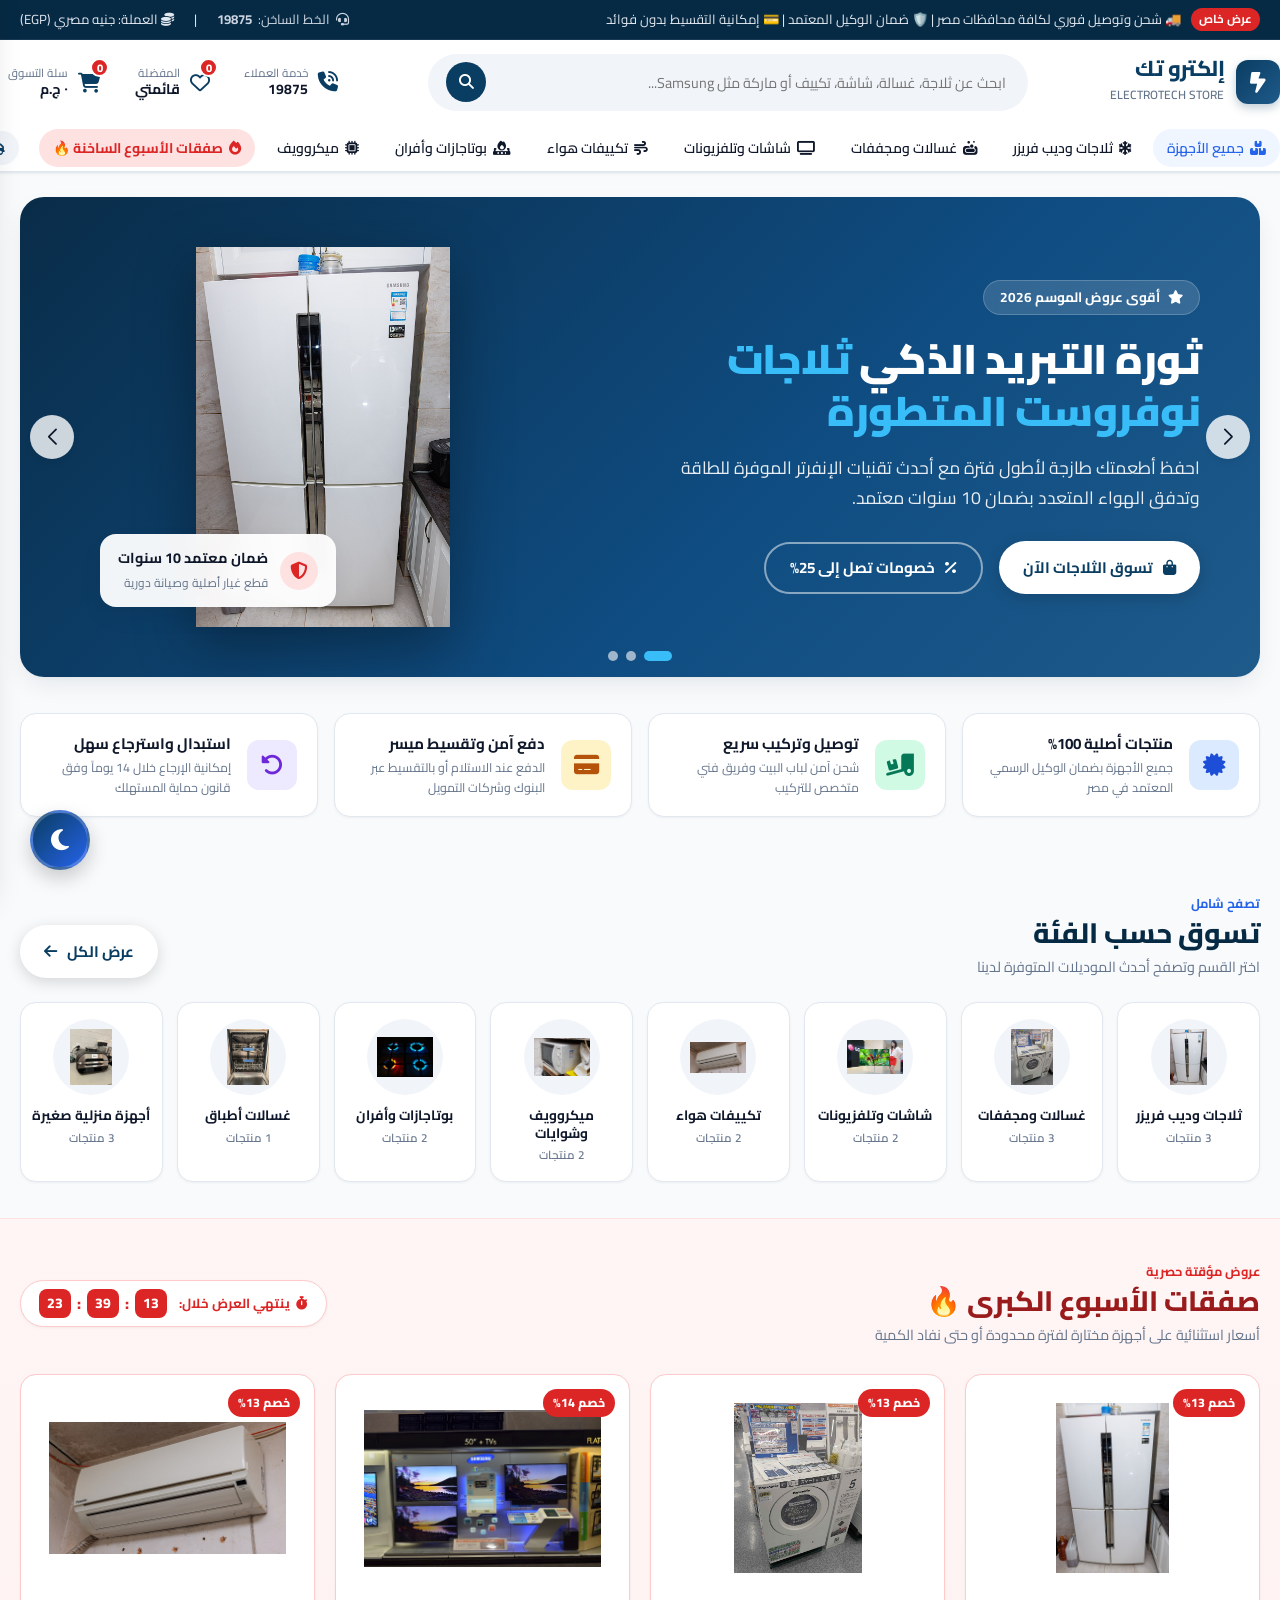
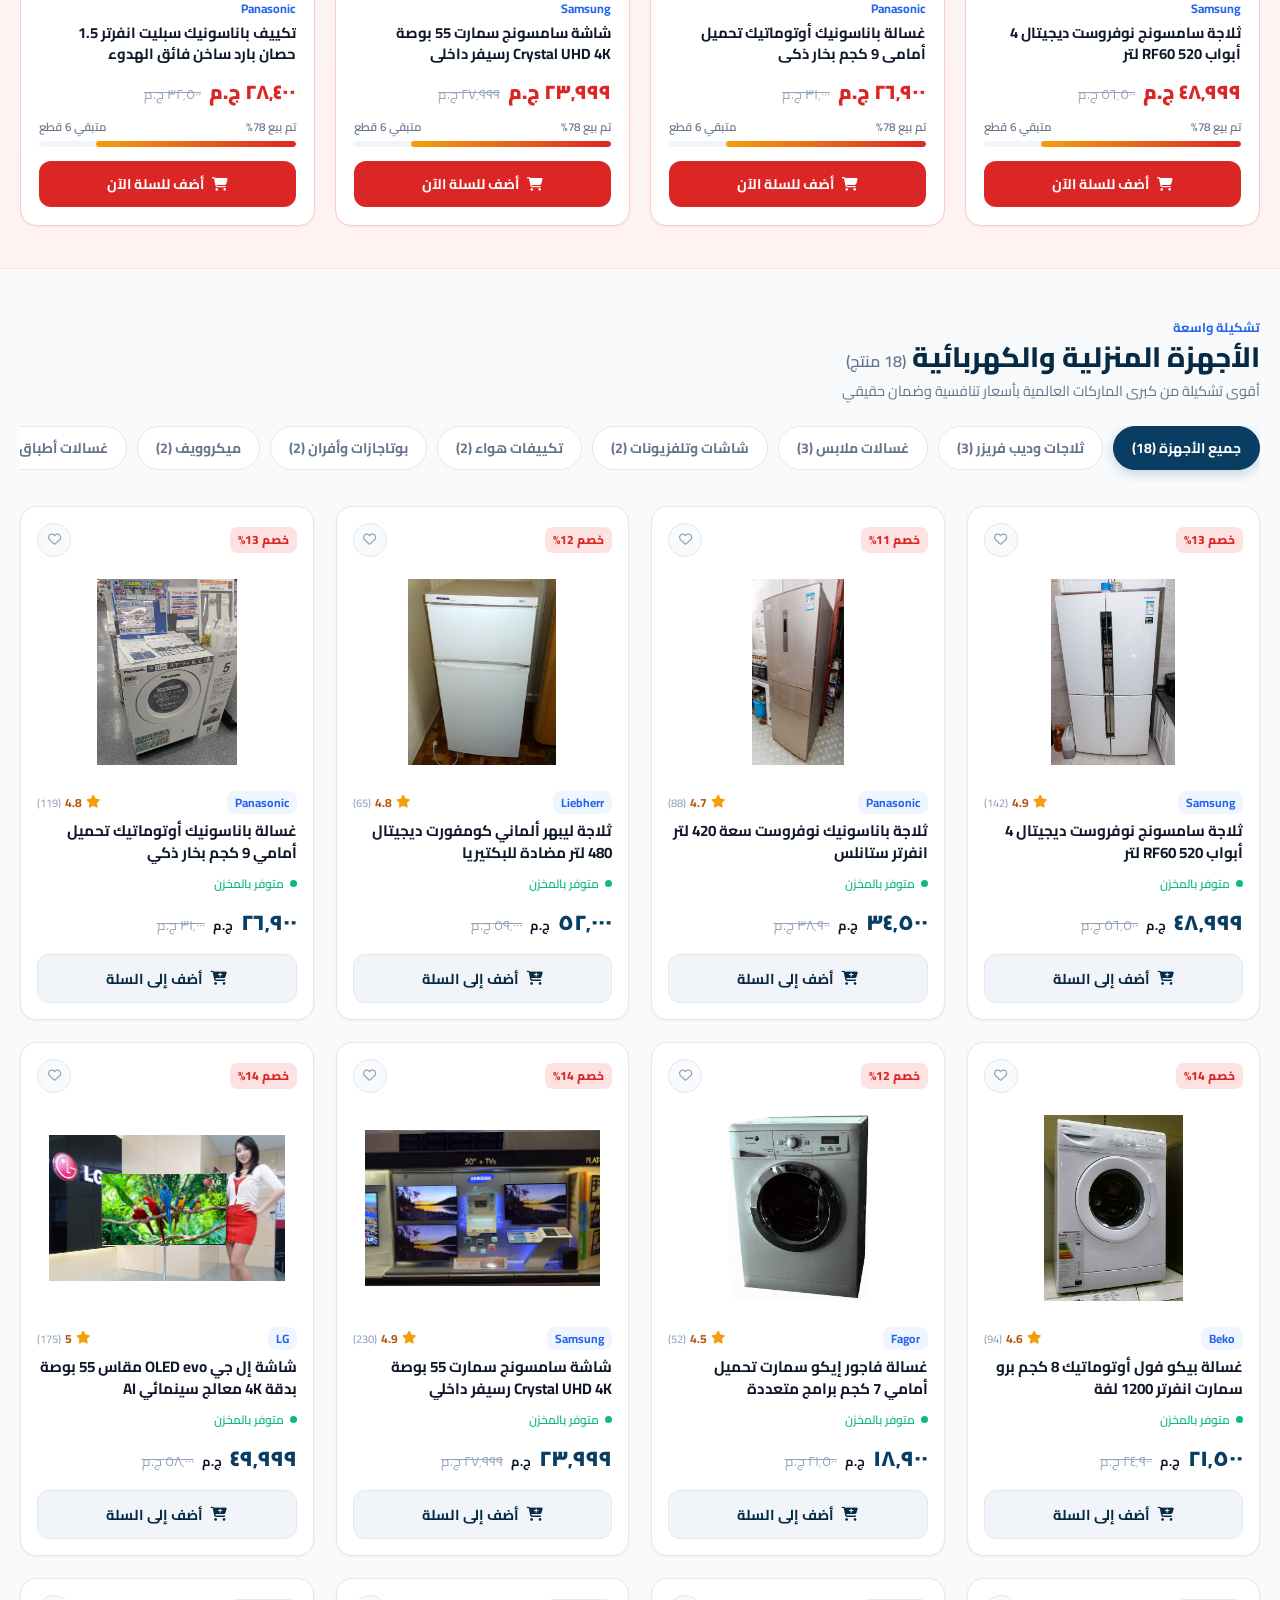
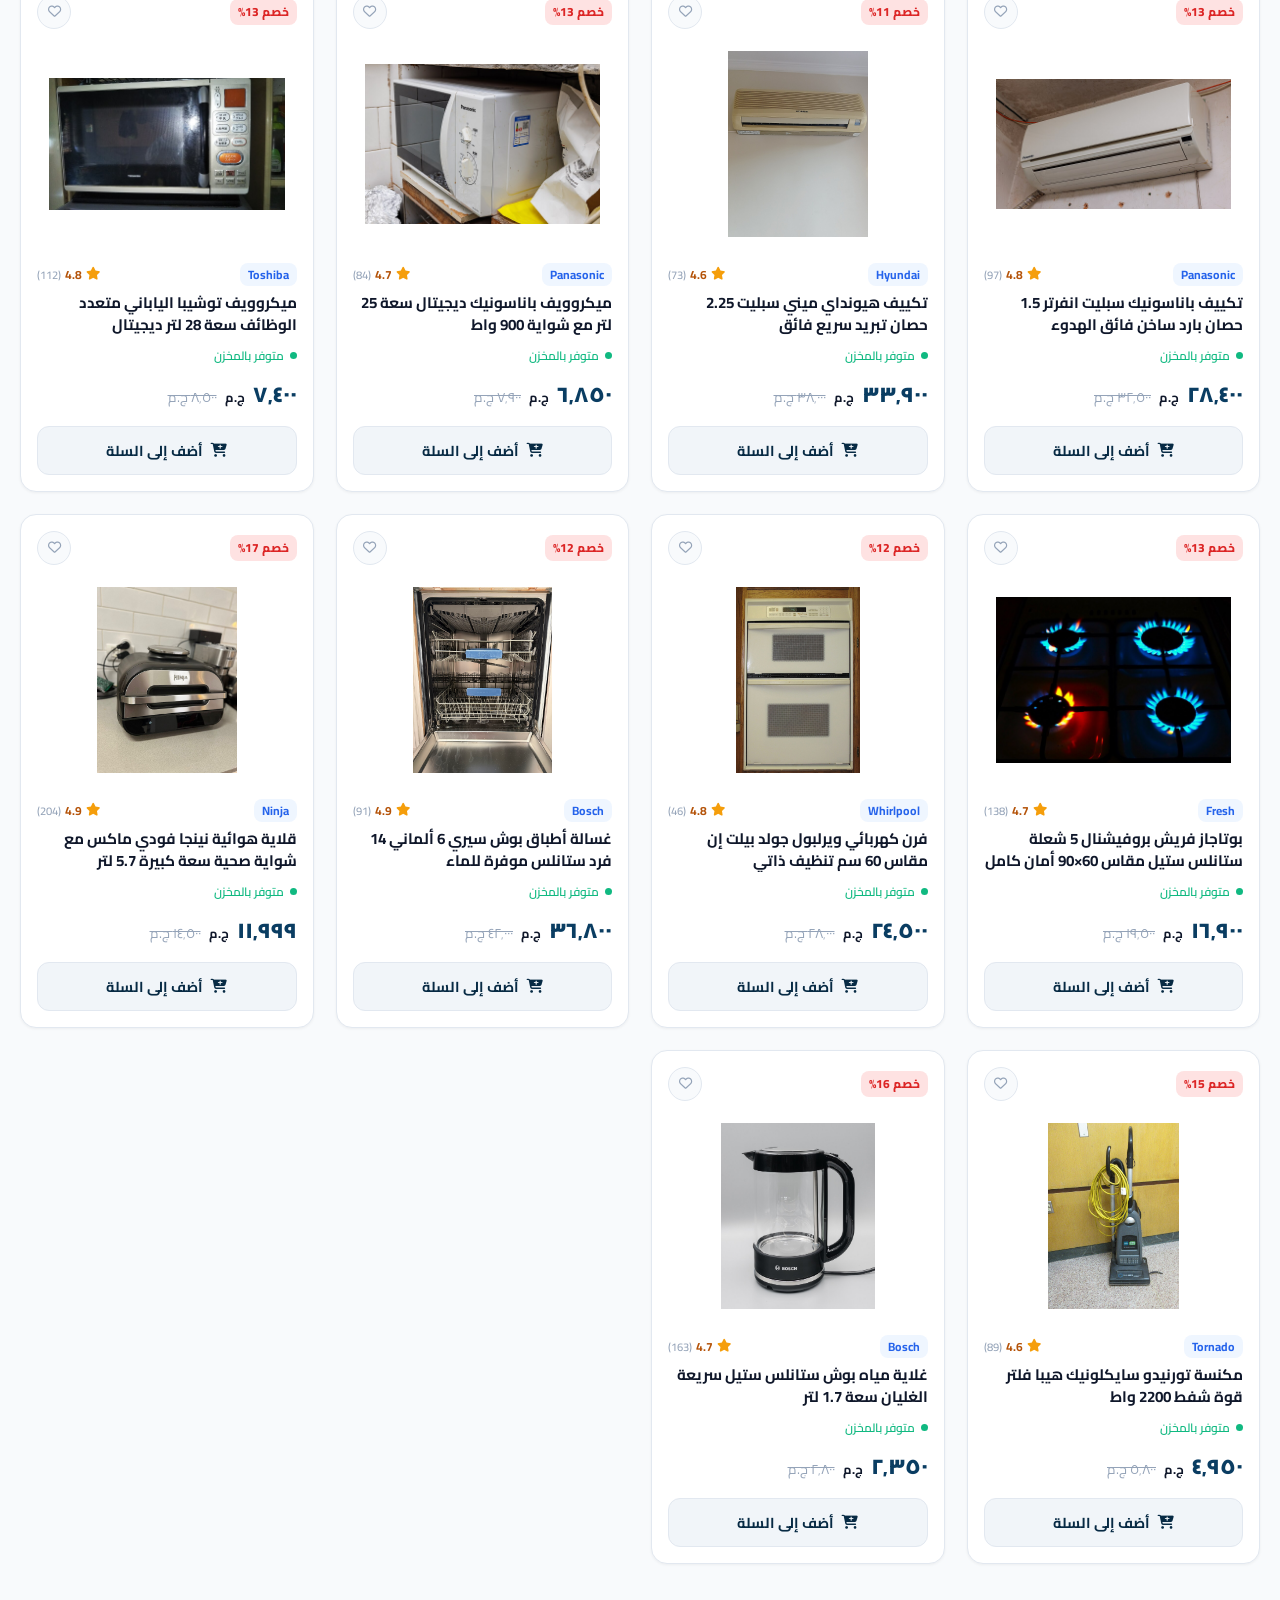
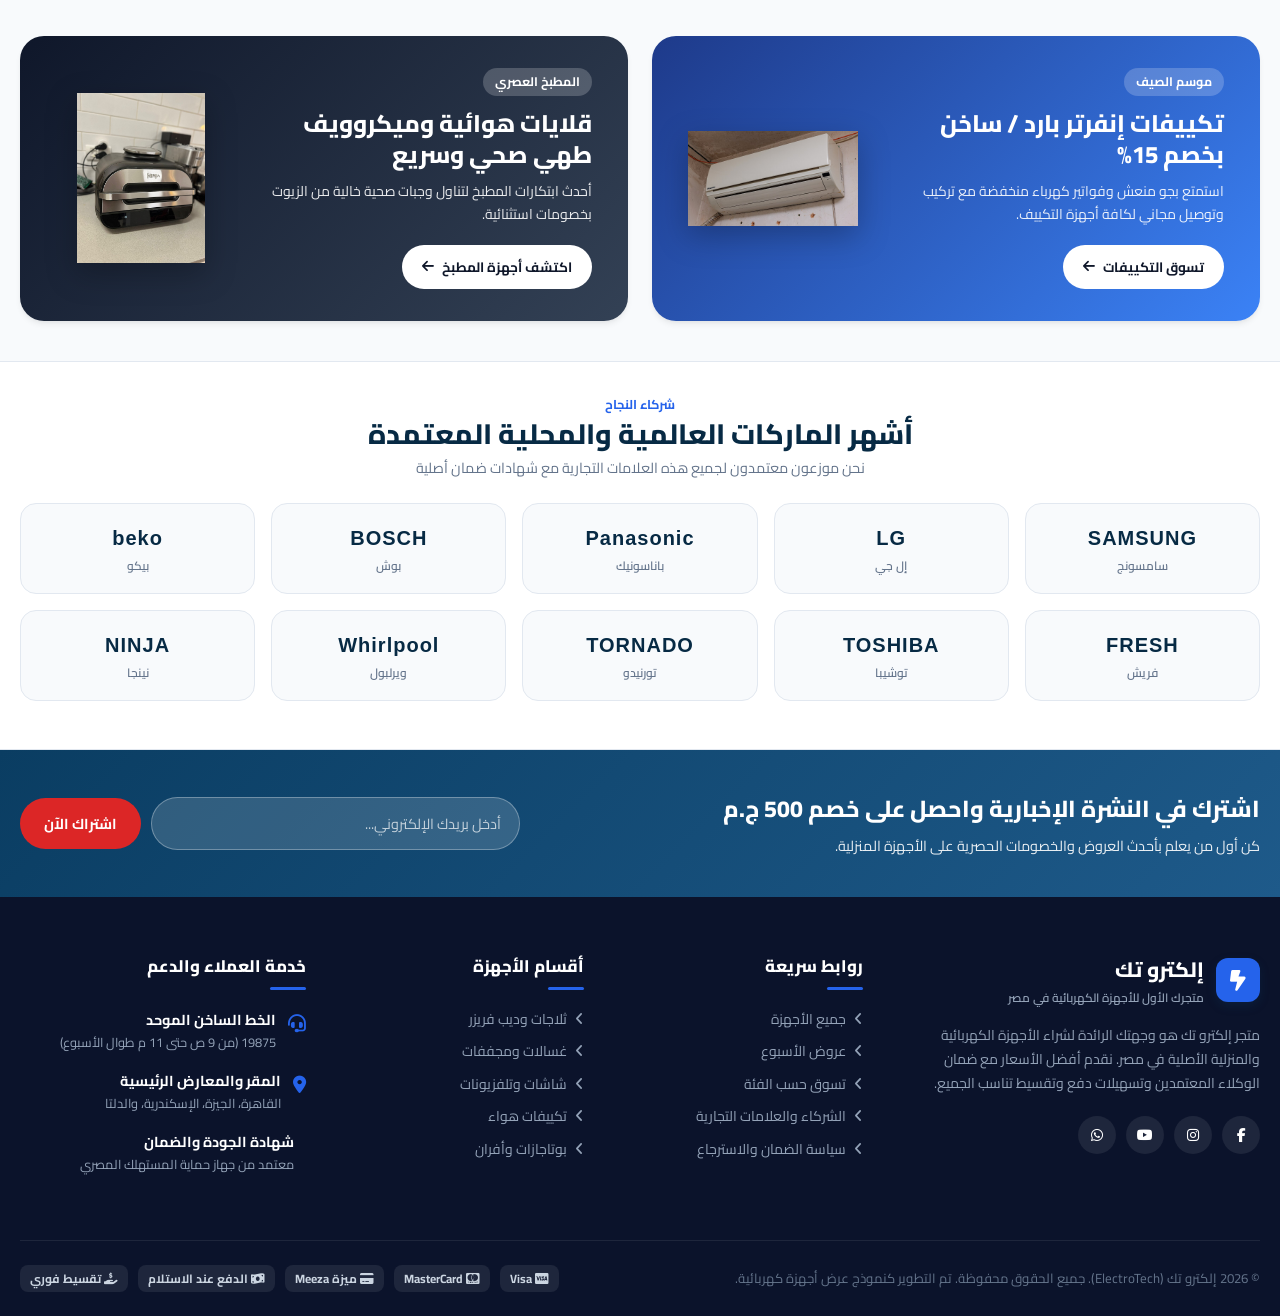
<file: index.html>
<!DOCTYPE html>
<html lang="ar" dir="rtl">
<head>
  <meta charset="UTF-8" />
  <meta name="viewport" content="width=device-width, initial-scale=1.0" />
  <title>إلكترو تك | ElectroTech — أكبر متجر للأجهزة الكهربائية والمنزلية في مصر</title>
  <meta name="description" content="تسوق أفضل الأجهزة الكهربائية والمنزلية في مصر: ثلاجات، غسالات، شاشات، تكييفات، وبوتاجازات بأفضل الأسعار وأقوى العروض مع ضمان الوكيل المعتمد." />

  <!-- Google Fonts: Cairo -->
  <link rel="preconnect" href="https://fonts.googleapis.com">
  <link rel="preconnect" href="https://fonts.gstatic.com" crossorigin>
  <link href="https://fonts.googleapis.com/css2?family=Cairo:wght@300;400;500;600;700;800;900&display=swap" rel="stylesheet">

  <!-- Font Awesome Icons -->
  <link rel="stylesheet" href="https://cdnjs.cloudflare.com/ajax/libs/font-awesome/6.5.1/css/all.min.css" integrity="sha512-DTOQO9RWCH3ppGqcWaEA1BIZOC6xxalwEsw9c2QQeAIftl+Vegovlnee1c9QX4TctnWMn13TZye+giMm8e2LwA==" crossorigin="anonymous" referrerpolicy="no-referrer" />

  <!-- Swiper.js Slider CSS -->
  <link rel="stylesheet" href="https://cdn.jsdelivr.net/npm/swiper@11/swiper-bundle.min.css" />

  <!-- Store Custom Stylesheet -->
  <link rel="stylesheet" href="css/style.css" />
  
  <!-- Dark Mode CSS -->
  <style>
    /* Dark mode toggle button styles */
    .dark-mode-toggle {
      position: fixed;
      bottom: 30px;
      left: 30px;
      z-index: 999;
      width: 60px;
      height: 60px;
      border-radius: 50%;
      background: linear-gradient(135deg, #0a3d62 0%, #2563eb 100%);
      color: white;
      border: 3px solid rgba(255, 255, 255, 0.2);
      display: flex;
      align-items: center;
      justify-content: center;
      font-size: 1.5rem;
      cursor: pointer;
      box-shadow: 0 8px 20px rgba(0, 0, 0, 0.2);
      transition: all 0.4s cubic-bezier(0.4, 0, 0.2, 1);
    }
    
    .dark-mode-toggle:hover {
      transform: scale(1.15) rotate(15deg);
      box-shadow: 0 12px 30px rgba(37, 99, 235, 0.4);
      border-color: rgba(255, 255, 255, 0.4);
    }
    
    .dark-mode-toggle:active {
      transform: scale(0.95);
    }
    
    .dark-mode .dark-mode-toggle {
      background: linear-gradient(135deg, #334155 0%, #1e293b 100%);
      border-color: rgba(255, 255, 255, 0.1);
    }
    
    .dark-mode .dark-mode-toggle:hover {
      background: linear-gradient(135deg, #475569 0%, #334155 100%);
      box-shadow: 0 12px 30px rgba(255, 193, 7, 0.3);
    }
    
    /* Icon animation */
    .dark-mode-toggle i {
      transition: all 0.5s ease;
    }
    
    .dark-mode-toggle:hover i {
      transform: rotate(360deg);
    }
  </style>
</head>
<body>

  <!-- ============================================================
       TOP ANNOUNCEMENT BAR
       ============================================================ -->
  <div class="top-bar">
    <div class="container top-bar-inner">
      <div class="top-bar-notice">
        <span class="tag">عرض خاص</span>
        <span>🚚 شحن وتوصيل فوري لكافة محافظات مصر | 🛡️ ضمان الوكيل المعتمد | 💳 إمكانية التقسيط بدون فوائد</span>
      </div>
      <div class="top-bar-links">
        <a href="tel:19875"><i class="fa-solid fa-headset"></i> الخط الساخن: <strong>19875</strong></a>
        <span>|</span>
        <span><i class="fa-solid fa-coins"></i> العملة: جنيه مصري (EGP)</span>
      </div>
    </div>
  </div>

  <!-- ============================================================
       MAIN STORE HEADER
       ============================================================ -->
  <header class="main-header">
    <div class="container header-inner">
      
      <!-- Store Brand Logo -->
      <a href="index.html" class="brand-logo" aria-label="الصفحة الرئيسية إلكترو تك">
        <div class="logo-icon">
          <i class="fa-solid fa-bolt-lightning"></i>
        </div>
        <div class="logo-text">
          <h1>إلكترو تك</h1>
          <span>ELECTROTECH STORE</span>
        </div>
      </a>

      <!-- Prominent Search Bar with Live Suggestions -->
      <div class="header-search">
        <form class="search-form" id="search-form" action="#" onsubmit="return false;">
          <input 
            type="text" 
            id="main-search-input" 
            class="search-input" 
            placeholder="ابحث عن ثلاجة، غسالة، شاشة، تكييف أو ماركة مثل Samsung..." 
            autocomplete="off"
          />
          <button type="submit" class="search-btn" aria-label="بحث">
            <i class="fa-solid fa-magnifying-glass"></i>
          </button>
        </form>

        <!-- Live Search Dropdown -->
        <div class="search-results-dropdown" id="search-dropdown"></div>
      </div>

      <!-- Header Quick Actions -->
      <div class="header-actions">
        <!-- Hotline Support -->
        <a href="tel:19875" class="header-action-btn" title="خدمة العملاء">
          <div class="action-icon-wrap">
            <i class="fa-solid fa-phone-volume"></i>
          </div>
          <div class="action-text">
            <span class="action-label">خدمة العملاء</span>
            <span class="action-value">19875</span>
          </div>
        </a>

        <!-- Wishlist Button -->
        <button class="header-action-btn" onclick="filterByCategory('all')" title="قائمة المفضلة">
          <div class="action-icon-wrap">
            <i class="fa-regular fa-heart"></i>
            <span class="badge-count" id="wishlist-badge">0</span>
          </div>
          <div class="action-text">
            <span class="action-label">المفضلة</span>
            <span class="action-value">قائمتي</span>
          </div>
        </button>

        <!-- Cart Button -->
        <button class="header-action-btn" id="open-cart-btn" onclick="openCartDrawer()" title="سلة المشتريات">
          <div class="action-icon-wrap">
            <i class="fa-solid fa-cart-shopping"></i>
            <span class="badge-count" id="cart-badge">0</span>
          </div>
          <div class="action-text">
            <span class="action-label">سلة التسوق</span>
            <span class="action-value" id="cart-total-display">0 ج.م</span>
          </div>
        </button>
      </div>

    </div>

    <!-- Category Quick Navigation Bar -->
    <nav class="category-nav-bar" aria-label="أقسام المتجر">
      <div class="container cat-nav-inner">
        <div class="cat-nav-links">
          <a href="#featured-products-section" class="cat-nav-link active" onclick="filterByCategory('all')">
            <i class="fa-solid fa-boxes-stacked"></i> جميع الأجهزة
          </a>
          <a href="#featured-products-section" class="cat-nav-link" onclick="filterByCategory('refrigerators')">
            <i class="fa-solid fa-snowflake"></i> ثلاجات وديب فريزر
          </a>
          <a href="#featured-products-section" class="cat-nav-link" onclick="filterByCategory('washing-machines')">
            <i class="fa-solid fa-soap"></i> غسالات ومجففات
          </a>
          <a href="#featured-products-section" class="cat-nav-link" onclick="filterByCategory('tvs')">
            <i class="fa-solid fa-tv"></i> شاشات وتلفزيونات
          </a>
          <a href="#featured-products-section" class="cat-nav-link" onclick="filterByCategory('air-conditioners')">
            <i class="fa-solid fa-wind"></i> تكييفات هواء
          </a>
          <a href="#featured-products-section" class="cat-nav-link" onclick="filterByCategory('cookers')">
            <i class="fa-solid fa-fire-burner"></i> بوتاجازات وأفران
          </a>
          <a href="#featured-products-section" class="cat-nav-link" onclick="filterByCategory('microwaves')">
            <i class="fa-solid fa-microchip"></i> ميكروويف
          </a>
          <a href="#deals-section" class="cat-nav-link hot-deal">
            <i class="fa-solid fa-fire"></i> صفقات الأسبوع الساخنة 🔥
          </a>
        </div>
        <div class="hotline-badge">
          <i class="fa-solid fa-truck-fast"></i> توصيل سريع لباب البيت
        </div>
      </div>
    </nav>
  </header>

  <!-- ============================================================
       HERO SLIDER SECTION (Swiper.js)
       ============================================================ -->
  <section class="hero-section" aria-label="العروض الرئيسية">
    <div class="container">
      <div class="swiper hero-swiper hero-slider">
        <div class="swiper-wrapper">
          
          <!-- Slide 1: Refrigerators -->
          <div class="swiper-slide hero-slide slide-blue">
            <div class="hero-grid">
              <div class="hero-content">
                <div class="hero-badge-tag">
                  <i class="fa-solid fa-star"></i> أقوى عروض الموسم 2026
                </div>
                <h2 class="hero-title">ثورة التبريد الذكي <span>ثلاجات نوفروست المتطورة</span></h2>
                <p class="hero-subtitle">احفظ أطعمتك طازجة لأطول فترة مع أحدث تقنيات الإنفرتر الموفرة للطاقة وتدفق الهواء المتعدد بضمان 10 سنوات معتمد.</p>
                <div class="hero-cta-group">
                  <button class="btn btn-primary" onclick="filterByCategory('refrigerators')">
                    <i class="fa-solid fa-bag-shopping"></i> تسوق الثلاجات الآن
                  </button>
                  <a href="#deals-section" class="btn btn-outline-white">
                    <i class="fa-solid fa-percent"></i> خصومات تصل إلى 25%
                  </a>
                </div>
              </div>
              <div class="hero-visual">
                <div class="hero-img-wrap">
                  <img src="assets/images/products/fridge-01.jpg" alt="ثلاجة سامسونج نوفروست 4 أبواب" />
                </div>
                <div class="hero-floating-badge">
                  <div class="floating-badge-icon">
                    <i class="fa-solid fa-shield-halved"></i>
                  </div>
                  <div class="floating-badge-text">
                    <strong>ضمان معتمد 10 سنوات</strong>
                    <small>قطع غيار أصلية وصيانة دورية</small>
                  </div>
                </div>
              </div>
            </div>
          </div>

          <!-- Slide 2: Smart TVs -->
          <div class="swiper-slide hero-slide slide-dark">
            <div class="hero-grid">
              <div class="hero-content">
                <div class="hero-badge-tag">
                  <i class="fa-solid fa-film"></i> ترفيه منزلي سينمائي
                </div>
                <h2 class="hero-title">عالم السينما في منزلك <span>شاشات 4K و OLED الذكية</span></h2>
                <p class="hero-subtitle">ألوان طبيعية تنبض بالحياة، معالجات الذكاء الاصطناعي الفائقة، وصوت محيطي دولبي أتموس. استمتع بأقوى تجربة مشاهدة مع كبرى الماركات العالمية.</p>
                <div class="hero-cta-group">
                  <button class="btn btn-primary" onclick="filterByCategory('tvs')">
                    <i class="fa-solid fa-tv"></i> استكشف الشاشات
                  </button>
                  <a href="#deals-section" class="btn btn-outline-white">
                    <i class="fa-solid fa-credit-card"></i> تقسيط حتى 24 شهر بدون فوائد
                  </a>
                </div>
              </div>
              <div class="hero-visual">
                <div class="hero-img-wrap">
                  <img src="assets/images/products/tv-02.jpg" alt="شاشة إل جي OLED evo 4K" />
                </div>
                <div class="hero-floating-badge">
                  <div class="floating-badge-icon">
                    <i class="fa-solid fa-tags"></i>
                  </div>
                  <div class="floating-badge-text">
                    <strong>وفر حتى 8,000 ج.م</strong>
                    <small>عروض حصرية لفترة محدودة</small>
                  </div>
                </div>
              </div>
            </div>
          </div>

          <!-- Slide 3: Washing Machines -->
          <div class="swiper-slide hero-slide slide-burgundy">
            <div class="hero-grid">
              <div class="hero-content">
                <div class="hero-badge-tag">
                  <i class="fa-solid fa-wand-magic-sparkles"></i> عناية متكاملة بالملابس
                </div>
                <h2 class="hero-title">غسيل ذكي بالبخار <span>نظافة عميقة وتعقيم فائق</span></h2>
                <p class="hero-subtitle">أحدث غسالات التحميل الأمامي بمحركات الدفع المباشر وتقنية البخار الصحي للقضاء على 99.9% من البكتيريا وحماية أنسجة الأقمشة.</p>
                <div class="hero-cta-group">
                  <button class="btn btn-primary" onclick="filterByCategory('washing-machines')">
                    <i class="fa-solid fa-soap"></i> تسوق الغسالات
                  </button>
                  <a href="#deals-section" class="btn btn-outline-white">
                    <i class="fa-solid fa-truck"></i> توصيل وتركيب مجاني
                  </a>
                </div>
              </div>
              <div class="hero-visual">
                <div class="hero-img-wrap">
                  <img src="assets/images/products/washer-01.jpg" alt="غسالة باناسونيك بالبخار الذكي" />
                </div>
                <div class="hero-floating-badge">
                  <div class="floating-badge-icon">
                    <i class="fa-solid fa-bolt"></i>
                  </div>
                  <div class="floating-badge-text">
                    <strong>توفير 40% في استهلاك الطاقة</strong>
                    <small>مستوى كفاءة طاقة A+++</small>
                  </div>
                </div>
              </div>
            </div>
          </div>

        </div>

        <!-- Slider Controls -->
        <div class="swiper-pagination"></div>
        <div class="swiper-button-next"></div>
        <div class="swiper-button-prev"></div>
      </div>
    </div>
  </section>

  <!-- ============================================================
       TRUST & BENEFITS SECTION
       ============================================================ -->
  <section class="trust-section" aria-label="مزايا التسوق">
    <div class="container">
      <div class="trust-grid">
        
        <div class="trust-card">
          <div class="trust-icon blue">
            <i class="fa-solid fa-certificate"></i>
          </div>
          <div class="trust-info">
            <h3>منتجات أصلية 100%</h3>
            <p>جميع الأجهزة بضمان الوكيل الرسمي المعتمد في مصر</p>
          </div>
        </div>

        <div class="trust-card">
          <div class="trust-icon green">
            <i class="fa-solid fa-truck-ramp-box"></i>
          </div>
          <div class="trust-info">
            <h3>توصيل وتركيب سريع</h3>
            <p>شحن آمن لباب البيت وفريق فني متخصص للتركيب</p>
          </div>
        </div>

        <div class="trust-card">
          <div class="trust-icon amber">
            <i class="fa-solid fa-credit-card"></i>
          </div>
          <div class="trust-info">
            <h3>دفع آمن وتقسيط ميسر</h3>
            <p>الدفع عند الاستلام أو بالتقسيط عبر البنوك وشركات التمويل</p>
          </div>
        </div>

        <div class="trust-card">
          <div class="trust-icon purple">
            <i class="fa-solid fa-rotate-left"></i>
          </div>
          <div class="trust-info">
            <h3>استبدال واسترجاع سهل</h3>
            <p>إمكانية الإرجاع خلال 14 يوماً وفق قانون حماية المستهلك</p>
          </div>
        </div>

      </div>
    </div>
  </section>

  <!-- ============================================================
       SHOP BY CATEGORY SECTION
       ============================================================ -->
  <section class="section" id="categories-section" aria-label="أقسام المنتجات">
    <div class="container">
      <div class="section-header">
        <div class="section-title-wrap">
          <span class="section-badge">تصفح شامل</span>
          <h2 class="section-title">تسوق حسب الفئة</h2>
          <p class="section-subtitle">اختر القسم وتصفح أحدث الموديلات المتوفرة لدينا</p>
        </div>
        <button class="btn btn-primary" onclick="resetFilters()">
          <span>عرض الكل</span>
          <i class="fa-solid fa-arrow-left"></i>
        </button>
      </div>

      <!-- Categories Container rendered dynamically -->
      <div class="categories-container" id="categories-container"></div>
    </div>
  </section>

  <!-- ============================================================
       FLASH DEALS / OFFERS OF THE WEEK
       ============================================================ -->
  <section class="deals-section" id="deals-section" aria-label="عروض الأسبوع">
    <div class="container">
      
      <div class="deals-header">
        <div class="section-title-wrap">
          <span class="section-badge" style="color: var(--sale);">عروض مؤقتة حصرية</span>
          <h2 class="section-title" style="color: #991b1b;">صفقات الأسبوع الكبرى 🔥</h2>
          <p class="section-subtitle">أسعار استثنائية على أجهزة مختارة لفترة محدودة أو حتى نفاد الكمية</p>
        </div>

        <!-- Live Countdown Timer -->
        <div class="deals-countdown-box">
          <div class="countdown-label">
            <i class="fa-solid fa-stopwatch"></i> ينتهي العرض خلال:
          </div>
          <div class="countdown-timer">
            <span class="time-unit" id="timer-hours">23</span>
            <span class="time-sep">:</span>
            <span class="time-unit" id="timer-mins">45</span>
            <span class="time-sep">:</span>
            <span class="time-unit" id="timer-secs">18</span>
          </div>
        </div>
      </div>

      <!-- Deals Cards Container rendered dynamically -->
      <div class="deals-grid" id="deals-container"></div>

    </div>
  </section>

  <!-- ============================================================
       FEATURED PRODUCTS SECTION
       ============================================================ -->
  <section class="products-section" id="featured-products-section" aria-label="منتجات المتجر">
    <div class="container">
      
      <div class="section-header">
        <div class="section-title-wrap">
          <span class="section-badge">تشكيلة واسعة</span>
          <h2 class="section-title">الأجهزة المنزلية والكهربائية <span id="products-count" style="font-size: 1rem; color: var(--text-muted); font-weight: 600;"></span></h2>
          <p class="section-subtitle">أقوى تشكيلة من كبرى الماركات العالمية بأسعار تنافسية وضمان حقيقي</p>
        </div>
      </div>

      <!-- Category Filter Tabs -->
      <div class="filter-tabs-wrapper">
        <button class="filter-tab-btn active" data-category="all" onclick="filterByCategory('all')">جميع الأجهزة (18)</button>
        <button class="filter-tab-btn" data-category="refrigerators" onclick="filterByCategory('refrigerators')">ثلاجات وديب فريزر (3)</button>
        <button class="filter-tab-btn" data-category="washing-machines" onclick="filterByCategory('washing-machines')">غسالات ملابس (3)</button>
        <button class="filter-tab-btn" data-category="tvs" onclick="filterByCategory('tvs')">شاشات وتلفزيونات (2)</button>
        <button class="filter-tab-btn" data-category="air-conditioners" onclick="filterByCategory('air-conditioners')">تكييفات هواء (2)</button>
        <button class="filter-tab-btn" data-category="cookers" onclick="filterByCategory('cookers')">بوتاجازات وأفران (2)</button>
        <button class="filter-tab-btn" data-category="microwaves" onclick="filterByCategory('microwaves')">ميكروويف (2)</button>
        <button class="filter-tab-btn" data-category="dishwashers" onclick="filterByCategory('dishwashers')">غسالات أطباق (1)</button>
        <button class="filter-tab-btn" data-category="small-appliances" onclick="filterByCategory('small-appliances')">أجهزة صغيرة (3)</button>
      </div>

      <!-- Main Products Grid (18 real cards) -->
      <div class="products-grid" id="products-grid"></div>

    </div>
  </section>

  <!-- ============================================================
       PROMOTIONAL DUAL BANNERS
       ============================================================ -->
  <section class="promo-banners-section" aria-label="لافتات ترويجية">
    <div class="container">
      <div class="promo-grid">
        
        <!-- Banner 1: ACs -->
        <div class="promo-banner blue">
          <div class="promo-content">
            <span class="promo-tag">موسم الصيف</span>
            <h3 class="promo-title">تكييفات إنفرتر بارد / ساخن بخصم 15%</h3>
            <p class="promo-desc">استمتع بجو منعش وفواتير كهرباء منخفضة مع تركيب وتوصيل مجاني لكافة أجهزة التكييف.</p>
            <button class="promo-btn" onclick="filterByCategory('air-conditioners')">
              <span>تسوق التكييفات</span>
              <i class="fa-solid fa-arrow-left"></i>
            </button>
          </div>
          <div class="promo-img-wrap">
            <img src="assets/images/products/ac-01.jpg" alt="تكييف انفرتر سبليت" />
          </div>
        </div>

        <!-- Banner 2: Kitchen Appliances -->
        <div class="promo-banner dark">
          <div class="promo-content">
            <span class="promo-tag">المطبخ العصري</span>
            <h3 class="promo-title">قلايات هوائية وميكروويف طهي صحي وسريع</h3>
            <p class="promo-desc">أحدث ابتكارات المطبخ لتناول وجبات صحية خالية من الزيوت بخصومات استثنائية.</p>
            <button class="promo-btn" onclick="filterByCategory('small-appliances')">
              <span>اكتشف أجهزة المطبخ</span>
              <i class="fa-solid fa-arrow-left"></i>
            </button>
          </div>
          <div class="promo-img-wrap">
            <img src="assets/images/products/small-01.jpg" alt="قلاية هوائية نينجا" />
          </div>
        </div>

      </div>
    </div>
  </section>

  <!-- ============================================================
       TRUSTED BRANDS STRIP
       ============================================================ -->
  <section class="brands-section" aria-label="العلامات التجارية المعتمدة">
    <div class="container">
      <div class="section-header" style="justify-content: center; text-align: center; margin-bottom: 24px;">
        <div class="section-title-wrap">
          <span class="section-badge">شركاء النجاح</span>
          <h2 class="section-title">أشهر الماركات العالمية والمحلية المعتمدة</h2>
          <p class="section-subtitle">نحن موزعون معتمدون لجميع هذه العلامات التجارية مع شهادات ضمان أصلية</p>
        </div>
      </div>
      
      <!-- Brands Grid rendered dynamically -->
      <div class="brands-grid" id="brands-container"></div>
    </div>
  </section>

  <!-- ============================================================
       NEWSLETTER STRIP
       ============================================================ -->
  <section class="newsletter-strip" aria-label="النشرة البريدية">
    <div class="container">
      <div class="newsletter-inner">
        <div class="newsletter-text">
          <h3>اشترك في النشرة الإخبارية واحصل على خصم 500 ج.م</h3>
          <p>كن أول من يعلم بأحدث العروض والخصومات الحصرية على الأجهزة المنزلية.</p>
        </div>
        <form class="newsletter-form" onsubmit="event.preventDefault(); showToast('تم الاشتراك بنجاح', 'شكراً لاشتراكك في نشرة العروض الحصرية'); this.reset();">
          <input type="email" class="newsletter-input" placeholder="أدخل بريدك الإلكتروني..." required />
          <button type="submit" class="newsletter-btn">اشتراك الآن</button>
        </form>
      </div>
    </div>
  </section>

  <!-- ============================================================
       STORE FOOTER
       ============================================================ -->
  <footer class="site-footer">
    <div class="container">
      <div class="footer-grid">
        
        <!-- About ElectroTech -->
        <div class="footer-col footer-about">
          <div class="brand-logo" style="margin-bottom: 16px;">
            <div class="logo-icon" style="background: var(--accent);">
              <i class="fa-solid fa-bolt-lightning"></i>
            </div>
            <div class="logo-text">
              <h3 style="color:#fff; font-size:1.3rem; font-weight:800;">إلكترو تك</h3>
              <span style="color:#94a3b8;">متجرك الأول للأجهزة الكهربائية في مصر</span>
            </div>
          </div>
          <p>متجر إلكترو تك هو وجهتك الرائدة لشراء الأجهزة الكهربائية والمنزلية الأصلية في مصر. نقدم أفضل الأسعار مع ضمان الوكلاء المعتمدين وتسهيلات دفع وتقسيط تناسب الجميع.</p>
          <div class="footer-socials">
            <a href="#" class="social-link" aria-label="Facebook"><i class="fa-brands fa-facebook-f"></i></a>
            <a href="#" class="social-link" aria-label="Instagram"><i class="fa-brands fa-instagram"></i></a>
            <a href="#" class="social-link" aria-label="YouTube"><i class="fa-brands fa-youtube"></i></a>
            <a href="#" class="social-link" aria-label="WhatsApp"><i class="fa-brands fa-whatsapp"></i></a>
          </div>
        </div>

        <!-- Quick Links -->
        <div class="footer-col">
          <h4>روابط سريعة</h4>
          <ul class="footer-links">
            <li><a href="#featured-products-section" onclick="filterByCategory('all')"><i class="fa-solid fa-angle-left"></i> جميع الأجهزة</a></li>
            <li><a href="#deals-section"><i class="fa-solid fa-angle-left"></i> عروض الأسبوع</a></li>
            <li><a href="#categories-section"><i class="fa-solid fa-angle-left"></i> تسوق حسب الفئة</a></li>
            <li><a href="#categories-section"><i class="fa-solid fa-angle-left"></i> الشركاء والعلامات التجارية</a></li>
            <li><a href="#"><i class="fa-solid fa-angle-left"></i> سياسة الضمان والاسترجاع</a></li>
          </ul>
        </div>

        <!-- Appliance Categories -->
        <div class="footer-col">
          <h4>أقسام الأجهزة</h4>
          <ul class="footer-links">
            <li><a href="#featured-products-section" onclick="filterByCategory('refrigerators')"><i class="fa-solid fa-angle-left"></i> ثلاجات وديب فريزر</a></li>
            <li><a href="#featured-products-section" onclick="filterByCategory('washing-machines')"><i class="fa-solid fa-angle-left"></i> غسالات ومجففات</a></li>
            <li><a href="#featured-products-section" onclick="filterByCategory('tvs')"><i class="fa-solid fa-angle-left"></i> شاشات وتلفزيونات</a></li>
            <li><a href="#featured-products-section" onclick="filterByCategory('air-conditioners')"><i class="fa-solid fa-angle-left"></i> تكييفات هواء</a></li>
            <li><a href="#featured-products-section" onclick="filterByCategory('cookers')"><i class="fa-solid fa-angle-left"></i> بوتاجازات وأفران</a></li>
          </ul>
        </div>

        <!-- Customer Service & Contact -->
        <div class="footer-col">
          <h4>خدمة العملاء والدعم</h4>
          
          <div class="footer-contact-item">
            <div class="footer-contact-icon">
              <i class="fa-solid fa-headset"></i>
            </div>
            <div>
              <strong>الخط الساخن الموحد</strong>
              <span>19875 (من 9 ص حتى 11 م طوال الأسبوع)</span>
            </div>
          </div>

          <div class="footer-contact-item">
            <div class="footer-contact-icon">
              <i class="fa-solid fa-location-dot"></i>
            </div>
            <div>
              <strong>المقر والمعارض الرئيسية</strong>
              <span>القاهرة، الجيزة، الإسكندرية، والدلتا</span>
            </div>
          </div>

          <div class="footer-contact-item">
            <div class="footer-contact-icon">
              <i class="fa-solid fa-shield-check"></i>
            </div>
            <div>
              <strong>شهادة الجودة والضمان</strong>
              <span>معتمد من جهاز حماية المستهلك المصري</span>
            </div>
          </div>

        </div>

      </div>

      <!-- Bottom Bar with Payment Icons -->
      <div class="footer-bottom">
        <div class="footer-copyright">
          © 2026 إلكترو تك (ElectroTech). جميع الحقوق محفوظة. تم التطوير كنموذج عرض أجهزة كهربائية.
        </div>
        <div class="footer-payments">
          <span class="payment-badge"><i class="fa-brands fa-cc-visa"></i> Visa</span>
          <span class="payment-badge"><i class="fa-brands fa-cc-mastercard"></i> MasterCard</span>
          <span class="payment-badge"><i class="fa-solid fa-credit-card"></i> ميزة Meeza</span>
          <span class="payment-badge"><i class="fa-solid fa-money-bill-wave"></i> الدفع عند الاستلام</span>
          <span class="payment-badge"><i class="fa-solid fa-hand-holding-dollar"></i> تقسيط فوري</span>
        </div>
      </div>
    </div>
  </footer>

  <!-- ============================================================
       OFFCANVAS CART DRAWER COMPONENT
       ============================================================ -->
  <div class="cart-drawer-overlay" id="cart-drawer-overlay" onclick="closeCartDrawer()"></div>
  <aside class="cart-drawer" id="cart-drawer" aria-label="سلة التسوق">
    <div class="cart-drawer-header">
      <h3>
        <i class="fa-solid fa-cart-shopping" style="color: var(--accent);"></i>
        <span>سلة المشتريات</span>
        <span id="drawer-cart-count" style="font-size: 0.85rem; color: var(--text-muted); font-weight: 600;">(0 قطع)</span>
      </h3>
      <button class="cart-close-btn" onclick="closeCartDrawer()" aria-label="إغلاق السلة">
        <i class="fa-solid fa-xmark"></i>
      </button>
    </div>

    <!-- Scrollable Drawer Items List -->
    <div class="cart-drawer-body" id="cart-drawer-body"></div>

    <!-- Drawer Footer with Subtotal & Checkout -->
    <div class="cart-drawer-footer" id="cart-drawer-footer"></div>
  </aside>

  <!-- ============================================================
       QUICK CHECKOUT MODAL
       ============================================================ -->
  <div class="checkout-modal-overlay" id="checkout-modal-overlay">
    <div class="checkout-modal-card">
      <div id="checkout-modal-content">
        <div style="display: flex; align-items: center; justify-content: space-between; margin-bottom: 20px;">
          <h3 style="margin: 0; font-size: 1.3rem;">
            <i class="fa-solid fa-truck-fast" style="color: var(--primary);"></i> إتمام الشراء والتوصيل
          </h3>
          <button class="cart-close-btn" onclick="closeCheckoutModal()" aria-label="إغلاق">
            <i class="fa-solid fa-xmark"></i>
          </button>
        </div>

        <p style="text-align: right; margin-bottom: 18px; font-size: 0.875rem;">
          أدخل بيانات التوصيل وسيتم تأكيد طلبك وشحنه فوراً مع الدفع عند الاستلام.
        </p>

        <form onsubmit="handleCheckoutSubmit(event)" style="text-align: right;">
          <div style="margin-bottom: 14px;">
            <label style="display: block; font-weight: 700; font-size: 0.85rem; margin-bottom: 6px;">الاسم بالكامل *</label>
            <input type="text" id="customer-name" class="newsletter-input" style="width: 100%; color: var(--text-main); background: var(--bg-subtle); border-color: var(--border-color);" placeholder="مثال: أحمد عبد الرحمن" required />
          </div>

          <div style="margin-bottom: 14px;">
            <label style="display: block; font-weight: 700; font-size: 0.85rem; margin-bottom: 6px;">رقم الهاتف / الموبايل *</label>
            <input type="tel" id="customer-phone" class="newsletter-input" style="width: 100%; color: var(--text-main); background: var(--bg-subtle); border-color: var(--border-color); direction: ltr; text-align: right;" placeholder="01XXXXXXXXX" pattern="01[0-9]{9}" required />
          </div>

          <div style="margin-bottom: 14px;">
            <label style="display: block; font-weight: 700; font-size: 0.85rem; margin-bottom: 6px;">المحافظة والمدينة *</label>
            <select id="customer-city" class="newsletter-input" style="width: 100%; color: var(--text-main); background: var(--bg-subtle); border-color: var(--border-color);" required>
              <option value="القاهرة">القاهرة</option>
              <option value="الجيزة">الجيزة</option>
              <option value="الإسكندرية">الإسكندرية</option>
              <option value="القليوبية">القليوبية</option>
              <option value="الشرقية">الشرقية</option>
              <option value="الدقهلية">الدقهلية</option>
              <option value="الغربية">الغربية</option>
              <option value="باقي المحافظات">باقي المحافظات</option>
            </select>
          </div>

          <div style="margin-bottom: 18px;">
            <label style="display: block; font-weight: 700; font-size: 0.85rem; margin-bottom: 6px;">العنوان بالتفصيل *</label>
            <input type="text" id="customer-address" class="newsletter-input" style="width: 100%; color: var(--text-main); background: var(--bg-subtle); border-color: var(--border-color);" placeholder="اسم الشارع، رقم العقار، رقم الشقة" required />
          </div>

          <div class="order-details-box" style="margin-bottom: 20px;">
            <div class="order-detail-row">
              <span>عدد الأجهزة:</span>
              <strong id="checkout-items-count">0 أجهزة</strong>
            </div>
            <div class="order-detail-row">
              <span>مصاريف الشحن والتركيب:</span>
              <span style="color: var(--success); font-weight: 700;">مجاني</span>
            </div>
            <div class="order-detail-row">
              <span>المبلغ الإجمالي للدفع:</span>
              <span id="checkout-total-price" style="color: var(--sale); font-size: 1.2rem; font-weight: 900;">0 ج.م</span>
            </div>
          </div>

          <button type="submit" class="cart-checkout-btn">
            <i class="fa-solid fa-check"></i>
            <span>تأكيد الطلب وشحن الأجهزة</span>
          </button>
        </form>
      </div>
    </div>
  </div>

  <!-- Toast Notification Container -->
  <div class="toast-container" id="toast-container"></div>

  <!-- Swiper.js Bundle Script -->
  <script src="https://cdn.jsdelivr.net/npm/swiper@11/swiper-bundle.min.js"></script>

  <!-- Store Data & App Scripts -->
  <script src="js/data.js"></script>
  <script src="js/app.js"></script>
  
  <!-- Dark Mode Toggle Button -->
  <button class="dark-mode-toggle" id="darkModeToggle" title="تفعيل/إلغاء وضع الظلام" aria-label="تبديل الوضع المظلم">
    <i class="fa-solid fa-moon" id="darkModeIcon"></i>
  </button>
  
  <!-- Dark Mode JavaScript -->
  <script>
    // Dark mode functionality for index.html only
    document.addEventListener('DOMContentLoaded', function() {
      const darkModeToggle = document.getElementById('darkModeToggle');
      const darkModeIcon = document.getElementById('darkModeIcon');
      const htmlElement = document.documentElement;
      
      // Add smooth transition when toggling
      htmlElement.style.transition = 'background-color 0.3s ease, color 0.3s ease';
      
      // Check for saved dark mode preference or prefer-color-scheme
      const prefersDark = window.matchMedia('(prefers-color-scheme: dark)').matches;
      const savedMode = localStorage.getItem('darkMode');
      
      // Initialize dark mode if previously saved or system prefers dark
      if (savedMode === 'enabled' || (!savedMode && prefersDark)) {
        enableDarkMode();
      }
      
      // Toggle dark mode on button click
      darkModeToggle.addEventListener('click', function() {
        // Add click animation
        this.style.transform = 'scale(0.9) rotate(180deg)';
        setTimeout(() => {
          this.style.transform = '';
        }, 200);
        
        if (htmlElement.classList.contains('dark-mode')) {
          disableDarkMode();
        } else {
          enableDarkMode();
        }
      });
      
      function enableDarkMode() {
        htmlElement.classList.add('dark-mode');
        darkModeIcon.className = 'fa-solid fa-sun';
        darkModeToggle.title = 'إلغاء الوضع المظلم';
        localStorage.setItem('darkMode', 'enabled');
        
        // Show toast notification
        showToast('تم تفعيل الوضع المظلم', '🌙 تم التبديل إلى الوضع المظلم بنجاح');
      }
      
      function disableDarkMode() {
        htmlElement.classList.remove('dark-mode');
        darkModeIcon.className = 'fa-solid fa-moon';
        darkModeToggle.title = 'تفعيل الوضع المظلم';
        localStorage.setItem('darkMode', 'disabled');
        
        // Show toast notification
        showToast('تم إلغاء الوضع المظلم', '☀️ تم التبديل إلى الوضع العادي بنجاح');
      }
      
      // Listen for system color scheme changes
      window.matchMedia('(prefers-color-scheme: dark)').addEventListener('change', e => {
        if (!localStorage.getItem('darkMode')) {
          if (e.matches) {
            enableDarkMode();
          } else {
            disableDarkMode();
          }
        }
      });
      
      // Add keyboard shortcut (Ctrl/Cmd + D)
      document.addEventListener('keydown', function(e) {
        if ((e.ctrlKey || e.metaKey) && e.key === 'd') {
          e.preventDefault();
          darkModeToggle.click();
        }
      });
    });
  </script>
</body>
</html>
</file>
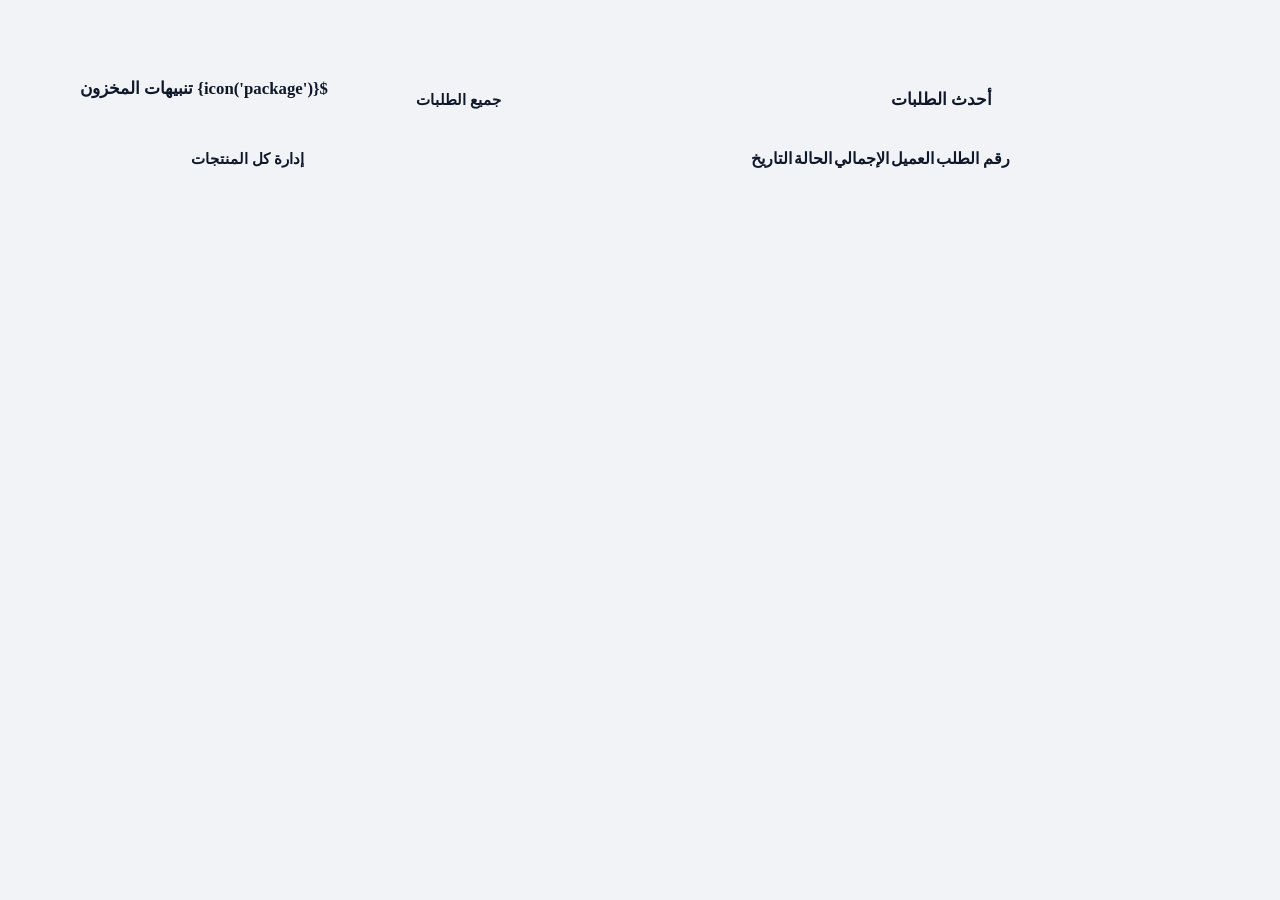
<file: admin/index.html>
<!DOCTYPE html>
<html lang="ar" dir="rtl">
<head>
  <meta charset="UTF-8" />
  <meta name="viewport" content="width=device-width, initial-scale=1.0" />
  <title>لوحة التحكم — إدارة VoltStore</title>
  <link rel="stylesheet" href="../css/style.css" />
  <link rel="stylesheet" href="../css/admin.css" />
  <link rel="stylesheet" href="../css/responsive.css" />
</head>
<body class="admin-body">

  <div id="admin-sidebar-root"></div>

  <div class="admin-main">
    <div id="admin-header-root"></div>

    <main class="admin-content" style="padding: 28px;">
      <!-- KPI Stats Grid -->
      <div style="display:grid; grid-template-columns:repeat(auto-fit, minmax(220px, 1fr)); gap:20px; margin-bottom:28px;" id="admin-stats-grid">
        <!-- Rendered by JS -->
      </div>

      <div style="display:grid; grid-template-columns: 2fr 1fr; gap:24px; align-items:start;">
        <!-- Recent Orders -->
        <div class="card" style="padding:0; overflow:hidden;">
          <div style="padding:20px; display:flex; justify-content:space-between; align-items:center; border-bottom:1px solid var(--border);">
            <h3 style="margin:0; font-size:1.05rem;">أحدث الطلبات</h3>
            <a href="orders.html" class="btn btn-outline btn-sm">جميع الطلبات</a>
          </div>

          <div style="overflow-x:auto;">
            <table class="orders-table" aria-label="أحدث الطلبات">
              <thead>
                <tr>
                  <th>رقم الطلب</th>
                  <th>العميل</th>
                  <th>الإجمالي</th>
                  <th>الحالة</th>
                  <th>التاريخ</th>
                </tr>
              </thead>
              <tbody id="recent-orders-tbody">
                <!-- Rendered by JS -->
              </tbody>
            </table>
          </div>
        </div>

        <!-- Low Stock Alerts -->
        <div class="card" style="padding:20px;">
          <h3 style="margin-bottom:16px; font-size:1.05rem; display:flex; align-items:center; gap:8px;">
            ${icon('package')} تنبيهات المخزون
          </h3>
          <div id="low-stock-list" style="display:flex; flex-direction:column; gap:12px;">
            <!-- Rendered by JS -->
          </div>
          <a href="products.html" class="btn btn-outline btn-full btn-sm" style="margin-top:16px;">إدارة كل المنتجات</a>
        </div>
      </div>
    </main>
  </div>

  <script src="../js/data.js"></script>
  <script src="../js/app.js"></script>
  <script src="../js/admin.js"></script>
  <script>
    document.addEventListener('DOMContentLoaded', () => {
      initAdminPage('dashboard', 'لوحة التحكم والتقارير');
      renderDashboardData();
    });

    function renderDashboardData() {
      const products = getStoredProducts();
      const orders = getStoredOrders();
      const customers = DEMO_CUSTOMERS;

      const totalSales = orders.reduce((sum, o) => sum + (o.status !== 'cancelled' ? o.total : 0), 0);

      // Render stats
      const statsGrid = document.getElementById('admin-stats-grid');
      if (statsGrid) {
        statsGrid.innerHTML = `
          <div class="card" style="padding:20px; display:flex; align-items:center; gap:16px;">
            <div style="width:48px; height:48px; border-radius:var(--radius-md); background:var(--info-bg); color:var(--secondary); display:flex; align-items:center; justify-content:center;">
              ${icon('tag')}
            </div>
            <div>
              <div style="font-size:0.82rem; color:var(--text-muted);">إجمالي المبيعات</div>
              <strong style="font-size:1.4rem; color:var(--primary);">${formatPrice(totalSales)}</strong>
            </div>
          </div>

          <div class="card" style="padding:20px; display:flex; align-items:center; gap:16px;">
            <div style="width:48px; height:48px; border-radius:var(--radius-md); background:#e0f2fe; color:#0284c7; display:flex; align-items:center; justify-content:center;">
              ${icon('orders')}
            </div>
            <div>
              <div style="font-size:0.82rem; color:var(--text-muted);">عدد الطلبات</div>
              <strong style="font-size:1.4rem;">${orders.length}</strong>
            </div>
          </div>

          <div class="card" style="padding:20px; display:flex; align-items:center; gap:16px;">
            <div style="width:48px; height:48px; border-radius:var(--radius-md); background:#dcfce7; color:var(--success); display:flex; align-items:center; justify-content:center;">
              ${icon('package')}
            </div>
            <div>
              <div style="font-size:0.82rem; color:var(--text-muted);">المنتجات في المتجر</div>
              <strong style="font-size:1.4rem;">${products.length}</strong>
            </div>
          </div>

          <div class="card" style="padding:20px; display:flex; align-items:center; gap:16px;">
            <div style="width:48px; height:48px; border-radius:var(--radius-md); background:#fef3c7; color:#d97706; display:flex; align-items:center; justify-content:center;">
              ${icon('users')}
            </div>
            <div>
              <div style="font-size:0.82rem; color:var(--text-muted);">إجمالي العملاء</div>
              <strong style="font-size:1.4rem;">${customers.length}</strong>
            </div>
          </div>
        `;
      }

      // Recent orders
      const recentTbody = document.getElementById('recent-orders-tbody');
      if (recentTbody) {
        recentTbody.innerHTML = orders.slice(0, 5).map(o => `
          <tr>
            <td><strong>${o.id}</strong></td>
            <td>${o.customer}</td>
            <td><strong>${formatPrice(o.total)}</strong></td>
            <td>${getAdminStatusBadge(o.status)}</td>
            <td>${o.date}</td>
          </tr>
        `).join('');
      }

      // Low stock products
      const lowStockList = document.getElementById('low-stock-list');
      if (lowStockList) {
        const lowStock = products.filter(p => !p.inStock || p.stockQty <= 10).slice(0, 4);
        if (lowStock.length === 0) {
          lowStockList.innerHTML = '<p style="color:var(--text-muted); font-size:0.85rem;">المخزون متوفر لجميع المنتجات.</p>';
        } else {
          lowStockList.innerHTML = lowStock.map(p => `
            <div style="display:flex; justify-content:space-between; align-items:center; padding:10px 0; border-bottom:1px solid var(--border);">
              <div style="display:flex; align-items:center; gap:10px;">
                <img src="${p.image}" alt="${p.name}" style="width:36px; height:36px; object-fit:cover; border-radius:var(--radius-sm);" />
                <div>
                  <div style="font-weight:600; font-size:0.85rem; max-width:140px; white-space:nowrap; overflow:hidden; text-overflow:ellipsis;">${p.name}</div>
                  <small style="color:var(--text-muted);">${p.brand}</small>
                </div>
              </div>
              <span class="badge ${p.stockQty === 0 ? 'badge-error' : 'badge-warning'}">
                ${p.stockQty === 0 ? 'نفذ المخزون' : `${p.stockQty} متبقي`}
              </span>
            </div>
          `).join('');
        }
      }
    }
  </script>
</body>
</html>
</file>
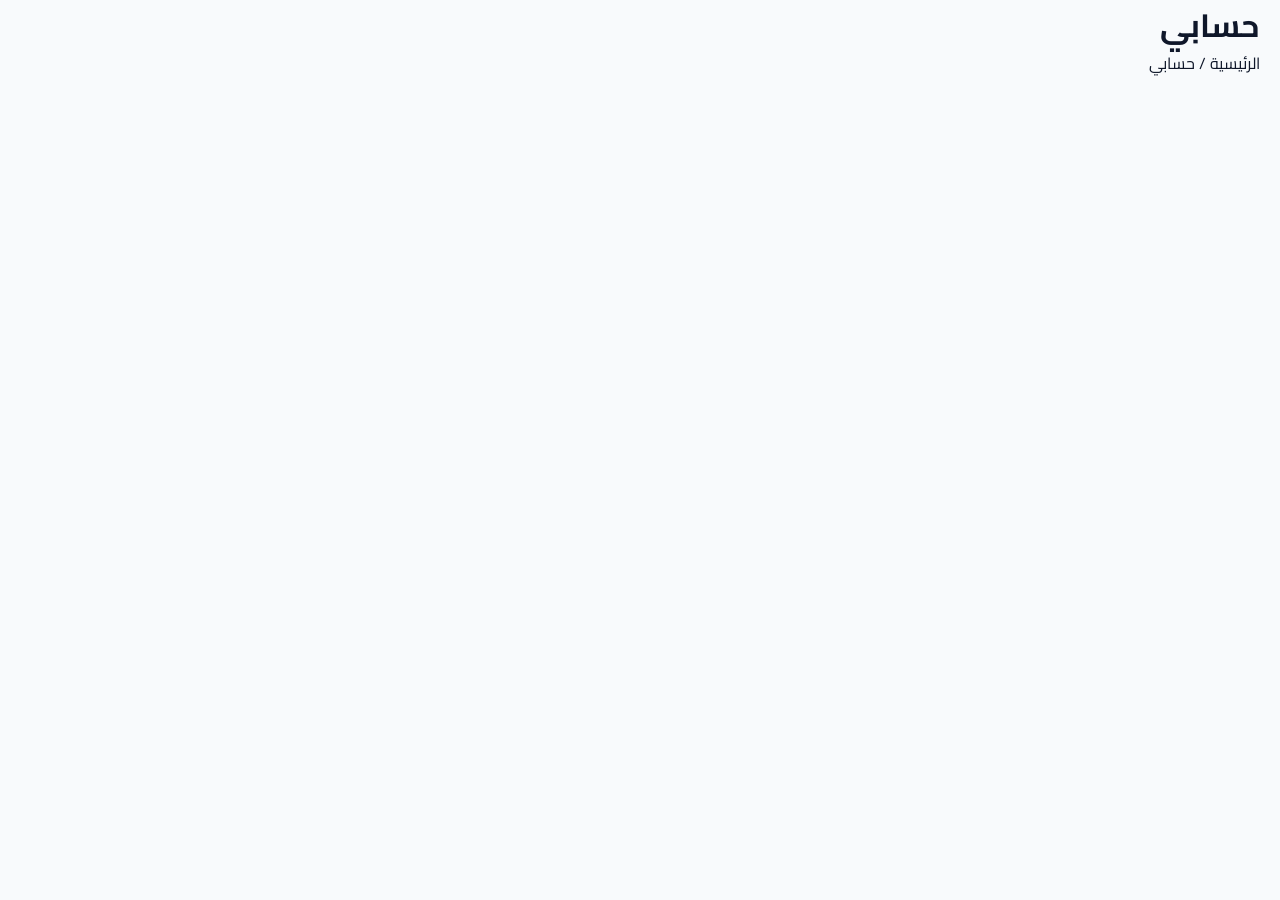
<file: account.html>
<!DOCTYPE html>
<html lang="ar" dir="rtl">
<head>
  <meta charset="UTF-8" />
  <meta name="viewport" content="width=device-width, initial-scale=1.0" />
  <title>حسابي — VoltStore</title>
  <meta name="description" content="إدارة حسابك الشخصي وطلباتك وعناوينك في متجر VoltStore." />
  <link rel="stylesheet" href="css/style.css" />
  <link rel="stylesheet" href="css/responsive.css" />
</head>
<body>

<div id="site-header"></div>

<main id="main-content">

  <div class="page-title-bar">
    <div class="container">
      <h1 data-t="myAccount">حسابي</h1>
      <nav class="breadcrumb" aria-label="مسار التنقل">
        <a href="index.html">الرئيسية</a>
        <span>/</span>
        <span aria-current="page">حسابي</span>
      </nav>
    </div>
  </div>

  <div class="container">
    <div id="account-container">
      <div class="loading-spinner"><div class="spinner" role="status" aria-label="جاري التحميل..."></div></div>
    </div>
  </div>

</main>

<div id="site-footer"></div>

<script src="js/data.js"></script>
<script src="js/app.js"></script>
<script src="js/account.js"></script>
</body>
</html>
</file>
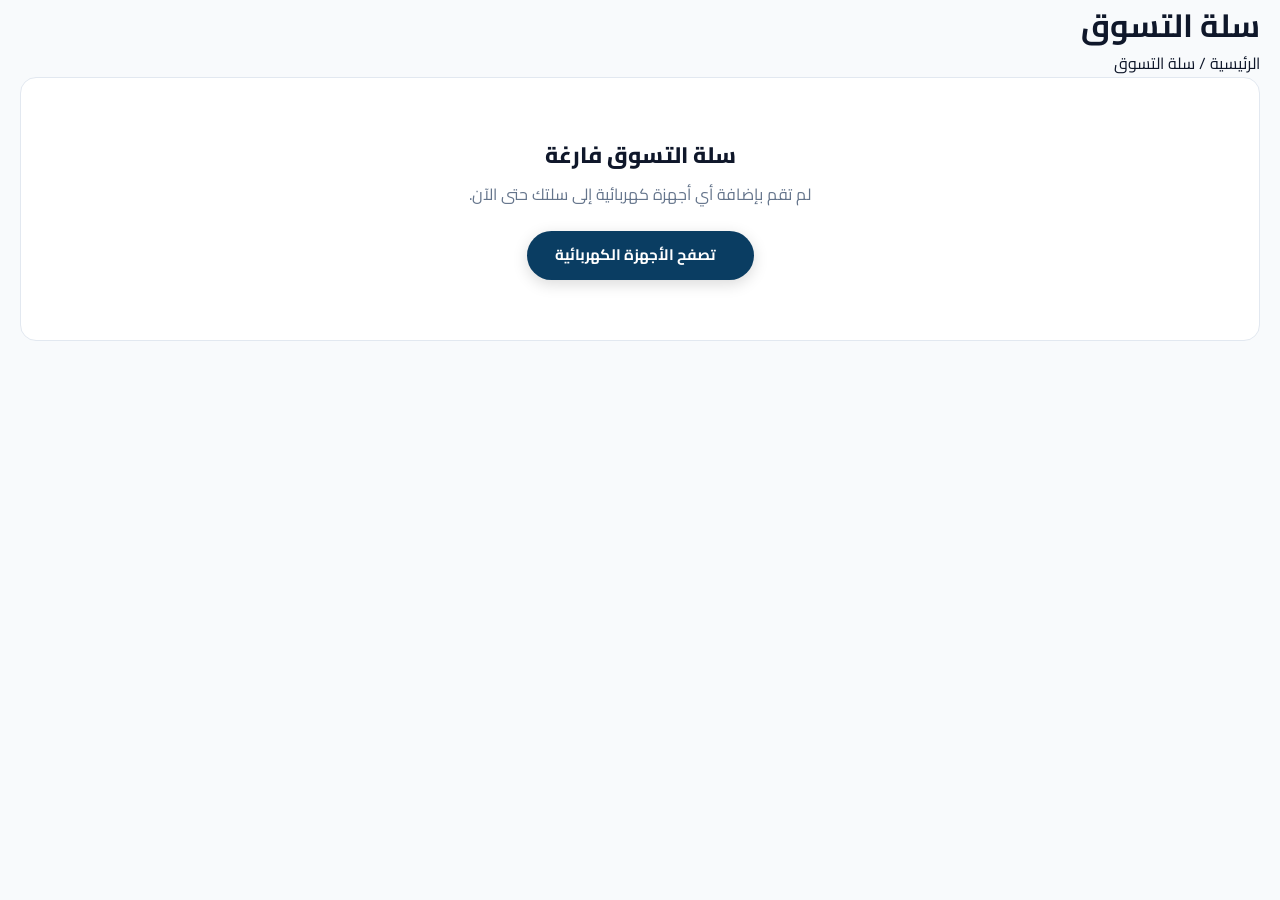
<file: cart.html>
<!DOCTYPE html>
<html lang="ar" dir="rtl">
<head>
  <meta charset="UTF-8" />
  <meta name="viewport" content="width=device-width, initial-scale=1.0" />
  <title>سلة التسوق — VoltStore</title>
  <meta name="description" content="سلة مشترياتك في متجر VoltStore للأجهزة الكهربائية والمنزلية." />
  <link rel="stylesheet" href="css/style.css" />
  <link rel="stylesheet" href="css/responsive.css" />
</head>
<body>

<div id="site-header"></div>

<main id="main-content">

  <div class="page-title-bar">
    <div class="container">
      <h1 data-t="cart">سلة التسوق</h1>
      <nav class="breadcrumb" aria-label="مسار التنقل">
        <a href="index.html">الرئيسية</a>
        <span>/</span>
        <span aria-current="page">سلة التسوق</span>
      </nav>
    </div>
  </div>

  <div class="container">
    <div class="cart-layout" id="cart-layout">
      <div id="cart-content">
        <div class="loading-spinner"><div class="spinner" role="status" aria-label="جاري التحميل..."></div></div>
      </div>
      <aside id="cart-summary-col"></aside>
    </div>
  </div>

</main>

<div id="site-footer"></div>

<script src="js/data.js"></script>
<script src="js/app.js"></script>
<script src="js/cart.js"></script>
</body>
</html>
</file>
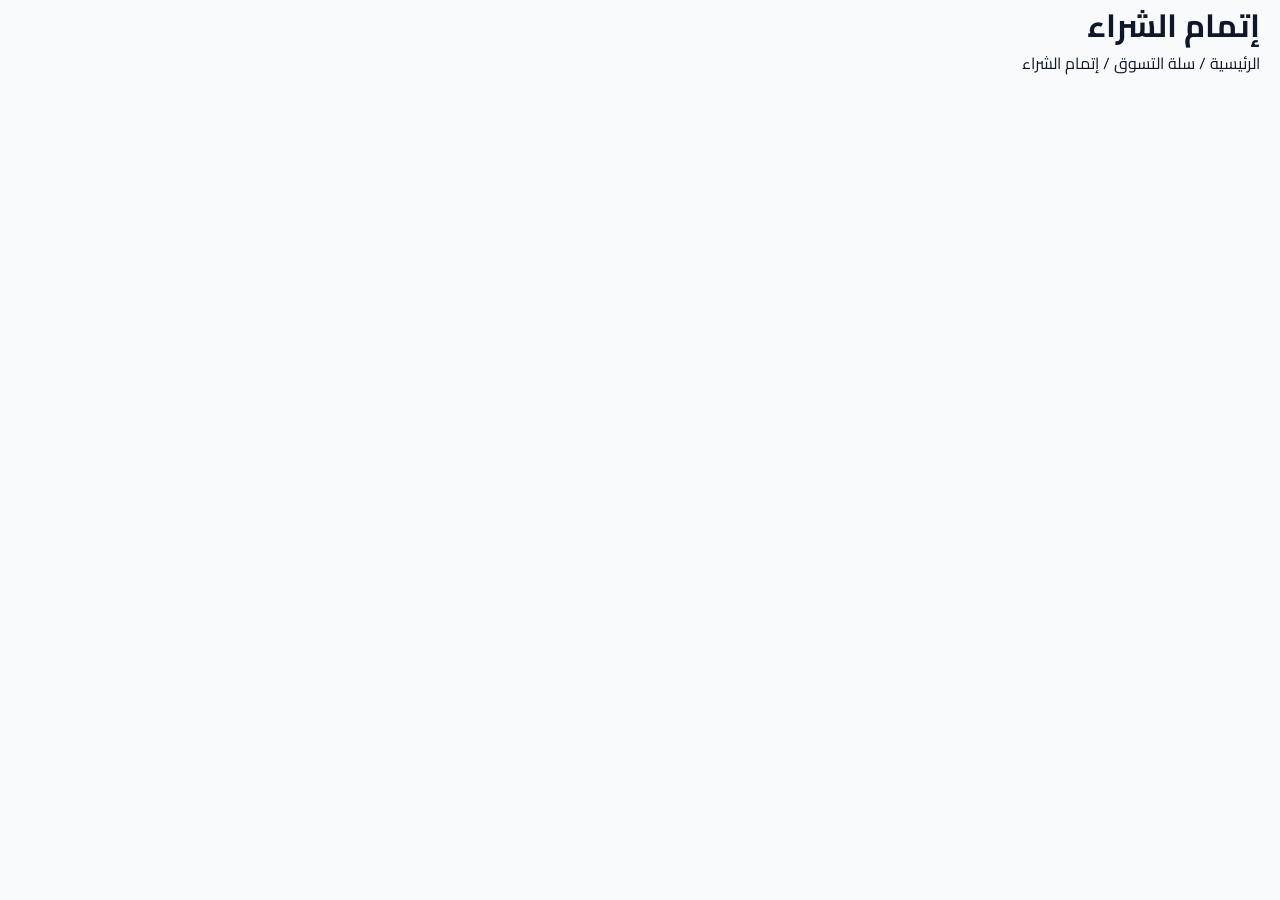
<file: checkout.html>
<!DOCTYPE html>
<html lang="ar" dir="rtl">
<head>
  <meta charset="UTF-8" />
  <meta name="viewport" content="width=device-width, initial-scale=1.0" />
  <title>إتمام الشراء — VoltStore</title>
  <meta name="description" content="إتمام طلب الشراء والدفع بأمان في متجر VoltStore للأجهزة الكهربائية." />
  <link rel="stylesheet" href="css/style.css" />
  <link rel="stylesheet" href="css/responsive.css" />
</head>
<body>

<div id="site-header"></div>

<main id="main-content">

  <div class="page-title-bar">
    <div class="container">
      <h1 data-t="checkout">إتمام الشراء</h1>
      <nav class="breadcrumb" aria-label="مسار التنقل">
        <a href="index.html">الرئيسية</a>
        <span>/</span>
        <a href="cart.html">سلة التسوق</a>
        <span>/</span>
        <span aria-current="page">إتمام الشراء</span>
      </nav>
    </div>
  </div>

  <div class="container">
    <div id="checkout-container">
      <div class="loading-spinner"><div class="spinner" role="status" aria-label="جاري التحميل..."></div></div>
    </div>
  </div>

</main>

<div id="site-footer"></div>

<script src="js/data.js"></script>
<script src="js/app.js"></script>
<script src="js/checkout.js"></script>
</body>
</html>
</file>
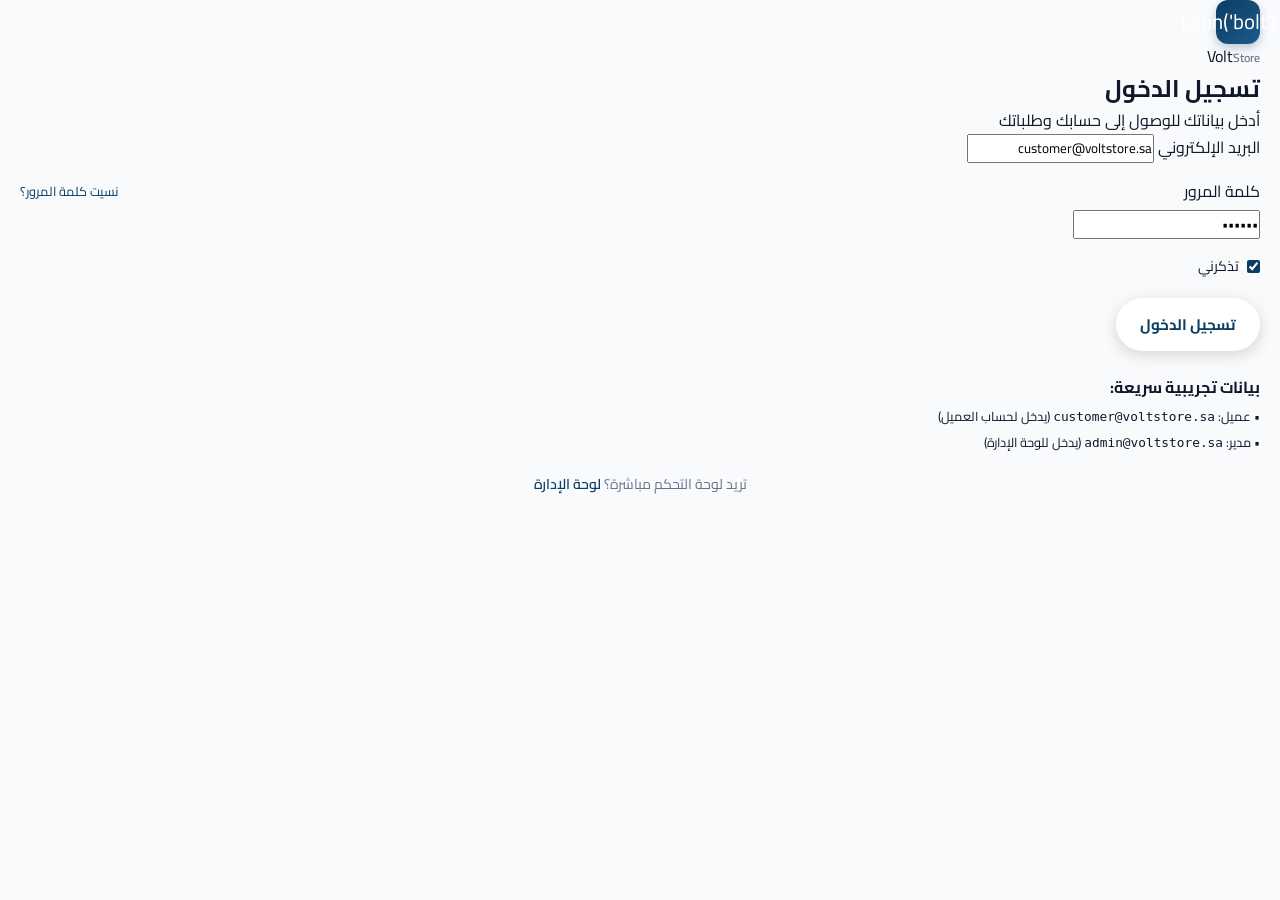
<file: login.html>
<!DOCTYPE html>
<html lang="ar" dir="rtl">
<head>
  <meta charset="UTF-8" />
  <meta name="viewport" content="width=device-width, initial-scale=1.0" />
  <title>تسجيل الدخول — VoltStore</title>
  <meta name="description" content="تسجيل الدخول إلى حسابك في متجر VoltStore للأجهزة الكهربائية." />
  <link rel="stylesheet" href="css/style.css" />
  <link rel="stylesheet" href="css/responsive.css" />
</head>
<body>

<div id="site-header"></div>

<main id="main-content">
  <div class="auth-page">
    <div class="container">
      <div class="auth-card">
        <div class="auth-logo">
          <a class="logo" href="index.html" style="justify-content:center;">
            <div class="logo-icon">${icon('bolt')}</div>
            <span class="logo-text">Volt<span>Store</span></span>
          </a>
        </div>
        <h2 class="auth-title">تسجيل الدخول</h2>
        <p class="auth-sub">أدخل بياناتك للوصول إلى حسابك وطلباتك</p>

        <form id="login-form">
          <div class="form-group" style="margin-bottom:16px;">
            <label for="login-email">البريد الإلكتروني</label>
            <input type="email" id="login-email" class="form-control" placeholder="user@example.com" value="customer@voltstore.sa" required dir="ltr" style="text-align:right;" />
          </div>

          <div class="form-group" style="margin-bottom:16px;">
            <div style="display:flex; justify-content:space-between; align-items:center; margin-bottom:6px;">
              <label for="login-password" style="margin:0;">كلمة المرور</label>
              <a href="#" onclick="alert('في هذه النسخة التجريبية يمكنك تسجيل الدخول مباشرة بأي كلمة مرور'); return false;" style="font-size:0.8rem; color:var(--primary);">نسيت كلمة المرور؟</a>
            </div>
            <input type="password" id="login-password" class="form-control" placeholder="••••••••" value="123456" required dir="ltr" style="text-align:right;" />
          </div>

          <div style="display:flex; align-items:center; justify-content:space-between; margin-bottom:20px;">
            <label style="display:flex; align-items:center; gap:8px; font-size:0.88rem; cursor:pointer;">
              <input type="checkbox" id="remember-me" checked style="accent-color:var(--primary);" />
              <span>تذكرني</span>
            </label>
          </div>

          <button type="submit" class="btn btn-primary btn-full btn-lg" id="login-btn">
            تسجيل الدخول
          </button>
        </form>

        <div class="demo-notice" style="margin-top:24px;">
          <strong>بيانات تجريبية سريعة:</strong>
          <div style="margin-top:6px; font-size:0.8rem; display:flex; flex-direction:column; gap:4px;">
            <div>• عميل: <code>customer@voltstore.sa</code> (يدخل لحساب العميل)</div>
            <div>• مدير: <code>admin@voltstore.sa</code> (يدخل للوحة الإدارة)</div>
          </div>
        </div>

        <div style="text-align:center; margin-top:20px; font-size:0.88rem; color:var(--text-muted);">
          <span>تريد لوحة التحكم مباشرة؟ </span>
          <a href="admin/index.html" style="color:var(--primary); font-weight:600;">لوحة الإدارة</a>
        </div>
      </div>
    </div>
  </div>
</main>

<div id="site-footer"></div>

<script src="js/data.js"></script>
<script src="js/app.js"></script>
<script>
document.addEventListener('DOMContentLoaded', () => {
  initPage('login');

  const form = document.getElementById('login-form');
  if (!form) return;

  form.addEventListener('submit', (e) => {
    e.preventDefault();
    const email = document.getElementById('login-email').value.trim().toLowerCase();
    
    // Check if admin login
    if (email.includes('admin')) {
      localStorage.setItem('auth_user', JSON.stringify({ role: 'admin', name: 'المدير العام', email }));
      showToast('مرحباً بك! جاري التحويل للوحة الإدارة...', 'success');
      setTimeout(() => { window.location.href = 'admin/index.html'; }, 800);
    } else {
      localStorage.setItem('auth_user', JSON.stringify({ role: 'customer', name: 'أحمد محمد', email }));
      showToast('تم تسجيل الدخول بنجاح!', 'success');
      setTimeout(() => { window.location.href = 'account.html'; }, 800);
    }
  });
});
</script>
</body>
</html>
</file>
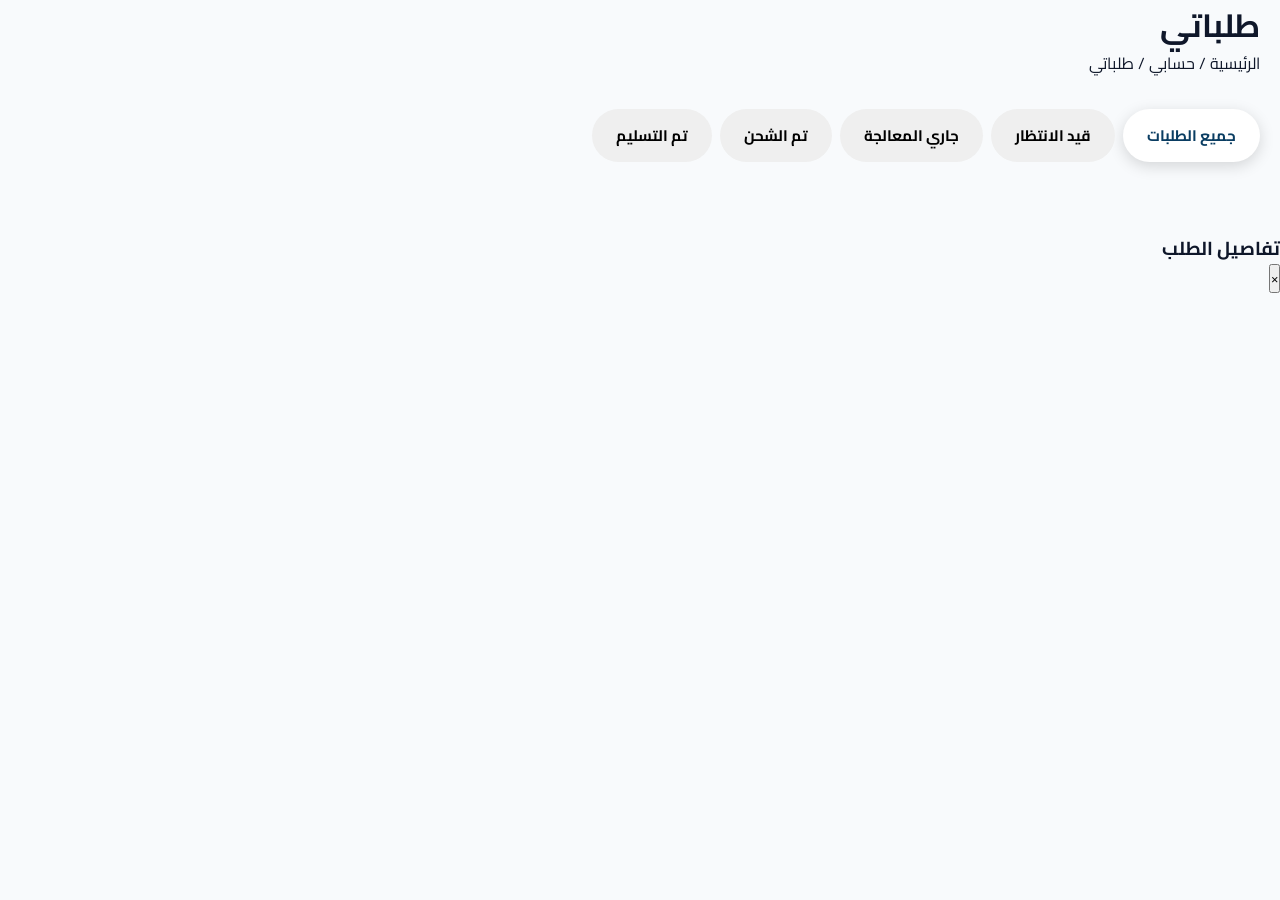
<file: orders.html>
<!DOCTYPE html>
<html lang="ar" dir="rtl">
<head>
  <meta charset="UTF-8" />
  <meta name="viewport" content="width=device-width, initial-scale=1.0" />
  <title>طلباتي — VoltStore</title>
  <meta name="description" content="تتبع طلباتك السابقة والحالية في متجر VoltStore للأجهزة الكهربائية." />
  <link rel="stylesheet" href="css/style.css" />
  <link rel="stylesheet" href="css/responsive.css" />
</head>
<body>

<div id="site-header"></div>

<main id="main-content">

  <div class="page-title-bar">
    <div class="container">
      <h1 data-t="myOrders">طلباتي</h1>
      <nav class="breadcrumb" aria-label="مسار التنقل">
        <a href="index.html">الرئيسية</a>
        <span>/</span>
        <a href="account.html">حسابي</a>
        <span>/</span>
        <span aria-current="page">طلباتي</span>
      </nav>
    </div>
  </div>

  <div class="container" style="padding-top: 32px; padding-bottom: 48px;">
    <!-- Filter status bar -->
    <div style="display:flex; justify-content:space-between; align-items:center; flex-wrap:wrap; gap:16px; margin-bottom:24px;">
      <div style="display:flex; gap:8px; flex-wrap:wrap;" id="order-filters">
        <button class="btn btn-primary btn-sm filter-status-btn active" data-status="all">جميع الطلبات</button>
        <button class="btn btn-outline btn-sm filter-status-btn" data-status="pending">قيد الانتظار</button>
        <button class="btn btn-outline btn-sm filter-status-btn" data-status="processing">جاري المعالجة</button>
        <button class="btn btn-outline btn-sm filter-status-btn" data-status="shipped">تم الشحن</button>
        <button class="btn btn-outline btn-sm filter-status-btn" data-status="delivered">تم التسليم</button>
      </div>

      <div style="font-size:0.88rem; color:var(--text-muted);" id="orders-count-text"></div>
    </div>

    <!-- Orders list container -->
    <div id="orders-container">
      <div class="loading-spinner"><div class="spinner" role="status" aria-label="جاري التحميل..."></div></div>
    </div>
  </div>

  <!-- Order Details Modal -->
  <div id="order-modal-overlay" class="modal-overlay hidden" role="dialog" aria-modal="true" aria-labelledby="modal-order-title">
    <div class="modal">
      <div class="modal-header">
        <h3 id="modal-order-title">تفاصيل الطلب</h3>
        <button class="modal-close" id="modal-close-btn" aria-label="إغلاق">&times;</button>
      </div>
      <div id="modal-order-body"></div>
    </div>
  </div>

</main>

<div id="site-footer"></div>

<script src="js/data.js"></script>
<script src="js/app.js"></script>
<script>
document.addEventListener('DOMContentLoaded', () => {
  initPage('account');
  renderOrdersList('all');

  // Filter buttons click
  document.querySelectorAll('.filter-status-btn').forEach(btn => {
    btn.addEventListener('click', () => {
      document.querySelectorAll('.filter-status-btn').forEach(b => {
        b.classList.remove('btn-primary', 'active');
        b.classList.add('btn-outline');
      });
      btn.classList.add('btn-primary', 'active');
      btn.classList.remove('btn-outline');
      renderOrdersList(btn.dataset.status);
    });
  });

  // Modal close
  const overlay = document.getElementById('order-modal-overlay');
  const closeBtn = document.getElementById('modal-close-btn');
  if (closeBtn) closeBtn.addEventListener('click', () => overlay.classList.add('hidden'));
  if (overlay) overlay.addEventListener('click', (e) => {
    if (e.target === overlay) overlay.classList.add('hidden');
  });

  // Check URL query for order id
  const targetId = getParam('id');
  if (targetId) {
    setTimeout(() => openOrderDetails(targetId), 200);
  }
});

function getStatusBadge(status) {
  const map = {
    delivered: { cls: 'badge-success', label: 'تم التسليم' },
    shipped:   { cls: 'badge-info',    label: 'تم الشحن' },
    processing:{ cls: 'badge-primary', label: 'جاري المعالجة' },
    pending:   { cls: 'badge-warning', label: 'قيد الانتظار' },
    cancelled: { cls: 'badge-error',   label: 'ملغي' },
  };
  const item = map[status] || { cls: 'badge-muted', label: status };
  return `<span class="badge ${item.cls}">${item.label}</span>`;
}

function renderOrdersList(statusFilter = 'all') {
  const allOrders = getStoredOrders();
  const filtered = statusFilter === 'all' 
    ? allOrders 
    : allOrders.filter(o => o.status === statusFilter);

  const countEl = document.getElementById('orders-count-text');
  if (countEl) countEl.textContent = `عرض ${filtered.length} طلب`;

  const container = document.getElementById('orders-container');
  if (!container) return;

  if (filtered.length === 0) {
    container.innerHTML = `
      <div class="card" style="text-align:center; padding:48px 20px;">
        <div class="empty-state">
          <svg viewBox="0 0 24 24" fill="none" stroke="currentColor" stroke-width="1.5" width="80" height="80">
            <path d="M14 2H6a2 2 0 0 0-2 2v16a2 2 0 0 0 2 2h12a2 2 0 0 0 2-2V8z"/>
            <polyline points="14 2 14 8 20 8"/>
          </svg>
          <h3>لا توجد طلبات تطابق هذا التصنيف</h3>
          <p>لم يتم العثور على أي طلبات مسجلة.</p>
          <a href="products.html" class="btn btn-primary" style="margin-top:12px;">تسوق الآن</a>
        </div>
      </div>`;
    return;
  }

  container.innerHTML = `
    <div class="card" style="padding:0; overflow:hidden;">
      <div style="overflow-x:auto;">
        <table class="orders-table" aria-label="قائمة الطلبات">
          <thead>
            <tr>
              <th>رقم الطلب</th>
              <th>التاريخ</th>
              <th>العميل</th>
              <th>المدينة</th>
              <th>عدد العناصر</th>
              <th>الإجمالي</th>
              <th>الحالة</th>
              <th>التفاصيل</th>
            </tr>
          </thead>
          <tbody>
            ${filtered.map(order => `
              <tr>
                <td><strong style="color:var(--secondary);">${order.id}</strong></td>
                <td>${order.date}</td>
                <td>${order.customer}</td>
                <td>${order.city}</td>
                <td>${(order.items || []).reduce((acc, cur) => acc + (cur.qty || 1), 0)} قطعة</td>
                <td><strong>${formatPrice(order.total)}</strong></td>
                <td>${getStatusBadge(order.status)}</td>
                <td>
                  <button class="btn btn-outline btn-sm" onclick="openOrderDetails('${order.id}')">
                    عرض التفاصيل
                  </button>
                </td>
              </tr>
            `).join('')}
          </tbody>
        </table>
      </div>
    </div>`;
}

function openOrderDetails(orderId) {
  const allOrders = getStoredOrders();
  const order = allOrders.find(o => o.id === orderId);
  if (!order) return;

  const modalBody = document.getElementById('modal-order-body');
  const title = document.getElementById('modal-order-title');
  if (title) title.textContent = `تفاصيل الطلب: ${order.id}`;

  const products = getStoredProducts();

  const itemsHTML = (order.items || []).map(i => {
    const prod = products.find(p => p.id === i.productId);
    const name = prod ? prod.name : (i.name || `منتج #${i.productId}`);
    const img = prod ? prod.image : 'https://placehold.co/100x100?text=Product';
    const price = i.price || (prod ? prod.price : 0);
    return `
      <div style="display:flex; align-items:center; gap:12px; padding:10px 0; border-bottom:1px solid var(--border);">
        <img src="${img}" alt="${name}" style="width:50px; height:50px; object-fit:cover; border-radius:var(--radius-sm);" />
        <div style="flex:1;">
          <div style="font-weight:600; font-size:0.9rem;">${name}</div>
          <div style="font-size:0.8rem; color:var(--text-muted);">الكمية: ${i.qty || 1} × ${formatPrice(price)}</div>
        </div>
        <div style="font-weight:700; color:var(--primary);">${formatPrice(price * (i.qty || 1))}</div>
      </div>`;
  }).join('');

  modalBody.innerHTML = `
    <div style="display:flex; justify-content:space-between; align-items:center; margin-bottom:16px; padding-bottom:12px; border-bottom:1px solid var(--border);">
      <div>
        <div style="font-size:0.8rem; color:var(--text-muted);">حالة الطلب</div>
        <div style="margin-top:4px;">${getStatusBadge(order.status)}</div>
      </div>
      <div>
        <div style="font-size:0.8rem; color:var(--text-muted);">تاريخ الطلب</div>
        <strong>${order.date}</strong>
      </div>
      <div>
        <div style="font-size:0.8rem; color:var(--text-muted);">إجمالي الطلب</div>
        <strong style="color:var(--primary); font-size:1.15rem;">${formatPrice(order.total)}</strong>
      </div>
    </div>

    <h4 style="margin-bottom:10px; font-size:0.92rem;">بيانات العميل والتوصيل</h4>
    <div style="background:var(--surface); border-radius:var(--radius-sm); padding:14px; margin-bottom:16px; font-size:0.88rem; display:grid; grid-template-columns:1fr 1fr; gap:10px;">
      <div><strong>العميل:</strong> ${order.customer}</div>
      <div><strong>الجوال:</strong> ${order.phone}</div>
      <div><strong>البريد:</strong> ${order.email || '—'}</div>
      <div><strong>المدينة:</strong> ${order.city}</div>
      <div style="grid-column:1/-1;"><strong>العنوان:</strong> ${order.address || '—'}</div>
      ${order.paymentMethod ? `<div style="grid-column:1/-1;"><strong>طريقة الدفع:</strong> ${order.paymentMethod}</div>` : ''}
    </div>

    <h4 style="margin-bottom:10px; font-size:0.92rem;">العناصر المطلوبة</h4>
    <div style="max-height:220px; overflow-y:auto; margin-bottom:16px;">
      ${itemsHTML}
    </div>

    <div class="modal-footer" style="padding-top:12px; border-top:1px solid var(--border);">
      <button class="btn btn-outline btn-sm" onclick="document.getElementById('order-modal-overlay').classList.add('hidden')">إغلاق</button>
    </div>`;

  document.getElementById('order-modal-overlay').classList.remove('hidden');
}
</script>
</body>
</html>
</file>
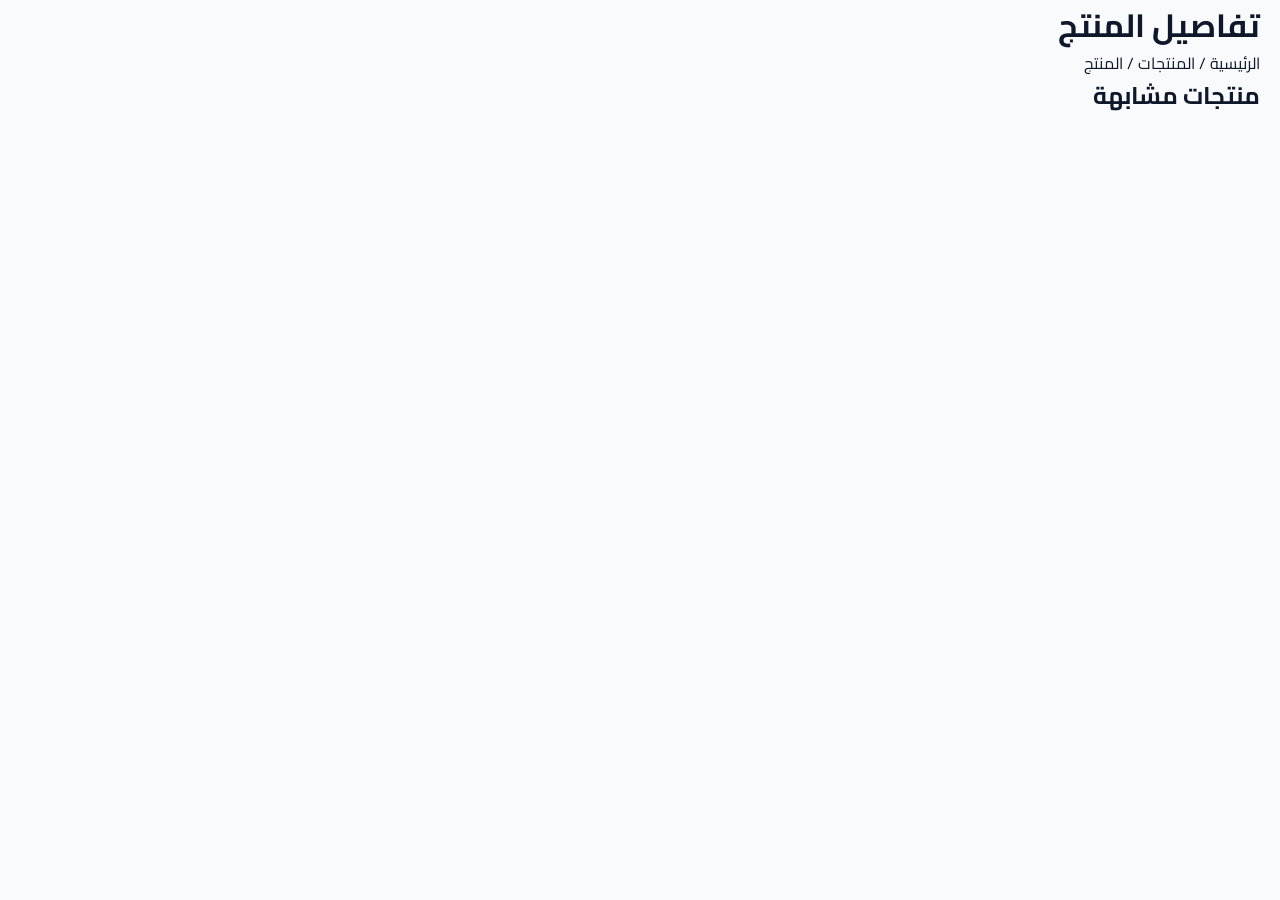
<file: product.html>
<!DOCTYPE html>
<html lang="ar" dir="rtl">
<head>
  <meta charset="UTF-8" />
  <meta name="viewport" content="width=device-width, initial-scale=1.0" />
  <title>تفاصيل المنتج — VoltStore</title>
  <meta name="description" content="تفاصيل ومواصفات المنتج في VoltStore." />
  <link rel="stylesheet" href="css/style.css" />
  <link rel="stylesheet" href="css/responsive.css" />
</head>
<body>

<div id="site-header"></div>

<main id="main-content">

  <div class="page-title-bar">
    <div class="container">
      <h1 id="product-page-title">تفاصيل المنتج</h1>
      <nav class="breadcrumb" id="product-breadcrumb" aria-label="مسار التنقل">
        <a href="index.html">الرئيسية</a>
        <span>/</span>
        <a href="products.html">المنتجات</a>
        <span>/</span>
        <span aria-current="page">المنتج</span>
      </nav>
    </div>
  </div>

  <div class="container">
    <div class="product-detail-layout">
      <div id="product-gallery" class="product-gallery">
        <div class="loading-spinner"><div class="spinner" role="status" aria-label="جاري التحميل..."></div></div>
      </div>
      <div id="product-info" class="product-detail-info"></div>
    </div>

    <!-- Related Products -->
    <section id="related-section" class="section-sm" aria-label="منتجات مشابهة">
      <div class="section-header">
        <h2>منتجات مشابهة</h2>
      </div>
      <div class="products-grid" id="related-products" role="list"></div>
    </section>
  </div>

</main>

<div id="site-footer"></div>

<script src="js/data.js"></script>
<script src="js/app.js"></script>
<script src="js/product.js"></script>
</body>
</html>
</file>
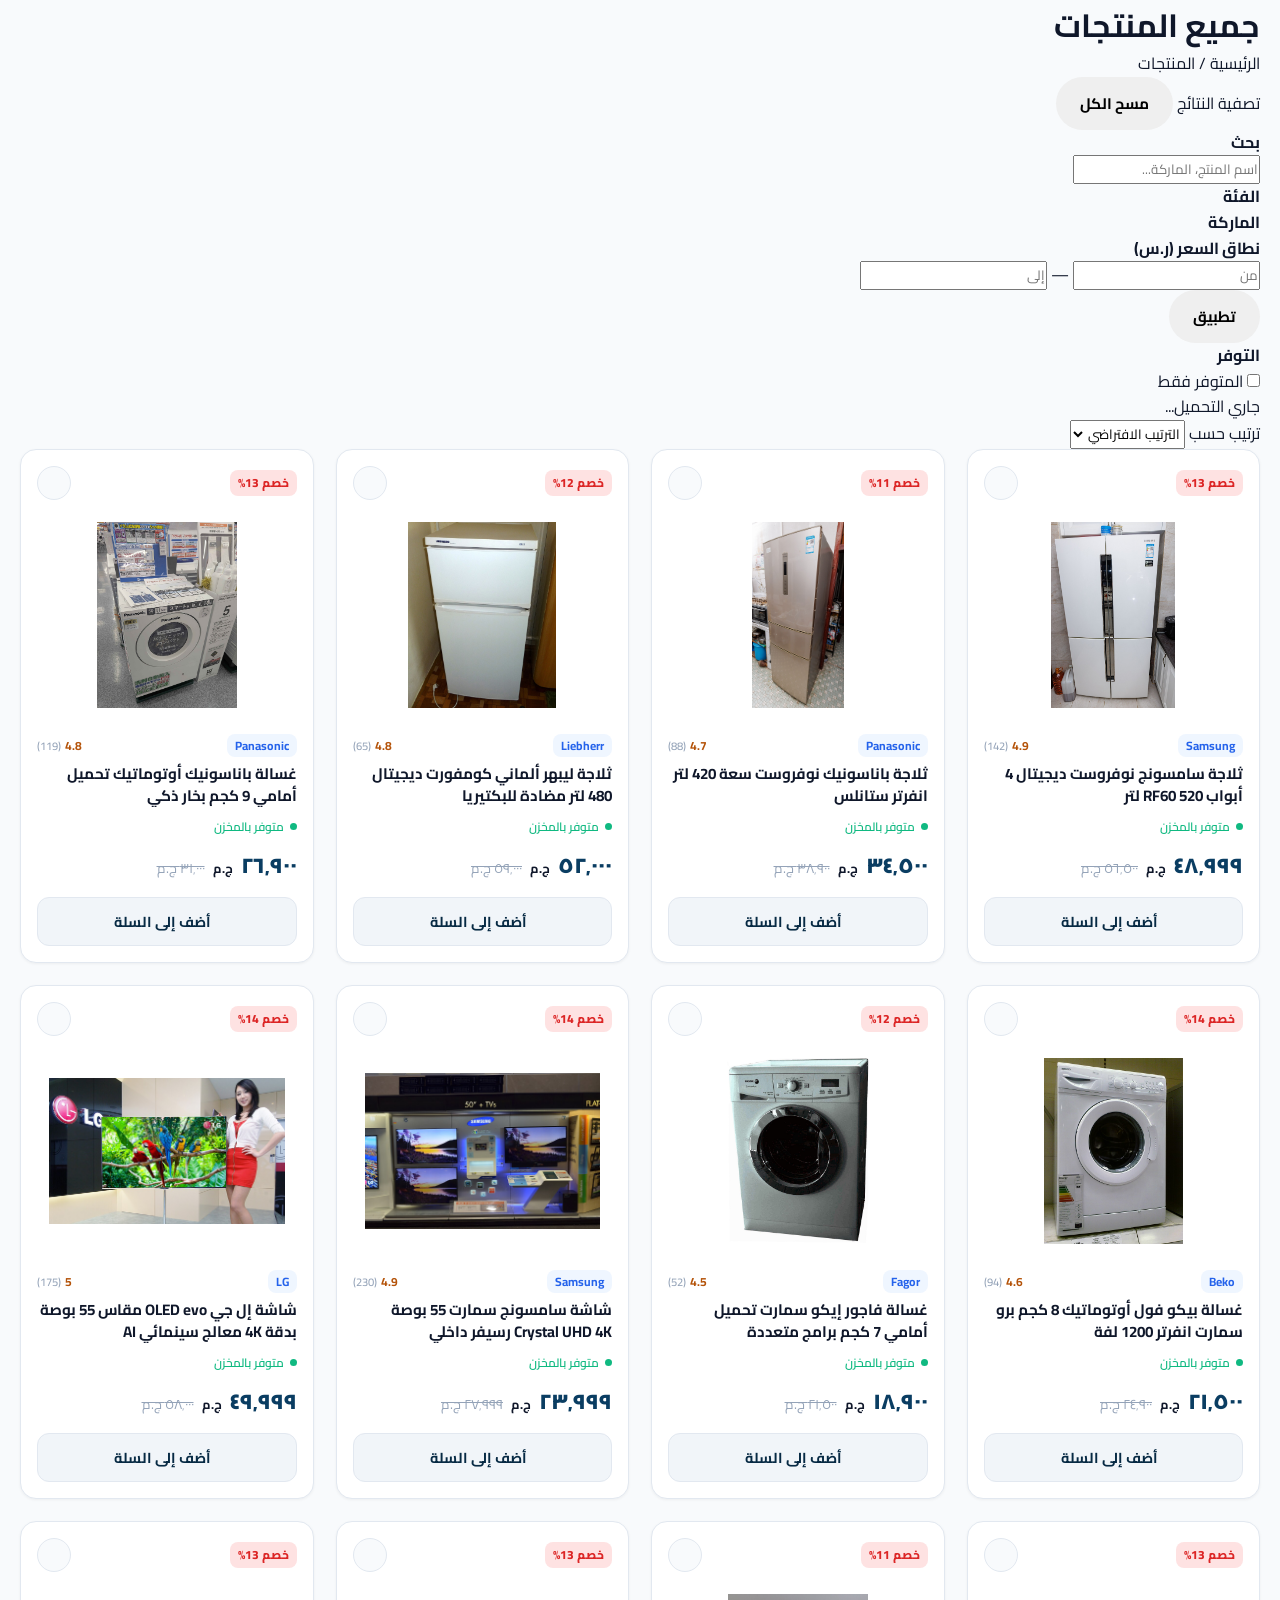
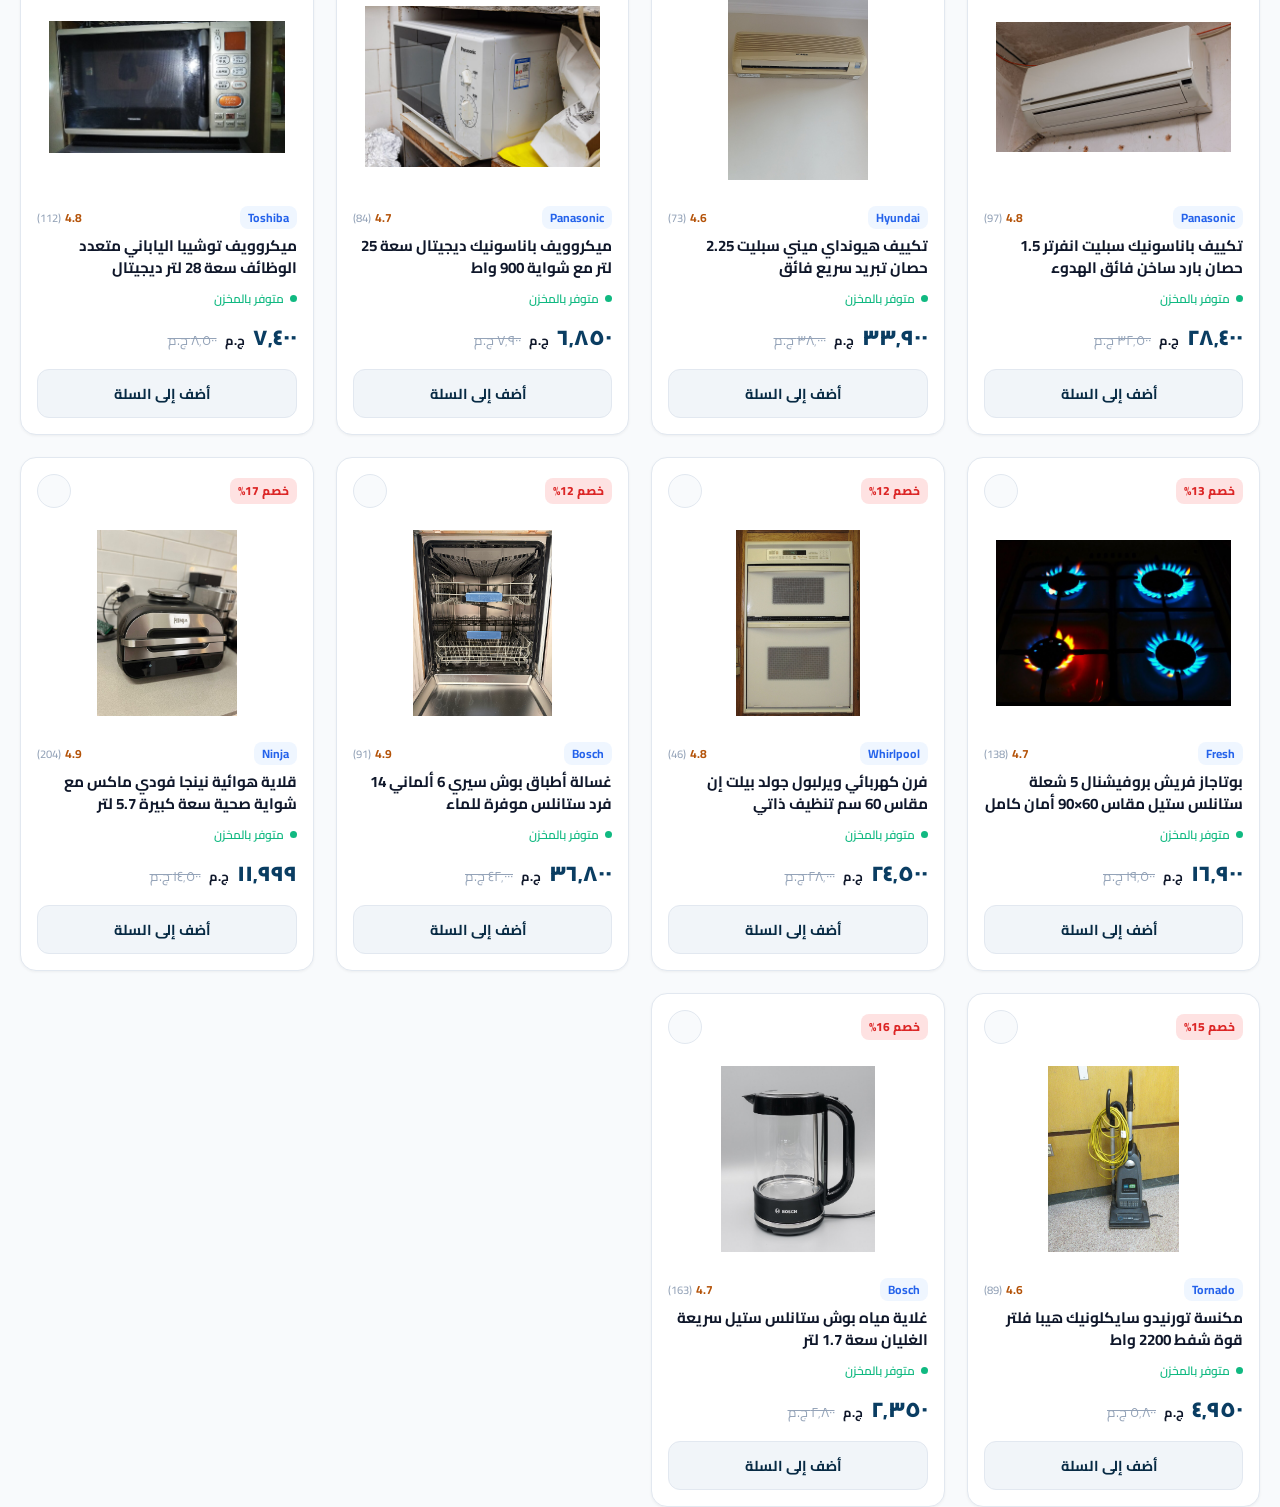
<file: products.html>
<!DOCTYPE html>
<html lang="ar" dir="rtl">
<head>
  <meta charset="UTF-8" />
  <meta name="viewport" content="width=device-width, initial-scale=1.0" />
  <title>المنتجات — VoltStore</title>
  <meta name="description" content="تصفح جميع الأجهزة الكهربائية والمنزلية في VoltStore. ثلاجات، غسالات، تلفزيونات، مكيفات، وأكثر." />
  <link rel="stylesheet" href="css/style.css" />
  <link rel="stylesheet" href="css/responsive.css" />
</head>
<body>

<div id="site-header"></div>

<main id="main-content">

  <div class="page-title-bar">
    <div class="container">
      <h1 id="page-category-title">جميع المنتجات</h1>
      <nav class="breadcrumb" aria-label="مسار التنقل">
        <a href="index.html">الرئيسية</a>
        <span aria-hidden="true">/</span>
        <span aria-current="page">المنتجات</span>
      </nav>
    </div>
  </div>

  <div class="container">
    <div class="shop-layout">

      <!-- ── Filter Panel ── -->
      <aside id="filter-panel" class="filter-panel" aria-label="خيارات التصفية">
        <div class="filter-title">
          <span>تصفية النتائج</span>
          <button class="btn btn-ghost btn-sm" onclick="clearAllFilters()">مسح الكل</button>
        </div>

        <div class="filter-section">
          <h4>بحث</h4>
          <div style="position:relative;">
            <input type="search" id="products-search" class="form-control" placeholder="اسم المنتج، الماركة..." aria-label="بحث في المنتجات" />
          </div>
        </div>

        <div class="filter-section">
          <h4>الفئة</h4>
          <div id="filter-categories"></div>
        </div>

        <div class="filter-section">
          <h4>الماركة</h4>
          <div id="filter-brands"></div>
        </div>

        <div class="filter-section">
          <h4>نطاق السعر (ر.س)</h4>
          <div class="price-range">
            <input type="number" id="price-min" class="form-control" placeholder="من" min="0" aria-label="السعر الأدنى" />
            <span>—</span>
            <input type="number" id="price-max" class="form-control" placeholder="إلى" min="0" aria-label="السعر الأعلى" />
          </div>
          <button class="btn btn-outline btn-sm btn-full mt-2" id="apply-price">تطبيق</button>
        </div>

        <div class="filter-section">
          <h4>التوفر</h4>
          <label class="filter-checkbox">
            <input type="checkbox" id="filter-in-stock" />
            <span>المتوفر فقط</span>
          </label>
        </div>
      </aside>

      <!-- ── Products Area ── -->
      <div>
        <div class="toolbar">
          <div class="toolbar-left">
            <button class="filter-toggle" id="filter-toggle-btn" aria-label="عرض/إخفاء التصفية" aria-controls="filter-panel">
              <svg viewBox="0 0 24 24" fill="none" stroke="currentColor" stroke-width="2" width="16" height="16"><line x1="4" y1="6" x2="20" y2="6"/><line x1="8" y1="12" x2="16" y2="12"/><line x1="11" y1="18" x2="13" y2="18"/></svg>
              تصفية المنتجات
            </button>
            <span id="product-count" aria-live="polite">جاري التحميل...</span>
          </div>
          <div class="toolbar-right">
            <label for="sort-select" class="sr-only">ترتيب حسب</label>
            <select class="sort-select" id="sort-select" aria-label="ترتيب المنتجات">
              <option value="default">الترتيب الافتراضي</option>
              <option value="price-asc">السعر: من الأقل</option>
              <option value="price-desc">السعر: من الأعلى</option>
              <option value="name">الاسم أ-ي</option>
              <option value="newest">الأحدث</option>
            </select>
          </div>
        </div>

        <div class="products-grid" id="products-grid" role="list" aria-label="قائمة المنتجات">
          <div class="loading-spinner" style="grid-column:1/-1;">
            <div class="spinner" role="status" aria-label="جاري التحميل..."></div>
          </div>
        </div>
      </div>

    </div>
  </div>

</main>

<div id="site-footer"></div>

<script src="js/data.js"></script>
<script src="js/app.js"></script>
<script src="js/products.js"></script>
</body>
</html>
</file>
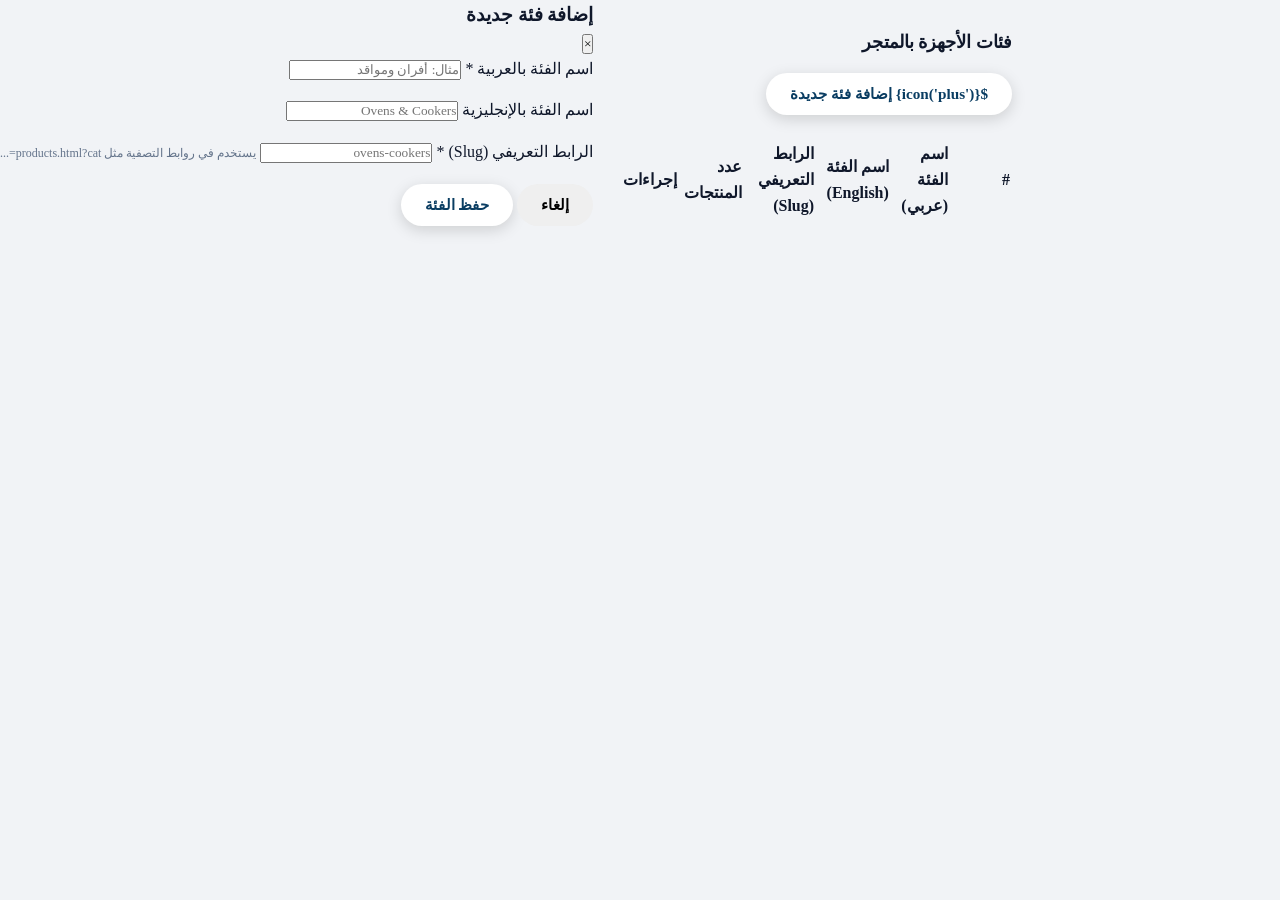
<file: admin/categories.html>
<!DOCTYPE html>
<html lang="ar" dir="rtl">
<head>
  <meta charset="UTF-8" />
  <meta name="viewport" content="width=device-width, initial-scale=1.0" />
  <title>إدارة الفئات — إدارة VoltStore</title>
  <link rel="stylesheet" href="../css/style.css" />
  <link rel="stylesheet" href="../css/admin.css" />
  <link rel="stylesheet" href="../css/responsive.css" />
</head>
<body class="admin-body">

  <div id="admin-sidebar-root"></div>

  <div class="admin-main">
    <div id="admin-header-root"></div>

    <main class="admin-content" style="padding: 28px;">
      <div style="display:flex; justify-content:space-between; align-items:center; flex-wrap:wrap; gap:16px; margin-bottom:24px;">
        <h3 style="margin:0; font-size:1.15rem;">فئات الأجهزة بالمتجر</h3>
        <button class="btn btn-primary" onclick="openCategoryModal()">
          ${icon('plus')} إضافة فئة جديدة
        </button>
      </div>

      <div class="card" style="padding:0; overflow:hidden;">
        <div style="overflow-x:auto;">
          <table class="orders-table" aria-label="جدول الفئات">
            <thead>
              <tr>
                <th style="width:60px;">#</th>
                <th>اسم الفئة (عربي)</th>
                <th>اسم الفئة (English)</th>
                <th>الرابط التعريفي (Slug)</th>
                <th>عدد المنتجات</th>
                <th style="text-align:center;">إجراءات</th>
              </tr>
            </thead>
            <tbody id="categories-tbody">
              <!-- Rendered by JS -->
            </tbody>
          </table>
        </div>
      </div>
    </main>
  </div>

  <!-- Category Modal -->
  <div id="category-modal" class="modal-overlay hidden" role="dialog" aria-modal="true">
    <div class="modal">
      <div class="modal-header">
        <h3 id="modal-cat-title">إضافة فئة جديدة</h3>
        <button class="modal-close" onclick="closeCategoryModal()">&times;</button>
      </div>
      <form id="category-form">
        <input type="hidden" id="cat-id" />
        <div class="form-group" style="margin-bottom:16px;">
          <label for="cat-name">اسم الفئة بالعربية <span style="color:var(--error)">*</span></label>
          <input type="text" id="cat-name" class="form-control" required placeholder="مثال: أفران ومواقد" />
        </div>
        <div class="form-group" style="margin-bottom:16px;">
          <label for="cat-name-en">اسم الفئة بالإنجليزية</label>
          <input type="text" id="cat-name-en" class="form-control" placeholder="Ovens & Cookers" dir="ltr" style="text-align:right;" />
        </div>
        <div class="form-group" style="margin-bottom:20px;">
          <label for="cat-slug">الرابط التعريفي (Slug) <span style="color:var(--error)">*</span></label>
          <input type="text" id="cat-slug" class="form-control" required placeholder="ovens-cookers" dir="ltr" style="text-align:right;" />
          <small style="color:var(--text-muted); font-size:0.75rem;">يستخدم في روابط التصفية مثل products.html?cat=...</small>
        </div>
        <div class="modal-footer">
          <button type="button" class="btn btn-outline" onclick="closeCategoryModal()">إلغاء</button>
          <button type="submit" class="btn btn-primary">حفظ الفئة</button>
        </div>
      </form>
    </div>
  </div>

  <script src="../js/data.js"></script>
  <script src="../js/app.js"></script>
  <script src="../js/admin.js"></script>
  <script>
    document.addEventListener('DOMContentLoaded', () => {
      initAdminPage('categories', 'إدارة فئات المنتجات');
      renderCategoriesTable();

      document.getElementById('category-form').addEventListener('submit', handleSaveCategory);
    });

    function renderCategoriesTable() {
      const cats = getStoredCategories();
      const products = getStoredProducts();
      const tbody = document.getElementById('categories-tbody');
      if (!tbody) return;

      tbody.innerHTML = cats.map(c => {
        const prodCount = products.filter(p => p.category === c.slug).length;
        return `
          <tr>
            <td><strong>${c.id}</strong></td>
            <td><strong>${c.name}</strong></td>
            <td dir="ltr" style="text-align:right;">${c.nameEn || '—'}</td>
            <td><code>${c.slug}</code></td>
            <td><span class="badge badge-info">${prodCount} منتجات</span></td>
            <td style="text-align:center;">
              <div style="display:inline-flex; gap:8px;">
                <button class="btn btn-outline btn-sm" onclick="editCategory(${c.id})">
                  ${icon('edit')} تعديل
                </button>
                <button class="btn btn-ghost btn-sm" style="color:var(--error);" onclick="deleteCategory(${c.id})">
                  ${icon('trash')}
                </button>
              </div>
            </td>
          </tr>
        `;
      }).join('');
    }

    function openCategoryModal() {
      document.getElementById('cat-id').value = '';
      document.getElementById('cat-name').value = '';
      document.getElementById('cat-name-en').value = '';
      document.getElementById('cat-slug').value = '';
      document.getElementById('modal-cat-title').textContent = 'إضافة فئة جديدة';
      document.getElementById('category-modal').classList.remove('hidden');
    }

    function closeCategoryModal() {
      document.getElementById('category-modal').classList.add('hidden');
    }

    function editCategory(id) {
      const cats = getStoredCategories();
      const cat = cats.find(c => c.id === id);
      if (!cat) return;

      document.getElementById('cat-id').value = cat.id;
      document.getElementById('cat-name').value = cat.name;
      document.getElementById('cat-name-en').value = cat.nameEn || '';
      document.getElementById('cat-slug').value = cat.slug;
      document.getElementById('modal-cat-title').textContent = `تعديل فئة: ${cat.name}`;
      document.getElementById('category-modal').classList.remove('hidden');
    }

    function deleteCategory(id) {
      if (!confirm('هل أنت متأكد من رغبتك في حذف هذه الفئة؟')) return;
      const cats = getStoredCategories().filter(c => c.id !== id);
      saveCategories(cats);
      showToast('تم حذف الفئة بنجاح', 'default');
      renderCategoriesTable();
    }

    function handleSaveCategory(e) {
      e.preventDefault();
      const idVal = document.getElementById('cat-id').value;
      const name = document.getElementById('cat-name').value.trim();
      const nameEn = document.getElementById('cat-name-en').value.trim();
      const slug = document.getElementById('cat-slug').value.trim().toLowerCase().replace(/\s+/g, '-');

      const cats = getStoredCategories();

      if (idVal) {
        const id = parseInt(idVal, 10);
        const idx = cats.findIndex(c => c.id === id);
        if (idx !== -1) {
          cats[idx] = { ...cats[idx], name, nameEn, slug };
          saveCategories(cats);
          showToast('تم تحديث بيانات الفئة بنجاح', 'success');
        }
      } else {
        const newId = cats.length > 0 ? Math.max(...cats.map(c => c.id)) + 1 : 1;
        cats.push({ id: newId, name, nameEn, slug, icon: 'category' });
        saveCategories(cats);
        showToast('تمت إضافة الفئة الجديدة بنجاح', 'success');
      }

      closeCategoryModal();
      renderCategoriesTable();
    }
  </script>
</body>
</html>
</file>
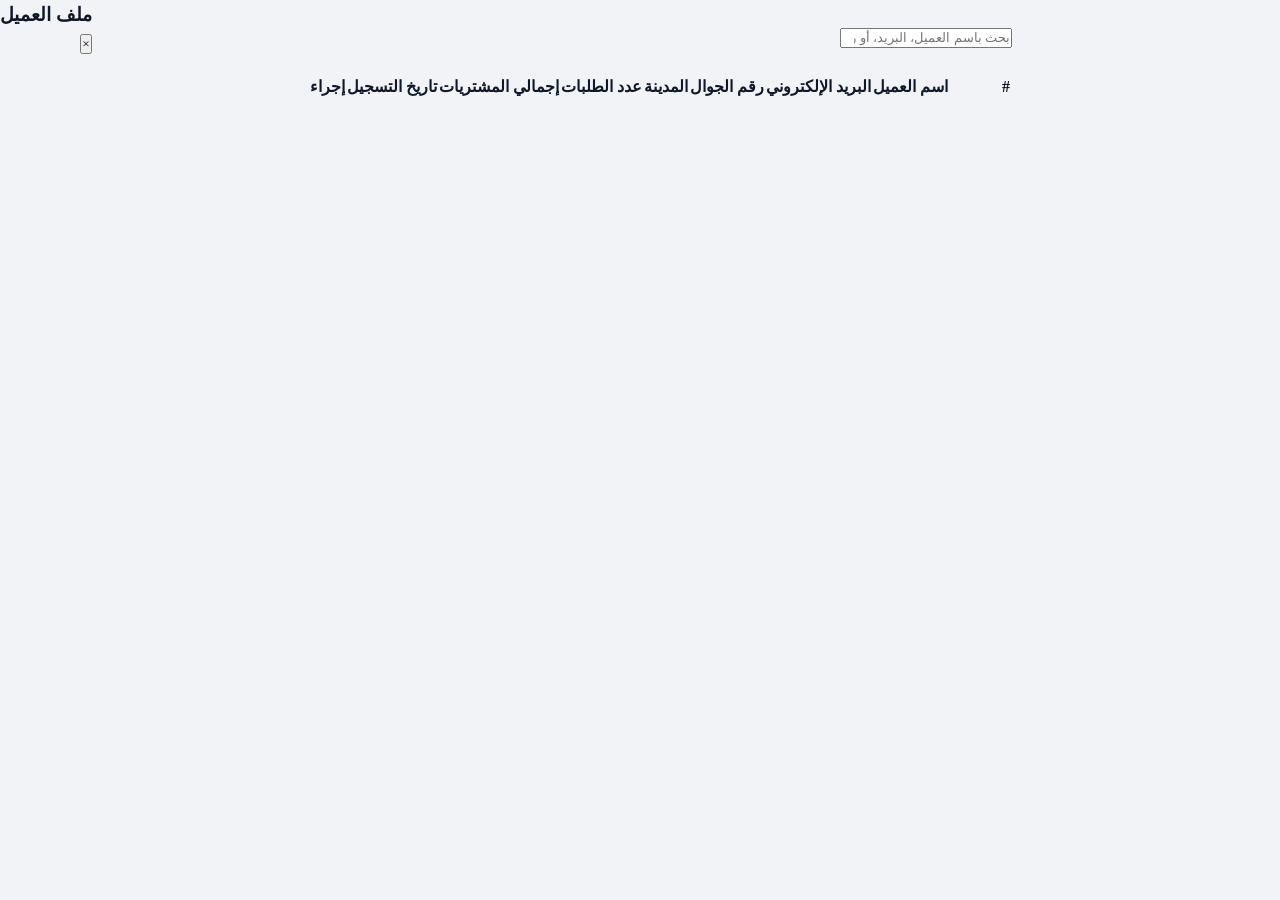
<file: admin/customers.html>
<!DOCTYPE html>
<html lang="ar" dir="rtl">
<head>
  <meta charset="UTF-8" />
  <meta name="viewport" content="width=device-width, initial-scale=1.0" />
  <title>العملاء — إدارة VoltStore</title>
  <link rel="stylesheet" href="../css/style.css" />
  <link rel="stylesheet" href="../css/admin.css" />
  <link rel="stylesheet" href="../css/responsive.css" />
</head>
<body class="admin-body">

  <div id="admin-sidebar-root"></div>

  <div class="admin-main">
    <div id="admin-header-root"></div>

    <main class="admin-content" style="padding: 28px;">
      <div style="display:flex; justify-content:space-between; align-items:center; flex-wrap:wrap; gap:16px; margin-bottom:24px;">
        <div style="display:flex; gap:12px; align-items:center; flex:1; max-width:450px;">
          <input type="search" id="admin-customer-search" class="form-control" placeholder="بحث باسم العميل، البريد، أو رقم الجوال..." />
        </div>

        <div style="font-size:0.88rem; color:var(--text-muted);" id="customers-count"></div>
      </div>

      <div class="card" style="padding:0; overflow:hidden;">
        <div style="overflow-x:auto;">
          <table class="orders-table" aria-label="جدول العملاء">
            <thead>
              <tr>
                <th style="width:60px;">#</th>
                <th>اسم العميل</th>
                <th>البريد الإلكتروني</th>
                <th>رقم الجوال</th>
                <th>المدينة</th>
                <th>عدد الطلبات</th>
                <th>إجمالي المشتريات</th>
                <th>تاريخ التسجيل</th>
                <th style="text-align:center;">إجراء</th>
              </tr>
            </thead>
            <tbody id="admin-customers-tbody">
              <!-- Rendered by JS -->
            </tbody>
          </table>
        </div>
      </div>
    </main>
  </div>

  <!-- Customer View Modal -->
  <div id="customer-modal" class="modal-overlay hidden" role="dialog" aria-modal="true">
    <div class="modal">
      <div class="modal-header">
        <h3 id="cust-modal-title">ملف العميل</h3>
        <button class="modal-close" onclick="closeCustomerModal()">&times;</button>
      </div>
      <div id="cust-modal-content"></div>
    </div>
  </div>

  <script src="../js/data.js"></script>
  <script src="../js/app.js"></script>
  <script src="../js/admin.js"></script>
  <script>
    document.addEventListener('DOMContentLoaded', () => {
      initAdminPage('customers', 'قائمة العملاء وبياناتهم');
      renderCustomersTable();

      document.getElementById('admin-customer-search').addEventListener('input', renderCustomersTable);
    });

    function renderCustomersTable() {
      const customers = DEMO_CUSTOMERS;
      const search = (document.getElementById('admin-customer-search').value || '').trim().toLowerCase();

      let filtered = customers;
      if (search) {
        filtered = filtered.filter(c => 
          c.name.toLowerCase().includes(search) ||
          c.email.toLowerCase().includes(search) ||
          c.phone.includes(search) ||
          (c.city && c.city.toLowerCase().includes(search))
        );
      }

      document.getElementById('customers-count').textContent = `إجمالي العملاء: ${filtered.length}`;

      const tbody = document.getElementById('admin-customers-tbody');
      if (!tbody) return;

      if (filtered.length === 0) {
        tbody.innerHTML = `<tr><td colspan="9" style="text-align:center; padding:32px; color:var(--text-muted);">لا يوجد عملاء مطابقين للبحث.</td></tr>`;
        return;
      }

      tbody.innerHTML = filtered.map(c => `
        <tr>
          <td><strong>${c.id}</strong></td>
          <td><strong>${c.name}</strong></td>
          <td dir="ltr" style="text-align:right;">${c.email}</td>
          <td dir="ltr" style="text-align:right;">${c.phone}</td>
          <td>${c.city}</td>
          <td><span class="badge badge-info">${c.orders} طلبات</span></td>
          <td><strong style="color:var(--primary);">${formatPrice(c.totalSpent)}</strong></td>
          <td>${c.joinDate}</td>
          <td style="text-align:center;">
            <button class="btn btn-outline btn-sm" onclick="viewCustomerDetails('${c.id}')">
              ${icon('eye')} ملف العميل
            </button>
          </td>
        </tr>
      `).join('');
    }

    function viewCustomerDetails(custId) {
      const c = DEMO_CUSTOMERS.find(cust => cust.id === custId);
      if (!c) return;

      document.getElementById('cust-modal-title').textContent = `ملف العميل: ${c.name}`;
      const content = document.getElementById('cust-modal-content');

      content.innerHTML = `
        <div style="display:flex; align-items:center; gap:16px; margin-bottom:20px; padding-bottom:16px; border-bottom:1px solid var(--border);">
          <div style="width:52px; height:52px; border-radius:50%; background:var(--secondary); color:#fff; display:flex; align-items:center; justify-content:center; font-weight:700; font-size:1.3rem;">
            ${c.name.charAt(0)}
          </div>
          <div>
            <h4 style="margin:0; font-size:1.1rem;">${c.name}</h4>
            <div style="font-size:0.82rem; color:var(--text-muted);">عضو منذ: ${c.joinDate}</div>
          </div>
        </div>

        <div style="display:grid; grid-template-columns:1fr 1fr; gap:12px; font-size:0.9rem; margin-bottom:20px;">
          <div><strong>البريد:</strong> ${c.email}</div>
          <div><strong>الجوال:</strong> ${c.phone}</div>
          <div><strong>المدينة:</strong> ${c.city}</div>
          <div><strong>الطلبات المكتملة:</strong> ${c.orders}</div>
          <div style="grid-column:1/-1;"><strong>إجمالي المنفق:</strong> <span style="color:var(--primary); font-weight:700;">${formatPrice(c.totalSpent)}</span></div>
        </div>

        <div class="modal-footer">
          <button class="btn btn-outline btn-sm" onclick="closeCustomerModal()">إغلاق</button>
        </div>
      `;

      document.getElementById('customer-modal').classList.remove('hidden');
    }

    function closeCustomerModal() {
      document.getElementById('customer-modal').classList.add('hidden');
    }
  </script>
</body>
</html>
</file>
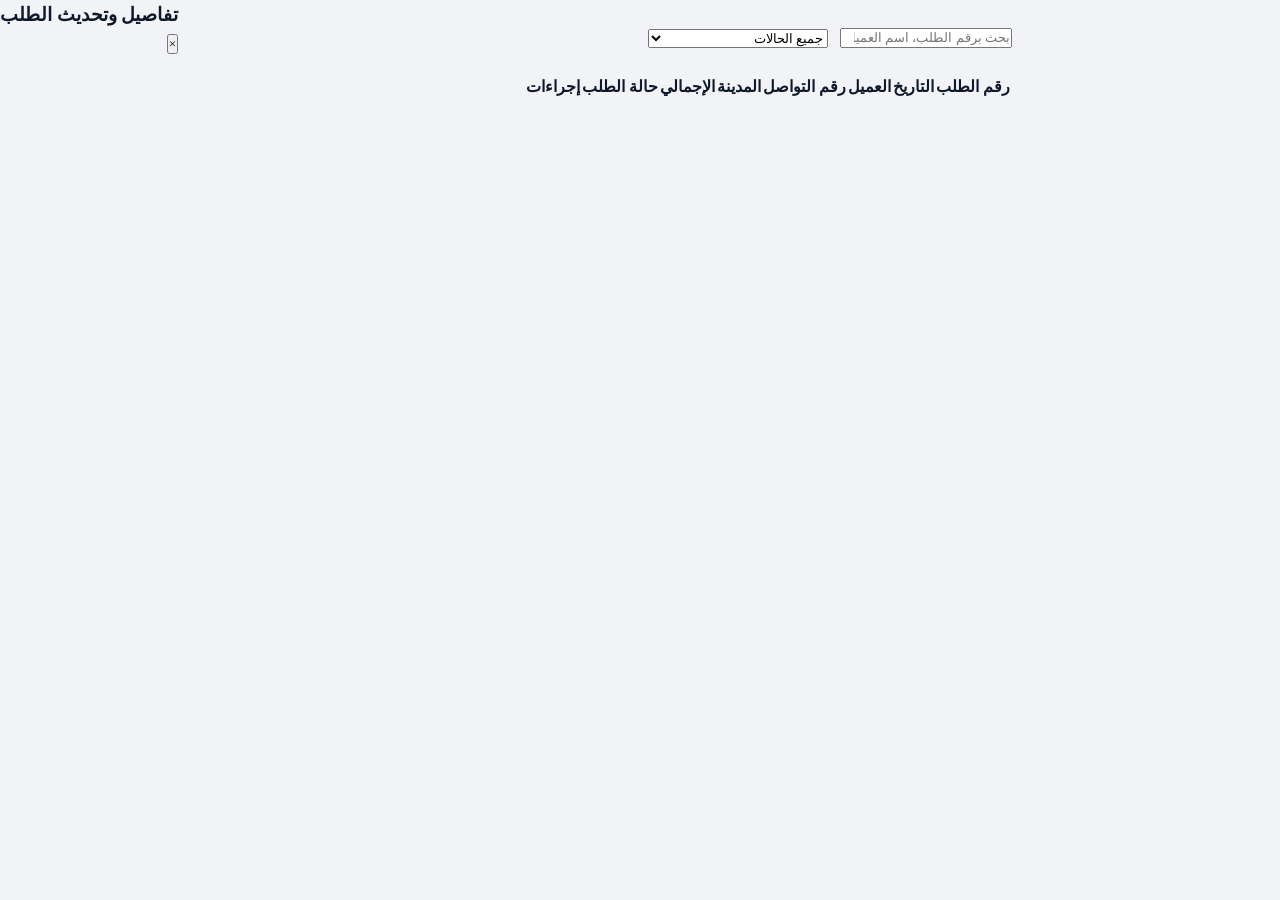
<file: admin/orders.html>
<!DOCTYPE html>
<html lang="ar" dir="rtl">
<head>
  <meta charset="UTF-8" />
  <meta name="viewport" content="width=device-width, initial-scale=1.0" />
  <title>إدارة الطلبات — إدارة VoltStore</title>
  <link rel="stylesheet" href="../css/style.css" />
  <link rel="stylesheet" href="../css/admin.css" />
  <link rel="stylesheet" href="../css/responsive.css" />
</head>
<body class="admin-body">

  <div id="admin-sidebar-root"></div>

  <div class="admin-main">
    <div id="admin-header-root"></div>

    <main class="admin-content" style="padding: 28px;">
      <div style="display:flex; justify-content:space-between; align-items:center; flex-wrap:wrap; gap:16px; margin-bottom:24px;">
        <div style="display:flex; gap:12px; align-items:center; flex:1; max-width:550px;">
          <input type="search" id="admin-orders-search" class="form-control" placeholder="بحث برقم الطلب، اسم العميل، المدينة..." />
          <select id="admin-orders-status" class="form-control" style="width:180px;">
            <option value="all">جميع الحالات</option>
            <option value="pending">قيد الانتظار</option>
            <option value="processing">جاري المعالجة</option>
            <option value="shipped">تم الشحن</option>
            <option value="delivered">تم التسليم</option>
            <option value="cancelled">ملغي</option>
          </select>
        </div>

        <div style="font-size:0.88rem; color:var(--text-muted);" id="orders-summary-stat"></div>
      </div>

      <div class="card" style="padding:0; overflow:hidden;">
        <div style="overflow-x:auto;">
          <table class="orders-table" aria-label="جدول الطلبات الإداري">
            <thead>
              <tr>
                <th>رقم الطلب</th>
                <th>التاريخ</th>
                <th>العميل</th>
                <th>رقم التواصل</th>
                <th>المدينة</th>
                <th>الإجمالي</th>
                <th>حالة الطلب</th>
                <th style="text-align:center;">إجراءات</th>
              </tr>
            </thead>
            <tbody id="admin-orders-tbody">
              <!-- Rendered by JS -->
            </tbody>
          </table>
        </div>
      </div>
    </main>
  </div>

  <!-- Admin Order Details & Status Modal -->
  <div id="admin-order-modal" class="modal-overlay hidden" role="dialog" aria-modal="true">
    <div class="modal" style="max-width:600px;">
      <div class="modal-header">
        <h3 id="admin-modal-title">تفاصيل وتحديث الطلب</h3>
        <button class="modal-close" onclick="closeAdminOrderModal()">&times;</button>
      </div>
      <div id="admin-modal-content"></div>
    </div>
  </div>

  <script src="../js/data.js"></script>
  <script src="../js/app.js"></script>
  <script src="../js/admin.js"></script>
  <script>
    document.addEventListener('DOMContentLoaded', () => {
      initAdminPage('orders', 'إدارة ومتابعة طلبات العملاء');
      renderAdminOrders();

      document.getElementById('admin-orders-search').addEventListener('input', renderAdminOrders);
      document.getElementById('admin-orders-status').addEventListener('change', renderAdminOrders);
    });

    function getOrdersData() {
      return getStoredOrders();
    }

    function saveUpdatedOrder(orderId, newStatus) {
      // Check customer_orders
      try {
        let stored = JSON.parse(localStorage.getItem('customer_orders') || '[]');
        let order = stored.find(o => o.id === orderId);
        if (order) {
          order.status = newStatus;
          localStorage.setItem('customer_orders', JSON.stringify(stored));
        } else {
          // If in demo orders, clone it into stored customer_orders with new status
          const demo = DEMO_ORDERS.find(o => o.id === orderId);
          if (demo) {
            const updatedDemo = { ...demo, status: newStatus };
            stored.unshift(updatedDemo);
            localStorage.setItem('customer_orders', JSON.stringify(stored));
          }
        }
        showToast('تم تحديث حالة الطلب بنجاح ✓', 'success');
        renderAdminOrders();
      } catch (err) {
        console.error(err);
      }
    }

    function renderAdminOrders() {
      const orders = getOrdersData();
      const search = (document.getElementById('admin-orders-search').value || '').trim().toLowerCase();
      const status = document.getElementById('admin-orders-status').value;

      let filtered = orders;
      if (search) {
        filtered = filtered.filter(o => 
          o.id.toLowerCase().includes(search) ||
          o.customer.toLowerCase().includes(search) ||
          (o.city && o.city.toLowerCase().includes(search)) ||
          (o.phone && o.phone.includes(search))
        );
      }
      if (status && status !== 'all') {
        filtered = filtered.filter(o => o.status === status);
      }

      document.getElementById('orders-summary-stat').textContent = `إجمالي المعروض: ${filtered.length} طلب`;

      const tbody = document.getElementById('admin-orders-tbody');
      if (!tbody) return;

      if (filtered.length === 0) {
        tbody.innerHTML = `<tr><td colspan="8" style="text-align:center; padding:32px; color:var(--text-muted);">لا توجد طلبات مطابقة.</td></tr>`;
        return;
      }

      tbody.innerHTML = filtered.map(o => `
        <tr>
          <td><strong style="color:var(--secondary);">${o.id}</strong></td>
          <td>${o.date}</td>
          <td><strong>${o.customer}</strong></td>
          <td dir="ltr" style="text-align:right;">${o.phone || '—'}</td>
          <td>${o.city || '—'}</td>
          <td><strong>${formatPrice(o.total)}</strong></td>
          <td>
            <select class="form-control" style="padding:4px 8px; font-size:0.82rem; height:auto; width:auto; border-radius:4px;" onchange="saveUpdatedOrder('${o.id}', this.value)">
              <option value="pending" ${o.status === 'pending' ? 'selected' : ''}>قيد الانتظار</option>
              <option value="processing" ${o.status === 'processing' ? 'selected' : ''}>جاري المعالجة</option>
              <option value="shipped" ${o.status === 'shipped' ? 'selected' : ''}>تم الشحن</option>
              <option value="delivered" ${o.status === 'delivered' ? 'selected' : ''}>تم التسليم</option>
              <option value="cancelled" ${o.status === 'cancelled' ? 'selected' : ''}>ملغي</option>
            </select>
          </td>
          <td style="text-align:center;">
            <button class="btn btn-outline btn-sm" onclick="viewOrderModal('${o.id}')">
              ${icon('eye')} معاينة
            </button>
          </td>
        </tr>
      `).join('');
    }

    function viewOrderModal(orderId) {
      const orders = getOrdersData();
      const order = orders.find(o => o.id === orderId);
      if (!order) return;

      const products = getStoredProducts();
      const content = document.getElementById('admin-modal-content');
      document.getElementById('admin-modal-title').textContent = `تفاصيل الطلب: ${order.id}`;

      const itemsHTML = (order.items || []).map(i => {
        const prod = products.find(p => p.id === i.productId);
        const name = prod ? prod.name : (i.name || `منتج #${i.productId}`);
        const img = prod ? prod.image : 'https://placehold.co/100x100?text=Product';
        const price = i.price || (prod ? prod.price : 0);
        return `
          <div style="display:flex; align-items:center; gap:12px; padding:8px 0; border-bottom:1px solid var(--border);">
            <img src="${img}" alt="${name}" style="width:40px; height:40px; object-fit:cover; border-radius:var(--radius-sm);" />
            <div style="flex:1;">
              <div style="font-weight:600; font-size:0.85rem;">${name}</div>
              <div style="font-size:0.75rem; color:var(--text-muted);">${i.qty || 1} × ${formatPrice(price)}</div>
            </div>
            <div style="font-weight:700; color:var(--primary); font-size:0.9rem;">${formatPrice(price * (i.qty || 1))}</div>
          </div>
        `;
      }).join('');

      content.innerHTML = `
        <div style="display:grid; grid-template-columns:1fr 1fr; gap:12px; background:var(--surface); padding:14px; border-radius:var(--radius-sm); margin-bottom:16px; font-size:0.88rem;">
          <div><strong>العميل:</strong> ${order.customer}</div>
          <div><strong>الجوال:</strong> ${order.phone}</div>
          <div><strong>البريد:</strong> ${order.email || '—'}</div>
          <div><strong>المدينة:</strong> ${order.city}</div>
          <div style="grid-column:1/-1;"><strong>العنوان:</strong> ${order.address || '—'}</div>
          <div><strong>طريقة الدفع:</strong> ${order.paymentMethod || 'الدفع عند الاستلام'}</div>
          <div><strong>الإجمالي:</strong> <strong style="color:var(--primary);">${formatPrice(order.total)}</strong></div>
        </div>

        <h4 style="margin-bottom:8px; font-size:0.9rem;">المنتجات المطلوبة</h4>
        <div style="max-height:200px; overflow-y:auto; margin-bottom:20px;">
          ${itemsHTML}
        </div>

        <div class="modal-footer">
          <button class="btn btn-outline btn-sm" onclick="closeAdminOrderModal()">إغلاق</button>
        </div>
      `;

      document.getElementById('admin-order-modal').classList.remove('hidden');
    }

    function closeAdminOrderModal() {
      document.getElementById('admin-order-modal').classList.add('hidden');
    }
  </script>
</body>
</html>
</file>
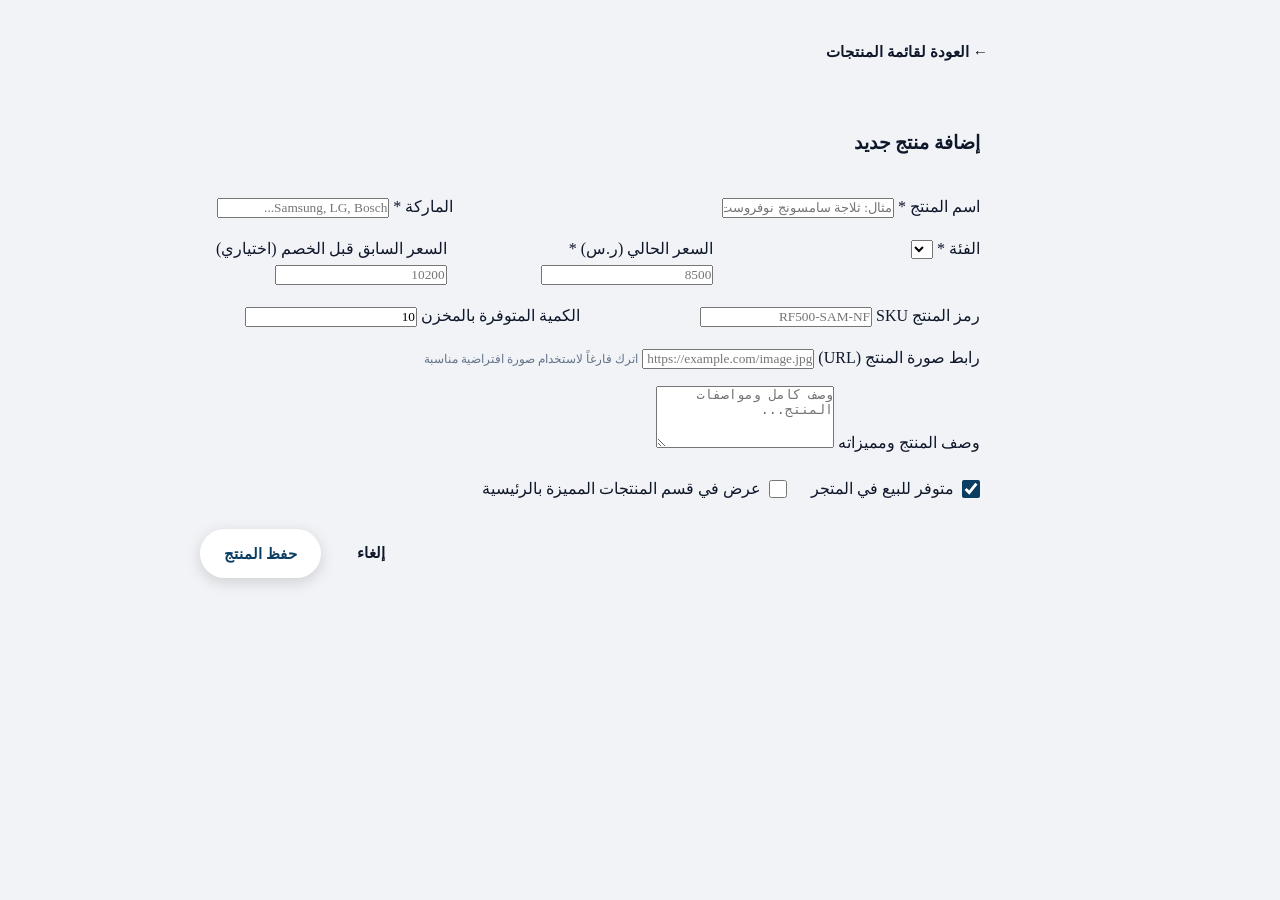
<file: admin/product-edit.html>
<!DOCTYPE html>
<html lang="ar" dir="rtl">
<head>
  <meta charset="UTF-8" />
  <meta name="viewport" content="width=device-width, initial-scale=1.0" />
  <title>تعديل / إضافة منتج — إدارة VoltStore</title>
  <link rel="stylesheet" href="../css/style.css" />
  <link rel="stylesheet" href="../css/admin.css" />
  <link rel="stylesheet" href="../css/responsive.css" />
</head>
<body class="admin-body">

  <div id="admin-sidebar-root"></div>

  <div class="admin-main">
    <div id="admin-header-root"></div>

    <main class="admin-content" style="padding: 28px; max-width:900px;">
      <div style="margin-bottom:20px; display:flex; justify-content:space-between; align-items:center;">
        <a href="products.html" class="btn btn-ghost btn-sm">
          ← العودة لقائمة المنتجات
        </a>
      </div>

      <div class="card" style="padding:32px;">
        <h3 id="form-heading" style="margin-bottom:24px; padding-bottom:12px; border-bottom:1px solid var(--border);">إضافة منتج جديد</h3>

        <form id="product-form">
          <div style="display:grid; grid-template-columns:2fr 1fr; gap:20px; margin-bottom:16px;">
            <div class="form-group">
              <label for="p-name">اسم المنتج <span style="color:var(--error)">*</span></label>
              <input type="text" id="p-name" class="form-control" required placeholder="مثال: ثلاجة سامسونج نوفروست 500 لتر" />
            </div>

            <div class="form-group">
              <label for="p-brand">الماركة <span style="color:var(--error)">*</span></label>
              <input type="text" id="p-brand" class="form-control" required placeholder="Samsung, LG, Bosch..." />
            </div>
          </div>

          <div style="display:grid; grid-template-columns:1fr 1fr 1fr; gap:20px; margin-bottom:16px;">
            <div class="form-group">
              <label for="p-category">الفئة <span style="color:var(--error)">*</span></label>
              <select id="p-category" class="form-control" required>
                <!-- Populated by JS -->
              </select>
            </div>

            <div class="form-group">
              <label for="p-price">السعر الحالي (ر.س) <span style="color:var(--error)">*</span></label>
              <input type="number" id="p-price" class="form-control" required min="1" step="any" placeholder="8500" />
            </div>

            <div class="form-group">
              <label for="p-old-price">السعر السابق قبل الخصم (اختياري)</label>
              <input type="number" id="p-old-price" class="form-control" min="0" step="any" placeholder="10200" />
            </div>
          </div>

          <div style="display:grid; grid-template-columns:1fr 1fr; gap:20px; margin-bottom:16px;">
            <div class="form-group">
              <label for="p-sku">رمز المنتج SKU</label>
              <input type="text" id="p-sku" class="form-control" placeholder="RF500-SAM-NF" />
            </div>

            <div class="form-group">
              <label for="p-stock">الكمية المتوفرة بالمخزن</label>
              <input type="number" id="p-stock" class="form-control" required min="0" value="10" />
            </div>
          </div>

          <div class="form-group" style="margin-bottom:16px;">
            <label for="p-image">رابط صورة المنتج (URL)</label>
            <input type="url" id="p-image" class="form-control" placeholder="https://example.com/image.jpg" />
            <small style="color:var(--text-muted); font-size:0.78rem;">اترك فارغاً لاستخدام صورة افتراضية مناسبة</small>
          </div>

          <div class="form-group" style="margin-bottom:20px;">
            <label for="p-desc">وصف المنتج ومميزاته</label>
            <textarea id="p-desc" class="form-control" rows="4" placeholder="وصف كامل ومواصفات المنتج..."></textarea>
          </div>

          <div style="display:flex; gap:24px; margin-bottom:28px;">
            <label style="display:flex; align-items:center; gap:8px; cursor:pointer;">
              <input type="checkbox" id="p-instock" checked style="accent-color:var(--primary); width:18px; height:18px;" />
              <span>متوفر للبيع في المتجر</span>
            </label>

            <label style="display:flex; align-items:center; gap:8px; cursor:pointer;">
              <input type="checkbox" id="p-featured" style="accent-color:var(--primary); width:18px; height:18px;" />
              <span>عرض في قسم المنتجات المميزة بالرئيسية</span>
            </label>
          </div>

          <div style="display:flex; gap:12px; justify-content:flex-end;">
            <a href="products.html" class="btn btn-outline">إلغاء</a>
            <button type="submit" class="btn btn-primary" id="save-btn">حفظ المنتج</button>
          </div>
        </form>
      </div>
    </main>
  </div>

  <script src="../js/data.js"></script>
  <script src="../js/app.js"></script>
  <script src="../js/admin.js"></script>
  <script>
    let editId = null;

    document.addEventListener('DOMContentLoaded', () => {
      initAdminPage('products', 'تعديل أو إضافة منتج');
      populateCategories();

      const urlId = getParam('id');
      if (urlId) {
        editId = parseInt(urlId, 10);
        loadProductForEdit(editId);
      }

      document.getElementById('product-form').addEventListener('submit', handleSaveProduct);
    });

    function populateCategories() {
      const cats = getStoredCategories();
      const select = document.getElementById('p-category');
      cats.forEach(c => {
        const opt = document.createElement('option');
        opt.value = c.slug;
        opt.textContent = c.name;
        select.appendChild(opt);
      });
    }

    function loadProductForEdit(id) {
      const products = getStoredProducts();
      const prod = products.find(p => p.id === id);
      if (!prod) return;

      document.getElementById('form-heading').textContent = `تعديل المنتج: ${prod.name}`;
      document.title = `تعديل ${prod.name} — إدارة VoltStore`;

      document.getElementById('p-name').value = prod.name;
      document.getElementById('p-brand').value = prod.brand;
      document.getElementById('p-category').value = prod.category;
      document.getElementById('p-price').value = prod.price;
      document.getElementById('p-old-price').value = prod.oldPrice || '';
      document.getElementById('p-sku').value = prod.sku || '';
      document.getElementById('p-stock').value = prod.stockQty !== undefined ? prod.stockQty : 10;
      document.getElementById('p-image').value = prod.image || '';
      document.getElementById('p-desc').value = prod.description || '';
      document.getElementById('p-instock').checked = prod.inStock !== false;
      document.getElementById('p-featured').checked = !!prod.featured;
    }

    function handleSaveProduct(e) {
      e.preventDefault();

      const name = document.getElementById('p-name').value.trim();
      const brand = document.getElementById('p-brand').value.trim();
      const category = document.getElementById('p-category').value;
      const price = parseFloat(document.getElementById('p-price').value);
      const oldPriceVal = document.getElementById('p-old-price').value;
      const oldPrice = oldPriceVal ? parseFloat(oldPriceVal) : null;
      const sku = document.getElementById('p-sku').value.trim();
      const stockQty = parseInt(document.getElementById('p-stock').value, 10);
      const image = document.getElementById('p-image').value.trim() || `https://placehold.co/400x400/1d3557/ffffff?text=${encodeURIComponent(brand)}+${encodeURIComponent(name.slice(0, 10))}`;
      const description = document.getElementById('p-desc').value.trim();
      const inStock = document.getElementById('p-instock').checked && stockQty > 0;
      const featured = document.getElementById('p-featured').checked;

      const products = getStoredProducts();

      if (editId) {
        // Update
        const idx = products.findIndex(p => p.id === editId);
        if (idx !== -1) {
          products[idx] = {
            ...products[idx],
            name, brand, category, price, oldPrice, sku, stockQty, image, description, inStock, featured
          };
          saveProducts(products);
          showToast('تم تحديث المنتج بنجاح!', 'success');
          setTimeout(() => { window.location.href = 'products.html'; }, 700);
        }
      } else {
        // Create new
        const newId = products.length > 0 ? Math.max(...products.map(p => p.id)) + 1 : 1;
        const newProd = {
          id: newId,
          name,
          nameEn: name,
          brand,
          category,
          categoryId: 1,
          price,
          oldPrice,
          sku: sku || `SKU-${newId}`,
          inStock,
          stockQty,
          image,
          images: [image],
          rating: 5.0,
          reviews: 1,
          description,
          descriptionEn: description,
          specifications: { 'الضمان': 'سنتان' },
          featured,
          isNew: true,
          dateAdded: new Date().toISOString().split('T')[0],
        };
        products.unshift(newProd);
        saveProducts(products);
        showToast('تمت إضافة المنتج الجديد بنجاح!', 'success');
        setTimeout(() => { window.location.href = 'products.html'; }, 700);
      }
    }
  </script>
</body>
</html>
</file>
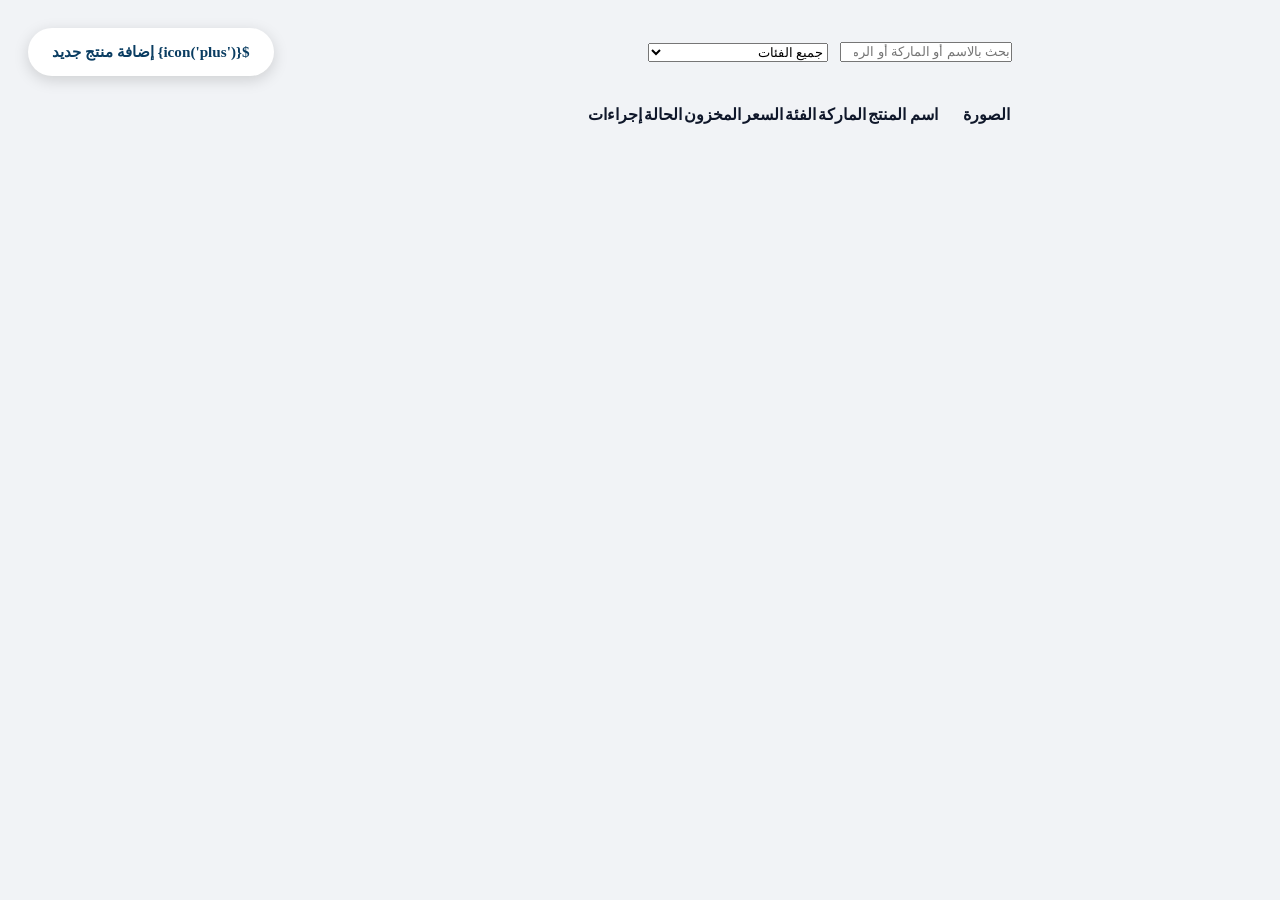
<file: admin/products.html>
<!DOCTYPE html>
<html lang="ar" dir="rtl">
<head>
  <meta charset="UTF-8" />
  <meta name="viewport" content="width=device-width, initial-scale=1.0" />
  <title>إدارة المنتجات — إدارة VoltStore</title>
  <link rel="stylesheet" href="../css/style.css" />
  <link rel="stylesheet" href="../css/admin.css" />
  <link rel="stylesheet" href="../css/responsive.css" />
</head>
<body class="admin-body">

  <div id="admin-sidebar-root"></div>

  <div class="admin-main">
    <div id="admin-header-root"></div>

    <main class="admin-content" style="padding: 28px;">
      <div style="display:flex; justify-content:space-between; align-items:center; flex-wrap:wrap; gap:16px; margin-bottom:24px;">
        <div style="display:flex; gap:12px; align-items:center; flex:1; max-width:500px;">
          <input type="search" id="admin-product-search" class="form-control" placeholder="بحث بالاسم أو الماركة أو الرمز..." />
          <select id="admin-product-category" class="form-control" style="width:180px;">
            <option value="all">جميع الفئات</option>
          </select>
        </div>

        <a href="product-edit.html" class="btn btn-primary">
          ${icon('plus')} إضافة منتج جديد
        </a>
      </div>

      <div class="card" style="padding:0; overflow:hidden;">
        <div style="overflow-x:auto;">
          <table class="orders-table" aria-label="جدول المنتجات">
            <thead>
              <tr>
                <th style="width:70px;">الصورة</th>
                <th>اسم المنتج</th>
                <th>الماركة</th>
                <th>الفئة</th>
                <th>السعر</th>
                <th>المخزون</th>
                <th>الحالة</th>
                <th style="text-align:center;">إجراءات</th>
              </tr>
            </thead>
            <tbody id="admin-products-tbody">
              <!-- Rendered by JS -->
            </tbody>
          </table>
        </div>
      </div>
    </main>
  </div>

  <script src="../js/data.js"></script>
  <script src="../js/app.js"></script>
  <script src="../js/admin.js"></script>
  <script>
    document.addEventListener('DOMContentLoaded', () => {
      initAdminPage('products', 'إدارة المنتجات والكتالوج');
      setupCategoryFilter();
      renderProductsTable();

      document.getElementById('admin-product-search').addEventListener('input', renderProductsTable);
      document.getElementById('admin-product-category').addEventListener('change', renderProductsTable);
    });

    function setupCategoryFilter() {
      const cats = getStoredCategories();
      const select = document.getElementById('admin-product-category');
      cats.forEach(c => {
        const opt = document.createElement('option');
        opt.value = c.slug;
        opt.textContent = c.name;
        select.appendChild(opt);
      });
    }

    function renderProductsTable() {
      const products = getStoredProducts();
      const search = (document.getElementById('admin-product-search').value || '').trim().toLowerCase();
      const cat = document.getElementById('admin-product-category').value;

      let filtered = products;
      if (search) {
        filtered = filtered.filter(p => 
          p.name.toLowerCase().includes(search) || 
          p.brand.toLowerCase().includes(search) ||
          (p.sku && p.sku.toLowerCase().includes(search))
        );
      }
      if (cat && cat !== 'all') {
        filtered = filtered.filter(p => p.category === cat);
      }

      const tbody = document.getElementById('admin-products-tbody');
      if (!tbody) return;

      if (filtered.length === 0) {
        tbody.innerHTML = `<tr><td colspan="8" style="text-align:center; padding:32px; color:var(--text-muted);">لا توجد منتجات مطابقة للبحث.</td></tr>`;
        return;
      }

      tbody.innerHTML = filtered.map(p => `
        <tr>
          <td>
            <img src="${p.image}" alt="${p.name}" style="width:48px; height:48px; object-fit:cover; border-radius:var(--radius-sm); border:1px solid var(--border);" />
          </td>
          <td>
            <strong>${p.name}</strong>
            ${p.sku ? `<div style="font-size:0.75rem; color:var(--text-muted);">رمز: ${p.sku}</div>` : ''}
          </td>
          <td>${p.brand}</td>
          <td>${p.category}</td>
          <td><strong>${formatPrice(p.price)}</strong></td>
          <td>${p.stockQty !== undefined ? p.stockQty : (p.inStock ? 10 : 0)} قطعة</td>
          <td>
            <span class="badge ${p.inStock ? 'badge-success' : 'badge-error'}">
              ${p.inStock ? 'متوفر' : 'غير متوفر'}
            </span>
          </td>
          <td style="text-align:center;">
            <div style="display:inline-flex; gap:8px;">
              <a href="product-edit.html?id=${p.id}" class="btn btn-outline btn-sm" aria-label="تعديل ${p.name}">
                ${icon('edit')} تعديل
              </a>
              <button class="btn btn-ghost btn-sm" style="color:var(--error);" onclick="deleteProduct(${p.id})" aria-label="حذف ${p.name}">
                ${icon('trash')}
              </button>
            </div>
          </td>
        </tr>
      `).join('');
    }

    function deleteProduct(id) {
      if (!confirm('هل أنت متأكد من رغبتك في حذف هذا المنتج من المتجر؟')) return;
      const products = getStoredProducts().filter(p => p.id !== id);
      saveProducts(products);
      showToast('تم حذف المنتج بنجاح', 'default');
      renderProductsTable();
    }
  </script>
</body>
</html>
</file>
<file: css/style.css>
/* ============================================================
   ELECTROTECH — PREMIUM ELECTRICAL APPLIANCES STORE STYLING
   RTL First, Clean Commercial Aesthetic, Cairo Typography
   ============================================================ */

@import url('https://fonts.googleapis.com/css2?family=Cairo:wght@300;400;500;600;700;800;900&display=swap');

:root {
  --primary: #0a3d62;
  --primary-dark: #072a44;
  --primary-light: #1e5a8a;
  --primary-gradient: linear-gradient(135deg, #0a3d62 0%, #1e5a8a 100%);
  
  --accent: #2563eb;
  --accent-light: #eff6ff;
  
  --sale: #dc2626;
  --sale-light: #fee2e2;
  
  --gold: #f59e0b;
  --gold-light: #fef3c7;
  
  --success: #10b981;
  --success-light: #d1fae5;
  
  --bg-page: #f8fafc;
  --bg-surface: #ffffff;
  --bg-subtle: #f1f5f9;
  
  --text-main: #0f172a;
  --text-muted: #64748b;
  --text-light: #94a3b8;
  
  --border-color: #e2e8f0;
  --border-focus: #3b82f6;
  
  --radius-sm: 8px;
  --radius-md: 12px;
  --radius-lg: 16px;
  --radius-xl: 24px;
  --radius-full: 9999px;
  
  --shadow-sm: 0 1px 3px rgba(0, 0, 0, 0.05);
  --shadow-md: 0 4px 6px -1px rgba(0, 0, 0, 0.07), 0 2px 4px -2px rgba(0, 0, 0, 0.05);
  --shadow-lg: 0 10px 25px -3px rgba(15, 23, 42, 0.08), 0 4px 6px -4px rgba(15, 23, 42, 0.04);
  --shadow-hover: 0 20px 30px -5px rgba(10, 61, 98, 0.12), 0 8px 10px -6px rgba(10, 61, 98, 0.06);
  
  --transition: all 0.25s cubic-bezier(0.4, 0, 0.2, 1);
}

/* Base Reset & Typography */
*, *::before, *::after {
  box-sizing: border-box;
  margin: 0;
  padding: 0;
}

html {
  font-size: 16px;
  scroll-behavior: smooth;
  direction: rtl;
}

body {
  font-family: 'Cairo', -apple-system, BlinkMacSystemFont, 'Segoe UI', Roboto, sans-serif;
  background-color: var(--bg-page);
  color: var(--text-main);
  line-height: 1.6;
  overflow-x: hidden;
  text-align: right;
  -webkit-font-smoothing: antialiased;
}

a {
  color: inherit;
  text-decoration: none;
  transition: var(--transition);
}

img {
  max-width: 100%;
  height: auto;
  display: block;
}

button, input, select {
  font-family: inherit;
}

/* Layout Utilities */
.container {
  width: 100%;
  max-width: 1320px;
  margin-left: auto;
  margin-right: auto;
  padding-left: 20px;
  padding-right: 20px;
}

/* ============================================================
   TOP ANNOUNCEMENT BAR
   ============================================================ */
.top-bar {
  background: var(--primary-dark);
  color: #e2e8f0;
  font-size: 0.825rem;
  padding: 8px 0;
  border-bottom: 1px solid rgba(255, 255, 255, 0.08);
}

.top-bar-inner {
  display: flex;
  align-items: center;
  justify-content: space-between;
  gap: 15px;
  flex-wrap: wrap;
}

.top-bar-notice {
  display: flex;
  align-items: center;
  gap: 10px;
}

.top-bar-notice .tag {
  background: var(--sale);
  color: #fff;
  padding: 2px 8px;
  border-radius: var(--radius-full);
  font-weight: 700;
  font-size: 0.725rem;
}

.top-bar-links {
  display: flex;
  align-items: center;
  gap: 20px;
}

.top-bar-links a {
  display: inline-flex;
  align-items: center;
  gap: 6px;
  color: #cbd5e1;
}

.top-bar-links a:hover {
  color: #ffffff;
}

/* ============================================================
   MAIN HEADER
   ============================================================ */
.main-header {
  background: var(--bg-surface);
  box-shadow: var(--shadow-sm);
  position: sticky;
  top: 0;
  z-index: 1000;
  border-bottom: 1px solid var(--border-color);
}

.header-inner {
  display: flex;
  align-items: center;
  justify-content: space-between;
  padding: 14px 0;
  gap: 24px;
}

/* Logo */
.brand-logo {
  display: flex;
  align-items: center;
  gap: 12px;
  text-decoration: none;
  flex-shrink: 0;
}

.logo-icon {
  width: 44px;
  height: 44px;
  background: var(--primary-gradient);
  color: #ffffff;
  border-radius: var(--radius-md);
  display: flex;
  align-items: center;
  justify-content: center;
  font-size: 1.3rem;
  box-shadow: 0 4px 10px rgba(10, 61, 98, 0.25);
}

.logo-text h1 {
  font-size: 1.35rem;
  font-weight: 800;
  color: var(--primary);
  line-height: 1.1;
  letter-spacing: -0.5px;
}

.logo-text span {
  font-size: 0.75rem;
  color: var(--text-muted);
  font-weight: 600;
}

/* Search Bar */
.header-search {
  flex: 1;
  max-width: 600px;
  position: relative;
}

.search-form {
  display: flex;
  align-items: center;
  background: var(--bg-subtle);
  border: 2px solid transparent;
  border-radius: var(--radius-full);
  padding: 3px 6px 3px 16px;
  transition: var(--transition);
}

.search-form:focus-within {
  background: #ffffff;
  border-color: var(--accent);
  box-shadow: 0 0 0 4px rgba(37, 99, 235, 0.1);
}

.search-category-select {
  border: none;
  background: transparent;
  padding: 8px 12px;
  font-size: 0.85rem;
  font-weight: 600;
  color: var(--text-main);
  outline: none;
  border-left: 1px solid var(--border-color);
  cursor: pointer;
}

.search-input {
  flex: 1;
  border: none;
  background: transparent;
  padding: 10px 14px;
  font-size: 0.9rem;
  color: var(--text-main);
  outline: none;
}

.search-btn {
  background: var(--primary);
  color: #ffffff;
  border: none;
  width: 40px;
  height: 40px;
  border-radius: var(--radius-full);
  display: flex;
  align-items: center;
  justify-content: center;
  cursor: pointer;
  transition: var(--transition);
  font-size: 0.95rem;
}

.search-btn:hover {
  background: var(--accent);
  transform: scale(1.05);
}

/* Live Search Suggestions Dropdown */
.search-results-dropdown {
  position: absolute;
  top: calc(100% + 8px);
  right: 0;
  left: 0;
  background: #ffffff;
  border: 1px solid var(--border-color);
  border-radius: var(--radius-lg);
  box-shadow: var(--shadow-lg);
  max-height: 420px;
  overflow-y: auto;
  z-index: 1050;
  display: none;
}

.search-results-dropdown.active {
  display: block;
}

.search-result-item {
  display: flex;
  align-items: center;
  gap: 12px;
  padding: 10px 16px;
  border-bottom: 1px solid var(--border-color);
  cursor: pointer;
  transition: var(--transition);
}

.search-result-item:hover {
  background: var(--accent-light);
}

.search-result-item img {
  width: 44px;
  height: 44px;
  object-fit: contain;
  background: #f8fafc;
  border-radius: var(--radius-sm);
  padding: 2px;
}

.search-result-info {
  flex: 1;
}

.search-result-title {
  font-size: 0.85rem;
  font-weight: 600;
  color: var(--text-main);
}

.search-result-price {
  font-size: 0.8rem;
  font-weight: 700;
  color: var(--sale);
}

/* Header Actions */
.header-actions {
  display: flex;
  align-items: center;
  gap: 18px;
}

.header-action-btn {
  display: flex;
  align-items: center;
  gap: 10px;
  background: transparent;
  border: none;
  cursor: pointer;
  padding: 6px 8px;
  border-radius: var(--radius-md);
  color: var(--text-main);
  transition: var(--transition);
  position: relative;
}

.header-action-btn:hover {
  background: var(--bg-subtle);
  color: var(--primary);
}

.action-icon-wrap {
  position: relative;
  font-size: 1.25rem;
  color: var(--primary);
}

.badge-count {
  position: absolute;
  top: -6px;
  right: -8px;
  background: var(--sale);
  color: #ffffff;
  font-size: 0.7rem;
  font-weight: 800;
  width: 19px;
  height: 19px;
  border-radius: 50%;
  display: flex;
  align-items: center;
  justify-content: center;
  border: 2px solid #ffffff;
}

.action-text {
  display: flex;
  flex-direction: column;
  text-align: right;
  line-height: 1.2;
}

.action-label {
  font-size: 0.725rem;
  color: var(--text-muted);
}

.action-value {
  font-size: 0.875rem;
  font-weight: 700;
  color: var(--text-main);
}

/* Category Navigation Bar */
.category-nav-bar {
  background: #ffffff;
  border-bottom: 1px solid var(--border-color);
}

.cat-nav-inner {
  display: flex;
  align-items: center;
  justify-content: space-between;
  gap: 20px;
  overflow-x: auto;
  white-space: nowrap;
  padding: 4px 0;
  scrollbar-width: none;
}

.cat-nav-inner::-webkit-scrollbar {
  display: none;
}

.cat-nav-links {
  display: flex;
  align-items: center;
  gap: 8px;
}

.cat-nav-link {
  display: inline-flex;
  align-items: center;
  gap: 6px;
  padding: 8px 14px;
  border-radius: var(--radius-full);
  font-size: 0.875rem;
  font-weight: 600;
  color: var(--text-main);
  transition: var(--transition);
}

.cat-nav-link:hover, .cat-nav-link.active {
  background: var(--accent-light);
  color: var(--accent);
}

.cat-nav-link.hot-deal {
  color: var(--sale);
  background: var(--sale-light);
  font-weight: 700;
}

.cat-nav-link.hot-deal:hover {
  background: #fecaca;
}

.hotline-badge {
  display: flex;
  align-items: center;
  gap: 8px;
  font-size: 0.875rem;
  font-weight: 700;
  color: var(--primary);
  background: var(--bg-subtle);
  padding: 6px 14px;
  border-radius: var(--radius-full);
}

/* ============================================================
   HERO SECTION & SWIPER SLIDER
   ============================================================ */
.hero-section {
  padding: 24px 0 32px 0;
}

.hero-slider {
  border-radius: var(--radius-xl);
  overflow: hidden;
  box-shadow: var(--shadow-lg);
  background: #ffffff;
}

.hero-slide {
  position: relative;
  min-height: 480px;
  display: flex;
  align-items: center;
  padding: 40px 60px;
  overflow: hidden;
}

.slide-blue {
  background: linear-gradient(135deg, #092c48 0%, #0f4c81 60%, #1e5a8a 100%);
  color: #ffffff;
}

.slide-dark {
  background: linear-gradient(135deg, #0b132b 0%, #1c2541 60%, #3a506b 100%);
  color: #ffffff;
}

.slide-burgundy {
  background: linear-gradient(135deg, #4a0404 0%, #7f1d1d 60%, #991b1b 100%);
  color: #ffffff;
}

.hero-grid {
  display: grid;
  grid-template-columns: 1.1fr 0.9fr;
  align-items: center;
  gap: 40px;
  width: 100%;
}

.hero-content {
  z-index: 2;
}

.hero-badge-tag {
  display: inline-flex;
  align-items: center;
  gap: 8px;
  background: rgba(255, 255, 255, 0.15);
  backdrop-filter: blur(8px);
  padding: 6px 16px;
  border-radius: var(--radius-full);
  font-size: 0.85rem;
  font-weight: 700;
  margin-bottom: 18px;
  border: 1px solid rgba(255, 255, 255, 0.2);
}

.hero-title {
  font-size: 2.6rem;
  font-weight: 900;
  line-height: 1.25;
  margin-bottom: 16px;
  letter-spacing: -0.5px;
}

.hero-title span {
  color: #38bdf8;
}

.hero-subtitle {
  font-size: 1.1rem;
  opacity: 0.9;
  line-height: 1.7;
  margin-bottom: 28px;
  max-width: 540px;
}

.hero-cta-group {
  display: flex;
  align-items: center;
  gap: 16px;
  flex-wrap: wrap;
}

.btn {
  display: inline-flex;
  align-items: center;
  justify-content: center;
  gap: 10px;
  padding: 12px 24px;
  border-radius: var(--radius-full);
  font-weight: 700;
  font-size: 0.95rem;
  cursor: pointer;
  transition: var(--transition);
  border: none;
  outline: none;
}

.btn-primary {
  background: #ffffff;
  color: var(--primary);
  box-shadow: 0 4px 15px rgba(0, 0, 0, 0.15);
}

.btn-primary:hover {
  background: #f1f5f9;
  transform: translateY(-2px);
  box-shadow: 0 8px 20px rgba(0, 0, 0, 0.2);
}

.btn-outline-white {
  background: transparent;
  color: #ffffff;
  border: 2px solid rgba(255, 255, 255, 0.5);
}

.btn-outline-white:hover {
  background: rgba(255, 255, 255, 0.15);
  border-color: #ffffff;
}

.hero-visual {
  position: relative;
  display: flex;
  align-items: center;
  justify-content: center;
  z-index: 2;
}

.hero-img-wrap {
  width: 100%;
  max-height: 400px;
  display: flex;
  align-items: center;
  justify-content: center;
  filter: drop-shadow(0 20px 30px rgba(0, 0, 0, 0.35));
}

.hero-img-wrap img {
  max-height: 380px;
  width: auto;
  object-fit: contain;
  transition: transform 0.5s ease;
}

.hero-slide:hover .hero-img-wrap img {
  transform: scale(1.04) rotate(-1deg);
}

.hero-floating-badge {
  position: absolute;
  bottom: 20px;
  left: 20px;
  background: rgba(255, 255, 255, 0.95);
  color: var(--text-main);
  padding: 12px 18px;
  border-radius: var(--radius-lg);
  box-shadow: var(--shadow-lg);
  display: flex;
  align-items: center;
  gap: 12px;
  backdrop-filter: blur(10px);
  animation: float 3s ease-in-out infinite;
}

@keyframes float {
  0%, 100% { transform: translateY(0); }
  50% { transform: translateY(-8px); }
}

.floating-badge-icon {
  width: 38px;
  height: 38px;
  background: var(--sale-light);
  color: var(--sale);
  border-radius: 50%;
  display: flex;
  align-items: center;
  justify-content: center;
  font-size: 1.1rem;
}

.floating-badge-text strong {
  display: block;
  font-size: 0.9rem;
}

.floating-badge-text small {
  color: var(--text-muted);
  font-size: 0.75rem;
}

/* Swiper navigation tweaks */
.swiper-button-next, .swiper-button-prev {
  width: 44px !important;
  height: 44px !important;
  background: rgba(255, 255, 255, 0.8) !important;
  color: var(--text-main) !important;
  border-radius: 50% !important;
  box-shadow: var(--shadow-md) !important;
  backdrop-filter: blur(4px);
  transition: var(--transition);
}

.swiper-button-next:hover, .swiper-button-prev:hover {
  background: #ffffff !important;
  color: var(--accent) !important;
  transform: scale(1.1);
}

.swiper-button-next::after, .swiper-button-prev::after {
  font-size: 1rem !important;
  font-weight: 900 !important;
}

.swiper-pagination-bullet {
  width: 10px !important;
  height: 10px !important;
  background: rgba(255, 255, 255, 0.6) !important;
  opacity: 1 !important;
  transition: var(--transition);
}

.swiper-pagination-bullet-active {
  width: 28px !important;
  border-radius: var(--radius-full) !important;
  background: #38bdf8 !important;
}

/* ============================================================
   TRUST BENEFITS BAR
   ============================================================ */
.trust-section {
  padding: 16px 0;
  margin-top: -12px;
  margin-bottom: 24px;
}

.trust-grid {
  display: grid;
  grid-template-columns: repeat(4, 1fr);
  gap: 16px;
}

.trust-card {
  background: var(--bg-surface);
  border: 1px solid var(--border-color);
  border-radius: var(--radius-lg);
  padding: 18px 20px;
  display: flex;
  align-items: center;
  gap: 16px;
  box-shadow: var(--shadow-sm);
  transition: var(--transition);
}

.trust-card:hover {
  transform: translateY(-3px);
  box-shadow: var(--shadow-md);
  border-color: #cbd5e1;
}

.trust-icon {
  width: 50px;
  height: 50px;
  border-radius: var(--radius-md);
  display: flex;
  align-items: center;
  justify-content: center;
  font-size: 1.4rem;
  flex-shrink: 0;
}

.trust-icon.blue { background: #dbeafe; color: #1d4ed8; }
.trust-icon.green { background: #d1fae5; color: #047857; }
.trust-icon.amber { background: #fef3c7; color: #b45309; }
.trust-icon.purple { background: #ede9fe; color: #6d28d9; }

.trust-info h3 {
  font-size: 0.95rem;
  font-weight: 700;
  color: var(--text-main);
  margin-bottom: 2px;
}

.trust-info p {
  font-size: 0.775rem;
  color: var(--text-muted);
}

/* ============================================================
   SHOP BY CATEGORY SECTION
   ============================================================ */
.section {
  padding: 36px 0;
}

.section-header {
  display: flex;
  align-items: flex-end;
  justify-content: space-between;
  margin-bottom: 24px;
  gap: 16px;
}

.section-title-wrap {
  display: flex;
  flex-direction: column;
  gap: 4px;
}

.section-badge {
  font-size: 0.8rem;
  font-weight: 700;
  color: var(--accent);
  text-transform: uppercase;
}

.section-title {
  font-size: 1.75rem;
  font-weight: 800;
  color: var(--primary-dark);
  line-height: 1.2;
}

.section-subtitle {
  font-size: 0.9rem;
  color: var(--text-muted);
}

.categories-container {
  display: grid;
  grid-template-columns: repeat(8, 1fr);
  gap: 14px;
}

.category-card {
  background: var(--bg-surface);
  border: 1px solid var(--border-color);
  border-radius: var(--radius-lg);
  padding: 16px 10px;
  text-align: center;
  cursor: pointer;
  transition: var(--transition);
  display: flex;
  flex-direction: column;
  align-items: center;
  box-shadow: var(--shadow-sm);
  position: relative;
  overflow: hidden;
}

.category-card:hover, .category-card.active {
  transform: translateY(-5px);
  border-color: var(--accent);
  box-shadow: var(--shadow-hover);
  background: #ffffff;
}

.category-card.active {
  border-width: 2px;
  background: var(--accent-light);
}

.category-card-img {
  width: 76px;
  height: 76px;
  background: var(--bg-subtle);
  border-radius: 50%;
  display: flex;
  align-items: center;
  justify-content: center;
  padding: 10px;
  margin-bottom: 12px;
  transition: var(--transition);
}

.category-card:hover .category-card-img {
  transform: scale(1.1);
  background: #ffffff;
  box-shadow: 0 6px 15px rgba(0, 0, 0, 0.08);
}

.category-card-img img {
  max-width: 100%;
  max-height: 100%;
  object-fit: contain;
}

.category-card-title {
  font-size: 0.85rem;
  font-weight: 700;
  color: var(--text-main);
  margin-bottom: 4px;
  line-height: 1.3;
}

.category-card-count {
  font-size: 0.725rem;
  color: var(--text-muted);
  font-weight: 600;
}

/* ============================================================
   FLASH DEALS / OFFERS OF THE WEEK
   ============================================================ */
.deals-section {
  background: linear-gradient(180deg, #fff5f5 0%, #fef2f2 100%);
  border-top: 1px solid #fee2e2;
  border-bottom: 1px solid #fee2e2;
  padding: 42px 0;
}

.deals-header {
  display: flex;
  align-items: center;
  justify-content: space-between;
  flex-wrap: wrap;
  gap: 20px;
  margin-bottom: 28px;
}

.deals-countdown-box {
  display: flex;
  align-items: center;
  gap: 12px;
  background: #ffffff;
  padding: 8px 18px;
  border-radius: var(--radius-full);
  border: 1px solid #fecaca;
  box-shadow: var(--shadow-sm);
}

.countdown-label {
  font-size: 0.825rem;
  font-weight: 700;
  color: var(--sale);
  display: flex;
  align-items: center;
  gap: 6px;
}

.countdown-timer {
  display: flex;
  align-items: center;
  gap: 6px;
  direction: ltr;
}

.time-unit {
  background: var(--sale);
  color: #ffffff;
  font-size: 0.875rem;
  font-weight: 800;
  padding: 3px 8px;
  border-radius: var(--radius-sm);
  min-width: 32px;
  text-align: center;
}

.time-sep {
  font-weight: 800;
  color: var(--sale);
}

.deals-grid {
  display: grid;
  grid-template-columns: repeat(4, 1fr);
  gap: 20px;
}

.deal-card {
  background: #ffffff;
  border: 1px solid #fecaca;
  border-radius: var(--radius-lg);
  padding: 18px;
  box-shadow: var(--shadow-sm);
  transition: var(--transition);
  display: flex;
  flex-direction: column;
  position: relative;
}

.deal-card:hover {
  transform: translateY(-4px);
  box-shadow: 0 12px 25px -4px rgba(220, 38, 38, 0.12);
  border-color: var(--sale);
}

.deal-badge-pill {
  position: absolute;
  top: 14px;
  right: 14px;
  background: var(--sale);
  color: #ffffff;
  font-size: 0.775rem;
  font-weight: 800;
  padding: 4px 10px;
  border-radius: var(--radius-full);
  z-index: 2;
}

.deal-img-box {
  width: 100%;
  height: 190px;
  display: flex;
  align-items: center;
  justify-content: center;
  margin-bottom: 16px;
  padding: 10px;
}

.deal-img-box img {
  max-width: 100%;
  max-height: 100%;
  object-fit: contain;
  transition: transform 0.3s ease;
}

.deal-card:hover .deal-img-box img {
  transform: scale(1.06);
}

.deal-brand {
  font-size: 0.775rem;
  font-weight: 700;
  color: var(--accent);
  margin-bottom: 4px;
}

.deal-title {
  font-size: 0.925rem;
  font-weight: 700;
  color: var(--text-main);
  line-height: 1.4;
  margin-bottom: 12px;
  min-height: 2.8em;
  display: -webkit-box;
  -webkit-line-clamp: 2;
  -webkit-box-orient: vertical;
  overflow: hidden;
}

.deal-prices {
  display: flex;
  align-items: baseline;
  gap: 8px;
  margin-bottom: 10px;
}

.current-price {
  font-size: 1.25rem;
  font-weight: 900;
  color: var(--sale);
}

.old-price {
  font-size: 0.85rem;
  color: var(--text-light);
  text-decoration: line-through;
}

.deal-progress-wrap {
  margin-bottom: 14px;
}

.deal-progress-label {
  display: flex;
  justify-content: space-between;
  font-size: 0.725rem;
  font-weight: 600;
  color: var(--text-muted);
  margin-bottom: 4px;
}

.progress-bar-bg {
  width: 100%;
  height: 6px;
  background: #f1f5f9;
  border-radius: var(--radius-full);
  overflow: hidden;
}

.progress-bar-fill {
  height: 100%;
  background: linear-gradient(90deg, #f59e0b, #dc2626);
  border-radius: var(--radius-full);
}

.deal-btn {
  background: var(--sale);
  color: #ffffff;
  border: none;
  width: 100%;
  padding: 10px;
  border-radius: var(--radius-md);
  font-weight: 700;
  font-size: 0.875rem;
  display: flex;
  align-items: center;
  justify-content: center;
  gap: 8px;
  cursor: pointer;
  transition: var(--transition);
  margin-top: auto;
}

.deal-btn:hover {
  background: #b91c1c;
  transform: translateY(-2px);
}

/* ============================================================
   FEATURED PRODUCTS SECTION
   ============================================================ */
.products-section {
  padding: 48px 0;
}

/* Filter Tabs */
.filter-tabs-wrapper {
  display: flex;
  align-items: center;
  gap: 10px;
  overflow-x: auto;
  white-space: nowrap;
  padding-bottom: 12px;
  margin-bottom: 24px;
  scrollbar-width: none;
}

.filter-tabs-wrapper::-webkit-scrollbar {
  display: none;
}

.filter-tab-btn {
  background: var(--bg-surface);
  border: 1px solid var(--border-color);
  padding: 8px 18px;
  border-radius: var(--radius-full);
  font-size: 0.875rem;
  font-weight: 700;
  color: var(--text-muted);
  cursor: pointer;
  transition: var(--transition);
}

.filter-tab-btn:hover {
  border-color: var(--primary);
  color: var(--primary);
}

.filter-tab-btn.active {
  background: var(--primary);
  border-color: var(--primary);
  color: #ffffff;
  box-shadow: 0 4px 12px rgba(10, 61, 98, 0.2);
}

/* Products Grid */
.products-grid {
  display: grid;
  grid-template-columns: repeat(4, 1fr);
  gap: 22px;
}

/* Product Card */
.product-card {
  background: var(--bg-surface);
  border: 1px solid var(--border-color);
  border-radius: var(--radius-lg);
  padding: 16px;
  box-shadow: var(--shadow-sm);
  transition: var(--transition);
  display: flex;
  flex-direction: column;
  position: relative;
}

.product-card:hover {
  transform: translateY(-5px);
  box-shadow: var(--shadow-hover);
  border-color: #cbd5e1;
}

/* Top Card Bar */
.card-top-bar {
  display: flex;
  align-items: center;
  justify-content: space-between;
  margin-bottom: 10px;
}

.card-discount-badge {
  background: var(--sale-light);
  color: var(--sale);
  font-size: 0.75rem;
  font-weight: 800;
  padding: 3px 8px;
  border-radius: var(--radius-sm);
}

.card-featured-badge {
  background: var(--gold-light);
  color: #b45309;
  font-size: 0.725rem;
  font-weight: 800;
  padding: 3px 8px;
  border-radius: var(--radius-sm);
}

.card-wishlist-btn {
  background: #f8fafc;
  border: 1px solid var(--border-color);
  width: 34px;
  height: 34px;
  border-radius: 50%;
  display: flex;
  align-items: center;
  justify-content: center;
  color: var(--text-light);
  cursor: pointer;
  transition: var(--transition);
}

.card-wishlist-btn:hover {
  background: #fee2e2;
  color: var(--sale);
  border-color: #fecaca;
  transform: scale(1.1);
}

.card-wishlist-btn.active {
  background: #fee2e2;
  color: var(--sale);
  border-color: #fca5a5;
}

/* Product Image Area */
.card-image-box {
  width: 100%;
  height: 210px;
  display: flex;
  align-items: center;
  justify-content: center;
  padding: 12px;
  background: #ffffff;
  border-radius: var(--radius-md);
  margin-bottom: 14px;
  overflow: hidden;
}

.card-image-box img {
  max-width: 100%;
  max-height: 100%;
  object-fit: contain;
  transition: transform 0.4s ease;
}

.product-card:hover .card-image-box img {
  transform: scale(1.08);
}

/* Product Meta */
.card-meta {
  display: flex;
  align-items: center;
  justify-content: space-between;
  margin-bottom: 6px;
}

.card-brand {
  font-size: 0.75rem;
  font-weight: 700;
  color: var(--accent);
  background: var(--accent-light);
  padding: 2px 8px;
  border-radius: var(--radius-sm);
}

.card-rating {
  display: flex;
  align-items: center;
  gap: 4px;
  font-size: 0.75rem;
  font-weight: 700;
  color: #b45309;
}

.card-rating i {
  color: #f59e0b;
  font-size: 0.8rem;
}

.card-rating-count {
  color: var(--text-light);
  font-size: 0.7rem;
  font-weight: 500;
}

/* Product Title */
.card-title {
  font-size: 0.95rem;
  font-weight: 700;
  color: var(--text-main);
  line-height: 1.45;
  margin-bottom: 10px;
  min-height: 2.9em;
  display: -webkit-box;
  -webkit-line-clamp: 2;
  -webkit-box-orient: vertical;
  overflow: hidden;
}

/* Stock Status */
.card-stock {
  display: flex;
  align-items: center;
  gap: 6px;
  font-size: 0.75rem;
  font-weight: 600;
  color: var(--success);
  margin-bottom: 12px;
}

.stock-dot {
  width: 7px;
  height: 7px;
  background: var(--success);
  border-radius: 50%;
  display: inline-block;
}

/* Price Box */
.card-price-box {
  margin-bottom: 14px;
}

.price-row {
  display: flex;
  align-items: baseline;
  gap: 8px;
}

.price-main {
  font-size: 1.35rem;
  font-weight: 900;
  color: var(--primary);
}

.price-currency {
  font-size: 0.8rem;
  font-weight: 700;
}

.price-old {
  font-size: 0.85rem;
  color: var(--text-light);
  text-decoration: line-through;
}

/* Add to Cart Button */
.card-add-btn {
  background: var(--bg-subtle);
  color: var(--primary-dark);
  border: 1px solid var(--border-color);
  width: 100%;
  padding: 10px 14px;
  border-radius: var(--radius-md);
  font-weight: 700;
  font-size: 0.9rem;
  display: flex;
  align-items: center;
  justify-content: center;
  gap: 8px;
  cursor: pointer;
  transition: var(--transition);
  margin-top: auto;
}

.card-add-btn:hover {
  background: var(--primary);
  color: #ffffff;
  border-color: var(--primary);
  transform: translateY(-2px);
  box-shadow: 0 4px 12px rgba(10, 61, 98, 0.25);
}

.card-add-btn:active {
  transform: scale(0.98);
}

/* ============================================================
   PROMOTIONAL DUAL BANNERS
   ============================================================ */
.promo-banners-section {
  padding: 24px 0 40px 0;
}

.promo-grid {
  display: grid;
  grid-template-columns: 1fr 1fr;
  gap: 24px;
}

.promo-banner {
  border-radius: var(--radius-xl);
  padding: 32px 36px;
  color: #ffffff;
  display: flex;
  align-items: center;
  justify-content: space-between;
  overflow: hidden;
  position: relative;
  box-shadow: var(--shadow-md);
}

.promo-banner.blue {
  background: linear-gradient(135deg, #1e3a8a 0%, #3b82f6 100%);
}

.promo-banner.dark {
  background: linear-gradient(135deg, #0f172a 0%, #334155 100%);
}

.promo-content {
  position: relative;
  z-index: 2;
  max-width: 60%;
}

.promo-tag {
  background: rgba(255, 255, 255, 0.2);
  padding: 4px 12px;
  border-radius: var(--radius-full);
  font-size: 0.775rem;
  font-weight: 700;
  display: inline-block;
  margin-bottom: 12px;
}

.promo-title {
  font-size: 1.5rem;
  font-weight: 800;
  line-height: 1.3;
  margin-bottom: 10px;
}

.promo-desc {
  font-size: 0.875rem;
  opacity: 0.9;
  margin-bottom: 20px;
}

.promo-btn {
  background: #ffffff;
  color: var(--text-main);
  border: none;
  padding: 9px 20px;
  border-radius: var(--radius-full);
  font-weight: 700;
  font-size: 0.85rem;
  display: inline-flex;
  align-items: center;
  gap: 8px;
  cursor: pointer;
  transition: var(--transition);
}

.promo-btn:hover {
  background: #f8fafc;
  transform: translateX(-4px);
}

.promo-img-wrap {
  width: 170px;
  height: 170px;
  display: flex;
  align-items: center;
  justify-content: center;
  filter: drop-shadow(0 10px 15px rgba(0, 0, 0, 0.25));
}

.promo-img-wrap img {
  max-width: 100%;
  max-height: 100%;
  object-fit: contain;
  transition: transform 0.4s ease;
}

.promo-banner:hover .promo-img-wrap img {
  transform: scale(1.1) rotate(-3deg);
}

/* ============================================================
   BRANDS SECTION
   ============================================================ */
.brands-section {
  padding: 32px 0 48px 0;
  background: #ffffff;
  border-top: 1px solid var(--border-color);
  border-bottom: 1px solid var(--border-color);
}

.brands-grid {
  display: grid;
  grid-template-columns: repeat(5, 1fr);
  gap: 16px;
}

.brand-card {
  background: var(--bg-page);
  border: 1px solid var(--border-color);
  border-radius: var(--radius-lg);
  padding: 18px 12px;
  text-align: center;
  transition: var(--transition);
  cursor: pointer;
  display: flex;
  flex-direction: column;
  align-items: center;
  justify-content: center;
}

.brand-card:hover {
  transform: translateY(-3px);
  border-color: var(--accent);
  background: #ffffff;
  box-shadow: var(--shadow-sm);
}

.brand-logo-text {
  font-size: 1.25rem;
  font-weight: 900;
  letter-spacing: 1px;
  color: var(--primary-dark);
  font-family: -apple-system, BlinkMacSystemFont, 'Segoe UI', Roboto, sans-serif;
  margin-bottom: 2px;
}

.brand-ar-name {
  font-size: 0.75rem;
  color: var(--text-muted);
  font-weight: 600;
}

/* ============================================================
   NEWSLETTER STRIP
   ============================================================ */
.newsletter-strip {
  background: var(--primary-gradient);
  color: #ffffff;
  padding: 40px 0;
}

.newsletter-inner {
  display: flex;
  align-items: center;
  justify-content: space-between;
  gap: 30px;
  flex-wrap: wrap;
}

.newsletter-text h3 {
  font-size: 1.45rem;
  font-weight: 800;
  margin-bottom: 6px;
}

.newsletter-text p {
  font-size: 0.9rem;
  opacity: 0.9;
}

.newsletter-form {
  display: flex;
  align-items: center;
  gap: 10px;
  max-width: 500px;
  width: 100%;
}

.newsletter-input {
  flex: 1;
  background: rgba(255, 255, 255, 0.15);
  border: 1px solid rgba(255, 255, 255, 0.3);
  padding: 12px 18px;
  border-radius: var(--radius-full);
  color: #ffffff;
  font-size: 0.9rem;
  outline: none;
}

.newsletter-input::placeholder {
  color: rgba(255, 255, 255, 0.7);
}

.newsletter-btn {
  background: var(--sale);
  color: #ffffff;
  border: none;
  padding: 12px 24px;
  border-radius: var(--radius-full);
  font-weight: 700;
  font-size: 0.9rem;
  cursor: pointer;
  transition: var(--transition);
}

.newsletter-btn:hover {
  background: #b91c1c;
  transform: translateY(-2px);
}

/* ============================================================
   STORE FOOTER
   ============================================================ */
.site-footer {
  background: #0b132b;
  color: #cbd5e1;
  padding: 56px 0 24px 0;
  font-size: 0.875rem;
}

.footer-grid {
  display: grid;
  grid-template-columns: 1.5fr 1fr 1fr 1.2fr;
  gap: 40px;
  margin-bottom: 48px;
}

.footer-col h4 {
  color: #ffffff;
  font-size: 1.05rem;
  font-weight: 800;
  margin-bottom: 18px;
  position: relative;
  padding-bottom: 10px;
}

.footer-col h4::after {
  content: '';
  position: absolute;
  bottom: 0;
  right: 0;
  width: 36px;
  height: 3px;
  background: var(--accent);
  border-radius: var(--radius-full);
}

.footer-about p {
  line-height: 1.7;
  margin-bottom: 20px;
  color: #94a3b8;
}

.footer-socials {
  display: flex;
  align-items: center;
  gap: 10px;
}

.social-link {
  width: 38px;
  height: 38px;
  background: rgba(255, 255, 255, 0.08);
  border-radius: 50%;
  display: flex;
  align-items: center;
  justify-content: center;
  color: #ffffff;
  transition: var(--transition);
}

.social-link:hover {
  background: var(--accent);
  transform: translateY(-3px);
}

.footer-links {
  list-style: none;
}

.footer-links li {
  margin-bottom: 10px;
}

.footer-links a {
  color: #94a3b8;
  display: inline-flex;
  align-items: center;
  gap: 8px;
}

.footer-links a:hover {
  color: #ffffff;
  transform: translateX(-4px);
}

.footer-contact-item {
  display: flex;
  align-items: flex-start;
  gap: 12px;
  margin-bottom: 16px;
}

.footer-contact-icon {
  color: var(--accent);
  font-size: 1.1rem;
  margin-top: 2px;
}

.footer-contact-item strong {
  display: block;
  color: #ffffff;
  font-size: 0.9rem;
}

.footer-contact-item span {
  color: #94a3b8;
  font-size: 0.8rem;
}

.footer-bottom {
  border-top: 1px solid rgba(255, 255, 255, 0.08);
  padding-top: 24px;
  display: flex;
  align-items: center;
  justify-content: space-between;
  flex-wrap: wrap;
  gap: 16px;
}

.footer-copyright {
  color: #64748b;
  font-size: 0.825rem;
}

.footer-payments {
  display: flex;
  align-items: center;
  gap: 10px;
  flex-wrap: wrap;
}

.payment-badge {
  background: rgba(255, 255, 255, 0.08);
  padding: 4px 10px;
  border-radius: var(--radius-sm);
  font-size: 0.75rem;
  font-weight: 700;
  color: #cbd5e1;
}

/* ============================================================
   TOAST NOTIFICATION COMPONENT
   ============================================================ */
.toast-container {
  position: fixed;
  bottom: 24px;
  left: 24px;
  z-index: 9999;
  display: flex;
  flex-direction: column;
  gap: 10px;
}

.toast {
  background: #ffffff;
  color: var(--text-main);
  border-radius: var(--radius-md);
  padding: 14px 20px;
  box-shadow: 0 10px 30px rgba(0, 0, 0, 0.15);
  display: flex;
  align-items: center;
  gap: 14px;
  min-width: 320px;
  max-width: 420px;
  border-right: 4px solid var(--success);
  transform: translateX(-120%);
  transition: transform 0.3s cubic-bezier(0.4, 0, 0.2, 1);
}

.toast.show {
  transform: translateX(0);
}

.toast-icon {
  width: 32px;
  height: 32px;
  background: var(--success-light);
  color: var(--success);
  border-radius: 50%;
  display: flex;
  align-items: center;
  justify-content: center;
  font-size: 1rem;
  flex-shrink: 0;
}

.toast-content {
  flex: 1;
}

.toast-title {
  font-weight: 700;
  font-size: 0.875rem;
}

.toast-desc {
  font-size: 0.775rem;
  color: var(--text-muted);
}

/* ============================================================
   OFFCANVAS CART DRAWER & QUICK CHECKOUT
   ============================================================ */
.cart-drawer-overlay {
  position: fixed;
  inset: 0;
  background: rgba(15, 23, 42, 0.6);
  backdrop-filter: blur(4px);
  z-index: 2000;
  opacity: 0;
  visibility: hidden;
  transition: opacity 0.3s ease, visibility 0.3s ease;
}

.cart-drawer-overlay.active {
  opacity: 1;
  visibility: visible;
}

.cart-drawer {
  position: fixed;
  top: 0;
  bottom: 0;
  left: 0;
  width: 440px;
  max-width: 95vw;
  background: #ffffff;
  box-shadow: -10px 0 30px rgba(0, 0, 0, 0.15);
  z-index: 2001;
  display: flex;
  flex-direction: column;
  transform: translateX(-100%);
  transition: transform 0.35s cubic-bezier(0.16, 1, 0.3, 1);
}

.cart-drawer.active {
  transform: translateX(0);
}

.cart-drawer-header {
  display: flex;
  align-items: center;
  justify-content: space-between;
  padding: 20px 24px;
  border-bottom: 1px solid var(--border-color);
  background: var(--bg-surface);
}

.cart-drawer-header h3 {
  font-size: 1.2rem;
  font-weight: 800;
  color: var(--primary-dark);
  display: flex;
  align-items: center;
  gap: 10px;
}

.cart-close-btn {
  background: var(--bg-subtle);
  border: none;
  width: 36px;
  height: 36px;
  border-radius: 50%;
  display: flex;
  align-items: center;
  justify-content: center;
  color: var(--text-main);
  cursor: pointer;
  transition: var(--transition);
  font-size: 1.1rem;
}

.cart-close-btn:hover {
  background: #fee2e2;
  color: var(--sale);
  transform: rotate(90deg);
}

.cart-drawer-body {
  flex: 1;
  overflow-y: auto;
  padding: 20px 24px;
}

.cart-empty-view {
  text-align: center;
  padding: 60px 10px;
}

.cart-empty-view i {
  font-size: 4rem;
  color: var(--text-light);
  margin-bottom: 20px;
}

.cart-empty-view h4 {
  font-size: 1.25rem;
  font-weight: 800;
  color: var(--text-main);
  margin-bottom: 8px;
}

.cart-empty-view p {
  font-size: 0.875rem;
  color: var(--text-muted);
  margin-bottom: 24px;
}

.drawer-items-list {
  display: flex;
  flex-direction: column;
  gap: 16px;
}

.drawer-item {
  display: flex;
  align-items: center;
  gap: 14px;
  padding-bottom: 16px;
  border-bottom: 1px solid var(--border-color);
}

.drawer-item-img {
  width: 72px;
  height: 72px;
  background: var(--bg-page);
  border-radius: var(--radius-md);
  padding: 6px;
  display: flex;
  align-items: center;
  justify-content: center;
  flex-shrink: 0;
  border: 1px solid var(--border-color);
}

.drawer-item-img img {
  max-width: 100%;
  max-height: 100%;
  object-fit: contain;
}

.drawer-item-info {
  flex: 1;
}

.drawer-item-brand {
  font-size: 0.725rem;
  font-weight: 700;
  color: var(--accent);
}

.drawer-item-name {
  font-size: 0.85rem;
  font-weight: 700;
  color: var(--text-main);
  line-height: 1.35;
  margin-bottom: 6px;
  display: -webkit-box;
  -webkit-line-clamp: 2;
  -webkit-box-orient: vertical;
  overflow: hidden;
}

.drawer-item-price {
  font-size: 0.95rem;
  font-weight: 800;
  color: var(--primary);
}

.drawer-item-actions {
  display: flex;
  align-items: center;
  gap: 12px;
  margin-top: 6px;
}

.drawer-qty-box {
  display: inline-flex;
  align-items: center;
  background: var(--bg-subtle);
  border-radius: var(--radius-sm);
  border: 1px solid var(--border-color);
}

.qty-btn {
  background: transparent;
  border: none;
  width: 26px;
  height: 26px;
  display: flex;
  align-items: center;
  justify-content: center;
  font-size: 0.9rem;
  font-weight: 700;
  color: var(--text-main);
  cursor: pointer;
  transition: var(--transition);
}

.qty-btn:hover {
  background: #ffffff;
  color: var(--accent);
}

.qty-number {
  font-size: 0.85rem;
  font-weight: 700;
  padding: 0 8px;
  min-width: 24px;
  text-align: center;
}

.drawer-remove-btn {
  background: transparent;
  border: none;
  color: var(--text-light);
  font-size: 0.8rem;
  cursor: pointer;
  transition: var(--transition);
  display: flex;
  align-items: center;
  gap: 4px;
}

.drawer-remove-btn:hover {
  color: var(--sale);
}

.cart-drawer-footer {
  padding: 20px 24px;
  background: #f8fafc;
  border-top: 1px solid var(--border-color);
}

.cart-summary-row {
  display: flex;
  align-items: center;
  justify-content: space-between;
  font-size: 0.875rem;
  color: var(--text-muted);
  margin-bottom: 8px;
}

.cart-summary-total {
  display: flex;
  align-items: center;
  justify-content: space-between;
  font-size: 1.15rem;
  font-weight: 800;
  color: var(--text-main);
  padding-top: 10px;
  border-top: 1px dashed var(--border-color);
  margin-bottom: 18px;
}

.cart-summary-total .total-amount {
  color: var(--sale);
  font-size: 1.35rem;
  font-weight: 900;
}

.cart-checkout-btn {
  width: 100%;
  background: var(--primary-gradient);
  color: #ffffff;
  border: none;
  padding: 14px;
  border-radius: var(--radius-md);
  font-size: 1rem;
  font-weight: 800;
  display: flex;
  align-items: center;
  justify-content: center;
  gap: 10px;
  cursor: pointer;
  box-shadow: 0 4px 14px rgba(10, 61, 98, 0.25);
  transition: var(--transition);
}

.cart-checkout-btn:hover {
  transform: translateY(-2px);
  box-shadow: 0 8px 20px rgba(10, 61, 98, 0.35);
}

.cart-clear-link {
  display: block;
  text-align: center;
  margin-top: 12px;
  font-size: 0.8rem;
  color: var(--text-light);
  cursor: pointer;
  transition: var(--transition);
}

.cart-clear-link:hover {
  color: var(--sale);
}

/* ============================================================
   QUICK CHECKOUT SUCCESS MODAL
   ============================================================ */
.checkout-modal-overlay {
  position: fixed;
  inset: 0;
  background: rgba(15, 23, 42, 0.7);
  backdrop-filter: blur(6px);
  z-index: 2500;
  display: flex;
  align-items: center;
  justify-content: center;
  opacity: 0;
  visibility: hidden;
  transition: all 0.3s ease;
  padding: 20px;
}

.checkout-modal-overlay.active {
  opacity: 1;
  visibility: visible;
}

.checkout-modal-card {
  background: #ffffff;
  border-radius: var(--radius-xl);
  max-width: 500px;
  width: 100%;
  padding: 32px 28px;
  text-align: center;
  box-shadow: 0 25px 50px -12px rgba(0, 0, 0, 0.25);
  transform: scale(0.9);
  transition: transform 0.3s ease;
}

.checkout-modal-overlay.active .checkout-modal-card {
  transform: scale(1);
}

.checkout-success-icon {
  width: 72px;
  height: 72px;
  background: var(--success-light);
  color: var(--success);
  border-radius: 50%;
  display: flex;
  align-items: center;
  justify-content: center;
  font-size: 2.2rem;
  margin: 0 auto 20px auto;
  box-shadow: 0 8px 16px rgba(16, 185, 129, 0.2);
}

.checkout-modal-card h3 {
  font-size: 1.45rem;
  font-weight: 800;
  color: var(--text-main);
  margin-bottom: 8px;
}

.checkout-modal-card p {
  font-size: 0.9rem;
  color: var(--text-muted);
  line-height: 1.6;
  margin-bottom: 24px;
}

.order-details-box {
  background: var(--bg-page);
  border: 1px solid var(--border-color);
  border-radius: var(--radius-md);
  padding: 16px;
  text-align: right;
  margin-bottom: 24px;
}

.order-detail-row {
  display: flex;
  justify-content: space-between;
  font-size: 0.85rem;
  margin-bottom: 6px;
}

.order-detail-row:last-child {
  margin-bottom: 0;
  padding-top: 8px;
  border-top: 1px solid var(--border-color);
  font-weight: 800;
  color: var(--primary);
}

/* ============================================================
   RESPONSIVE MEDIA QUERIES
   ============================================================ */
@media (max-width: 1200px) {
  .categories-container {
    grid-template-columns: repeat(4, 1fr);
  }
  .products-grid {
    grid-template-columns: repeat(3, 1fr);
  }
  .deals-grid {
    grid-template-columns: repeat(2, 1fr);
  }
  .brands-grid {
    grid-template-columns: repeat(5, 1fr);
  }
}

@media (max-width: 992px) {
  .hero-grid {
    grid-template-columns: 1fr;
    gap: 30px;
    text-align: center;
  }
  .hero-content {
    display: flex;
    flex-direction: column;
    align-items: center;
  }
  .hero-cta-group {
    justify-content: center;
  }
  .hero-floating-badge {
    left: 50%;
    transform: translateX(-50%);
  }
  .trust-grid {
    grid-template-columns: repeat(2, 1fr);
  }
  .products-grid {
    grid-template-columns: repeat(2, 1fr);
  }
  .promo-grid {
    grid-template-columns: 1fr;
  }
  .footer-grid {
    grid-template-columns: 1fr 1fr;
  }
  .brands-grid {
    grid-template-columns: repeat(3, 1fr);
  }
}

@media (max-width: 768px) {
  .top-bar {
    display: none;
  }
  .header-inner {
    flex-wrap: wrap;
    gap: 12px;
  }
  .brand-logo {
    order: 1;
  }
  .header-actions {
    order: 2;
  }
  .header-search {
    order: 3;
    max-width: 100%;
    width: 100%;
  }
  .action-text {
    display: none;
  }
  .categories-container {
    grid-template-columns: repeat(3, 1fr);
  }
  .deals-grid {
    grid-template-columns: 1fr;
  }
  .hero-slide {
    padding: 30px 20px;
    min-height: 420px;
  }
  .hero-title {
    font-size: 1.85rem;
  }
  .footer-grid {
    grid-template-columns: 1fr;
    gap: 30px;
  }
}

@media (max-width: 576px) {
  .categories-container {
    grid-template-columns: repeat(2, 1fr);
  }
  .products-grid {
    grid-template-columns: 1fr;
  }
  .trust-grid {
    grid-template-columns: 1fr;
  }
  .brands-grid {
    grid-template-columns: repeat(2, 1fr);
  }
  .hero-title {
    font-size: 1.6rem;
  }
  .hero-img-wrap img {
    max-height: 260px;
  }
}


/* ============================================================
   DARK MODE STYLES - وضع الظلام
   ============================================================ */

.dark-mode {
  --bg-page: #0f172a;
  --bg-surface: #1e293b;
  --bg-subtle: #334155;
  
  --text-main: #e2e8f0;
  --text-muted: #94a3b8;
  --text-light: #64748b;
  
  --border-color: #334155;
  --border-focus: #60a5fa;
  
  --shadow-sm: 0 1px 3px rgba(0, 0, 0, 0.3);
  --shadow-md: 0 4px 6px -1px rgba(0, 0, 0, 0.4), 0 2px 4px -2px rgba(0, 0, 0, 0.3);
  --shadow-lg: 0 10px 25px -3px rgba(0, 0, 0, 0.5), 0 4px 6px -4px rgba(0, 0, 0, 0.4);
  --shadow-hover: 0 20px 30px -5px rgba(0, 0, 0, 0.6), 0 8px 10px -6px rgba(0, 0, 0, 0.5);
}

/* General Background */
.dark-mode body {
  background-color: #0f172a;
  color: #e2e8f0;
}

/* Top Bar */
.dark-mode .top-bar {
  background: #020617;
  border-bottom-color: #334155;
}

.dark-mode .top-bar-links a {
  color: #94a3b8;
}

.dark-mode .top-bar-links a:hover {
  color: #e2e8f0;
}

/* Header */
.dark-mode .main-header {
  background: #1e293b;
  border-bottom-color: #334155;
  box-shadow: 0 1px 3px rgba(0, 0, 0, 0.5);
}

.dark-mode .category-nav-bar {
  background: #1e293b;
  border-bottom-color: #334155;
}

.dark-mode .search-form {
  background: #334155;
}

.dark-mode .search-form:focus-within {
  background: #475569;
  border-color: #60a5fa;
}

.dark-mode .search-input {
  color: #e2e8f0;
}

.dark-mode .search-input::placeholder {
  color: #64748b;
}

.dark-mode .header-action-btn:hover {
  background: #334155;
}

.dark-mode .action-value {
  color: #e2e8f0;
}

.dark-mode .cat-nav-link {
  color: #cbd5e1;
}

.dark-mode .cat-nav-link:hover,
.dark-mode .cat-nav-link.active {
  background: #334155;
  color: #60a5fa;
}

.dark-mode .hotline-badge {
  background: #334155;
  color: #60a5fa;
}

/* Search Dropdown */
.dark-mode .search-results-dropdown {
  background: #1e293b;
  border-color: #334155;
}

.dark-mode .search-result-item {
  border-bottom-color: #334155;
}

.dark-mode .search-result-item:hover {
  background: #334155;
}

.dark-mode .search-result-item img {
  background: #334155;
}

.dark-mode .search-result-title {
  color: #e2e8f0;
}

/* Trust Section */
.dark-mode .trust-card {
  background: #1e293b;
  border-color: #334155;
}

.dark-mode .trust-card:hover {
  border-color: #475569;
  box-shadow: 0 4px 12px rgba(0, 0, 0, 0.4);
}

.dark-mode .trust-info h3 {
  color: #e2e8f0;
}

.dark-mode .trust-info p {
  color: #94a3b8;
}

/* Categories */
.dark-mode .category-card {
  background: #1e293b;
  border-color: #334155;
}

.dark-mode .category-card:hover,
.dark-mode .category-card.active {
  background: #334155;
  border-color: #60a5fa;
}

.dark-mode .category-card-img {
  background: #334155;
}

.dark-mode .category-card:hover .category-card-img {
  background: #475569;
}

.dark-mode .category-card-title {
  color: #e2e8f0;
}

.dark-mode .category-card-count {
  color: #94a3b8;
}

/* Section Headers */
.dark-mode .section-title {
  color: #e2e8f0;
}

.dark-mode .section-subtitle {
  color: #94a3b8;
}

/* Deals Section */
.dark-mode .deals-section {
  background: #0f172a;
  border-top-color: #334155;
  border-bottom-color: #334155;
}

.dark-mode .deals-countdown-box {
  background: #1e293b;
  border-color: #dc2626;
}

.dark-mode .deal-card {
  background: #1e293b;
  border-color: #334155;
}

.dark-mode .deal-card:hover {
  border-color: #dc2626;
  box-shadow: 0 12px 25px -4px rgba(220, 38, 38, 0.3);
}

.dark-mode .deal-title {
  color: #e2e8f0;
}

.dark-mode .progress-bar-bg {
  background: #334155;
}

/* Products Section */
.dark-mode .products-section {
  background: #0f172a;
}

.dark-mode .filter-tab-btn {
  background: #1e293b;
  border-color: #334155;
  color: #94a3b8;
}

.dark-mode .filter-tab-btn:hover {
  border-color: #60a5fa;
  color: #60a5fa;
}

.dark-mode .filter-tab-btn.active {
  background: var(--primary);
  border-color: var(--primary);
  color: #ffffff;
}

.dark-mode .product-card {
  background: #1e293b;
  border-color: #334155;
}

.dark-mode .product-card:hover {
  border-color: #475569;
  box-shadow: 0 20px 30px -5px rgba(0, 0, 0, 0.6);
}

.dark-mode .card-wishlist-btn {
  background: #334155;
  border-color: #475569;
  color: #94a3b8;
}

.dark-mode .card-image-box {
  background: #334155;
}

.dark-mode .card-title {
  color: #e2e8f0;
}

.dark-mode .card-add-btn {
  background: #334155;
  border-color: #475569;
  color: #e2e8f0;
}

.dark-mode .card-add-btn:hover {
  background: var(--primary);
  border-color: var(--primary);
  color: #ffffff;
}

/* Promo Banners */
.dark-mode .promo-banner {
  opacity: 0.95;
}

/* Brands Section */
.dark-mode .brands-section {
  background: #1e293b;
  border-top-color: #334155;
  border-bottom-color: #334155;
}

.dark-mode .brand-card {
  background: #0f172a;
  border-color: #334155;
}

.dark-mode .brand-card:hover {
  background: #1e293b;
  border-color: #60a5fa;
}

.dark-mode .brand-logo-text {
  color: #e2e8f0;
}

.dark-mode .brand-ar-name {
  color: #94a3b8;
}

/* Newsletter */
.dark-mode .newsletter-input {
  background: rgba(255, 255, 255, 0.1);
  border-color: rgba(255, 255, 255, 0.2);
  color: #e2e8f0;
}

.dark-mode .newsletter-input::placeholder {
  color: rgba(255, 255, 255, 0.6);
}

/* Footer */
.dark-mode .site-footer {
  background: #020617;
  border-top-color: #334155;
}

.dark-mode .footer-col h4 {
  color: #e2e8f0;
}

.dark-mode .footer-about p {
  color: #94a3b8;
}

.dark-mode .footer-links a {
  color: #94a3b8;
}

.dark-mode .footer-links a:hover {
  color: #e2e8f0;
}

.dark-mode .footer-contact-item strong {
  color: #e2e8f0;
}

.dark-mode .footer-contact-item span {
  color: #94a3b8;
}

.dark-mode .footer-copyright {
  color: #64748b;
}

.dark-mode .footer-bottom {
  border-top-color: #334155;
}

/* Cart Drawer */
.dark-mode .cart-drawer {
  background: #1e293b;
  border-left-color: #334155;
}

.dark-mode .cart-drawer-header {
  border-bottom-color: #334155;
  color: #e2e8f0;
}

.dark-mode .cart-drawer-body {
  background: #1e293b;
}

.dark-mode .cart-item-card {
  background: #334155;
  border-color: #475569;
}

.dark-mode .cart-item-title {
  color: #e2e8f0;
}

.dark-mode .cart-drawer-footer {
  background: #334155;
  border-top-color: #475569;
}

/* Checkout Modal */
.dark-mode .checkout-modal-overlay {
  background: rgba(0, 0, 0, 0.8);
}

.dark-mode .checkout-modal-card {
  background: #1e293b;
  color: #e2e8f0;
}

.dark-mode .checkout-modal-card h3 {
  color: #e2e8f0;
}

.dark-mode .checkout-modal-card input,
.dark-mode .checkout-modal-card select,
.dark-mode .checkout-modal-card textarea {
  background: #334155;
  border-color: #475569;
  color: #e2e8f0;
}

.dark-mode .checkout-modal-card input::placeholder,
.dark-mode .checkout-modal-card textarea::placeholder {
  color: #64748b;
}

/* Toast Notifications */
.dark-mode .toast-notification {
  background: #1e293b;
  border-color: #334155;
  color: #e2e8f0;
}

.dark-mode .toast-notification.success {
  border-right-color: var(--success);
}

.dark-mode .toast-notification.error {
  border-right-color: var(--sale);
}

/* Scroll to top button */
.dark-mode .scroll-to-top {
  background: #334155;
  color: #e2e8f0;
}

.dark-mode .scroll-to-top:hover {
  background: var(--primary);
}
</file>
<file: css/admin.css>
/* ============================================================
   VOLT STORE — Admin Stylesheet
   ============================================================ */

:root {
  --admin-sidebar-w: 240px;
  --admin-header-h: 60px;
}

/* ── Admin Layout ────────────────────────────────────────── */
.admin-body {
  display: flex;
  min-height: 100vh;
  background: #f1f3f6;
  font-family: var(--font-ar);
}
html[lang="en"] .admin-body { font-family: var(--font-en); }

/* ── Sidebar ─────────────────────────────────────────────── */
.admin-sidebar {
  width: var(--admin-sidebar-w);
  background: var(--secondary);
  color: rgba(255,255,255,0.85);
  position: fixed;
  top: 0;
  inset-inline-start: 0;
  height: 100vh;
  overflow-y: auto;
  z-index: 900;
  display: flex;
  flex-direction: column;
  transition: transform var(--transition);
}
.admin-sidebar-logo {
  padding: 20px 20px 16px;
  border-bottom: 1px solid rgba(255,255,255,0.08);
  display: flex;
  align-items: center;
  gap: 10px;
}
.admin-sidebar-logo .logo-text { color: #fff; }

.admin-nav { padding: 12px 0; flex: 1; }
.admin-nav-section { margin-bottom: 4px; }
.admin-nav-label {
  padding: 8px 20px 4px;
  font-size: 0.7rem;
  font-weight: 700;
  text-transform: uppercase;
  letter-spacing: 1px;
  color: rgba(255,255,255,0.35);
}
.admin-nav a {
  display: flex;
  align-items: center;
  gap: 12px;
  padding: 11px 20px;
  color: rgba(255,255,255,0.72);
  font-size: 0.9rem;
  font-weight: 500;
  transition: all var(--transition);
  border-inline-start: 3px solid transparent;
}
.admin-nav a:hover { color: #fff; background: rgba(255,255,255,0.07); }
.admin-nav a.active {
  color: #fff;
  background: rgba(230,57,70,0.2);
  border-inline-start-color: var(--primary);
}
.admin-nav a svg { width: 18px; height: 18px; flex-shrink: 0; }

.admin-sidebar-footer {
  padding: 16px 20px;
  border-top: 1px solid rgba(255,255,255,0.08);
  font-size: 0.82rem;
  color: rgba(255,255,255,0.4);
}

/* ── Admin Main ──────────────────────────────────────────── */
.admin-main {
  margin-inline-start: var(--admin-sidebar-w);
  flex: 1;
  display: flex;
  flex-direction: column;
  min-height: 100vh;
}

/* ── Admin Header ────────────────────────────────────────── */
.admin-header {
  background: #fff;
  border-bottom: 1px solid #e5e7eb;
  height: var(--admin-header-h);
  position: sticky;
  top: 0;
  z-index: 800;
  display: flex;
  align-items: center;
  justify-content: space-between;
  padding: 0 28px;
  gap: 20px;
  box-shadow: 0 1px 4px rgba(0,0,0,0.06);
}
.admin-header-title { font-size: 1.1rem; font-weight: 700; }
.admin-header-actions { display: flex; align-items: center; gap: 12px; }
.admin-header-actions a { color: var(--text-secondary); font-size: 0.88rem; }
.admin-header-actions a:hover { color: var(--primary); }
.admin-mobile-toggle { display: none; cursor: pointer; color: var(--text-secondary); padding: 6px; }

/* ── Admin Content ───────────────────────────────────────── */
.admin-content {
  flex: 1;
  padding: 28px;
  max-width: 1400px;
  width: 100%;
}

/* ── Stat Cards (Dashboard) ──────────────────────────────── */
.stats-grid {
  display: grid;
  grid-template-columns: repeat(4, 1fr);
  gap: 20px;
  margin-bottom: 28px;
}
.stat-card {
  background: #fff;
  border-radius: var(--radius-md);
  padding: 22px 24px;
  display: flex;
  align-items: center;
  gap: 18px;
  border: 1px solid #e5e7eb;
  box-shadow: var(--shadow-sm);
  transition: box-shadow var(--transition);
}
.stat-card:hover { box-shadow: var(--shadow-md); }
.stat-icon {
  width: 54px;
  height: 54px;
  border-radius: var(--radius-md);
  display: flex;
  align-items: center;
  justify-content: center;
  flex-shrink: 0;
}
.stat-icon svg { width: 24px; height: 24px; }
.stat-icon.blue   { background: #dbeafe; color: #1d4ed8; }
.stat-icon.red    { background: #fee2e2; color: #dc2626; }
.stat-icon.green  { background: #dcfce7; color: #16a34a; }
.stat-icon.amber  { background: #fef3c7; color: #d97706; }
.stat-text strong { display: block; font-size: 1.6rem; font-weight: 800; line-height: 1.1; }
.stat-text span   { font-size: 0.82rem; color: var(--text-muted); }

/* ── Admin Table ─────────────────────────────────────────── */
.admin-table-card {
  background: #fff;
  border-radius: var(--radius-md);
  border: 1px solid #e5e7eb;
  overflow: hidden;
  box-shadow: var(--shadow-sm);
}
.admin-table-header {
  padding: 18px 22px;
  border-bottom: 1px solid #e5e7eb;
  display: flex;
  align-items: center;
  justify-content: space-between;
  gap: 14px;
  flex-wrap: wrap;
}
.admin-table-header h3 { font-size: 1rem; font-weight: 700; }
.admin-search-input {
  padding: 8px 14px;
  border: 1.5px solid #e5e7eb;
  border-radius: var(--radius-sm);
  font-size: 0.88rem;
  min-width: 220px;
  outline: none;
  transition: border-color var(--transition);
}
.admin-search-input:focus { border-color: var(--primary); }

.admin-table { width: 100%; border-collapse: collapse; }
.admin-table th {
  background: #f9fafb;
  padding: 12px 18px;
  text-align: start;
  font-size: 0.78rem;
  font-weight: 700;
  color: var(--text-muted);
  text-transform: uppercase;
  letter-spacing: 0.5px;
  border-bottom: 1px solid #e5e7eb;
  white-space: nowrap;
}
.admin-table td {
  padding: 14px 18px;
  border-bottom: 1px solid #f3f4f6;
  font-size: 0.88rem;
  vertical-align: middle;
}
.admin-table tr:last-child td { border-bottom: none; }
.admin-table tr:hover td { background: #fafbfc; }

.admin-table-img {
  width: 48px;
  height: 48px;
  border-radius: var(--radius-sm);
  overflow: hidden;
  flex-shrink: 0;
  background: var(--surface);
  border: 1px solid #e5e7eb;
}
.admin-table-img img { width: 100%; height: 100%; object-fit: cover; }

.table-actions { display: flex; align-items: center; gap: 8px; }
.table-actions .btn { padding: 6px 12px; font-size: 0.78rem; }

.admin-table-wrapper { overflow-x: auto; }

/* ── Admin Form Panel ────────────────────────────────────── */
.admin-form-card {
  background: #fff;
  border-radius: var(--radius-md);
  border: 1px solid #e5e7eb;
  padding: 24px;
  box-shadow: var(--shadow-sm);
}
.admin-form-card h3 { margin-bottom: 20px; padding-bottom: 12px; border-bottom: 1px solid #e5e7eb; }

/* ── Admin Page Header ───────────────────────────────────── */
.admin-page-header {
  display: flex;
  align-items: center;
  justify-content: space-between;
  margin-bottom: 24px;
  flex-wrap: wrap;
  gap: 12px;
}
.admin-page-header h2 { font-size: 1.3rem; font-weight: 700; }

/* ── Recent Orders on dashboard ─────────────────────────── */
.recent-section { margin-top: 24px; }

/* ── Mobile Admin ────────────────────────────────────────── */
@media (max-width: 900px) {
  .admin-sidebar { transform: translateX(-100%); }
  html[dir="rtl"] .admin-sidebar { transform: translateX(100%); }
  .admin-sidebar.open { transform: translateX(0); }
  .admin-main { margin-inline-start: 0; }
  .admin-mobile-toggle { display: flex; }
  .stats-grid { grid-template-columns: 1fr 1fr; }
  .admin-content { padding: 16px; }
}

@media (max-width: 560px) {
  .stats-grid { grid-template-columns: 1fr; }
  .admin-table-header { flex-direction: column; align-items: flex-start; }
  .admin-search-input { width: 100%; min-width: unset; }
}

/* ── Overlay for mobile sidebar ──────────────────────────── */
.admin-overlay {
  display: none;
  position: fixed;
  inset: 0;
  background: rgba(0,0,0,0.5);
  z-index: 850;
}
.admin-overlay.visible { display: block; }
</file>
<file: css/responsive.css>
/* ============================================================
   VOLT STORE — Responsive Stylesheet
   ============================================================ */

/* ── Tablet ── */
@media (max-width: 1024px) {
  .hero .container  { grid-template-columns: 1fr; gap: 40px; text-align: center; }
  .hero-visual      { order: -1; }
  .hero-stat-cards  { display: none; }
  .hero-actions     { justify-content: center; }
  .hero-img-wrap    { max-width: 360px; margin: 0 auto; }

  .footer-grid { grid-template-columns: 1fr 1fr; gap: 32px; }

  .shop-layout { grid-template-columns: 220px 1fr; gap: 20px; }
  .product-detail-layout { grid-template-columns: 1fr; gap: 32px; }
  .product-gallery { position: static; }

  .cart-layout { grid-template-columns: 1fr; }
  .cart-summary { position: static; }

  .checkout-layout { grid-template-columns: 1fr; }
  .order-review { position: static; }

  .account-layout { grid-template-columns: 1fr; }
  .account-sidebar { display: flex; flex-wrap: wrap; gap: 8px; padding: 12px; }
  .account-sidebar-title { display: none; }
  .account-nav { display: flex; flex-wrap: wrap; gap: 6px; }
  .account-nav a { border: 1px solid var(--border); border-radius: 50px; padding: 7px 14px; }

  .categories-grid { grid-template-columns: repeat(auto-fill, minmax(110px, 1fr)); }

  .grid-4 { grid-template-columns: repeat(3, 1fr); }
}

/* ── Mobile ── */
@media (max-width: 768px) {
  :root { --header-h: 62px; --topbar-h: 0px; }

  .topbar { display: none; }

  /* Header */
  .header-nav { display: none; }
  .mobile-menu-btn { display: flex; }
  .header-search { max-width: none; flex: 1; }
  .header-search input { font-size: 0.85rem; }

  /* Hero */
  .hero { padding: 48px 0; }

  /* Categories */
  .categories-grid { grid-template-columns: repeat(auto-fill, minmax(90px, 1fr)); gap: 10px; }
  .cat-icon { width: 40px; height: 40px; }
  .cat-icon svg { width: 20px; height: 20px; }
  .category-card { padding: 14px 8px; }
  .category-card h4 { font-size: 0.78rem; }

  /* Products */
  .products-grid { grid-template-columns: repeat(2, 1fr); gap: 12px; }
  .product-body { padding: 12px; }
  .product-name { font-size: 0.88rem; }
  .price-current { font-size: 1.05rem; }
  .product-actions { flex-direction: column; gap: 6px; }

  /* Shop layout */
  .shop-layout { grid-template-columns: 1fr; }
  .filter-panel { position: static; display: none; }
  .filter-panel.open { display: block; }
  .filter-toggle { display: flex; }

  /* Product detail */
  .product-detail-layout { grid-template-columns: 1fr; gap: 24px; }
  .product-detail-name { font-size: 1.3rem; }
  .product-detail-actions .btn { font-size: 0.85rem; }

  /* Cart */
  .cart-layout { grid-template-columns: 1fr; gap: 16px; }
  .cart-table { overflow-x: auto; }
  .cart-table table { min-width: 540px; }

  /* Checkout */
  .checkout-layout { grid-template-columns: 1fr; gap: 20px; }

  /* Account */
  .account-layout { grid-template-columns: 1fr; gap: 16px; }
  .orders-table   { overflow-x: auto; display: block; }
  .orders-table table { min-width: 540px; }

  /* Footer */
  .footer-grid { grid-template-columns: 1fr; gap: 24px; }
  .footer { padding: 40px 0 0; }
  .footer-bottom { flex-direction: column; text-align: center; gap: 8px; }

  /* Section */
  .section { padding: 40px 0; }
  .section-header { flex-direction: column; align-items: flex-start; gap: 12px; }

  .grid-2, .grid-3, .grid-4 { grid-template-columns: 1fr 1fr; gap: 12px; }

  /* Toolbar */
  .toolbar { flex-direction: column; align-items: flex-start; }
  .toolbar-right { width: 100%; }
  .sort-select { flex: 1; }

  /* Toast */
  .toast-container { bottom: 16px; inset-inline-end: 16px; inset-inline-start: 16px; }
  .toast { max-width: none; }

  /* Page title */
  .page-title-bar { padding: 24px 0; }
  .page-title-bar h1 { font-size: 1.4rem; }

  /* Auth */
  .auth-card { padding: 28px 20px; margin: 20px 16px; }

  /* Modal */
  .modal { padding: 20px; }

  /* Misc */
  .container { padding: 0 16px; }
}

/* ── Small Mobile ── */
@media (max-width: 480px) {
  .products-grid { grid-template-columns: 1fr 1fr; gap: 10px; }
  .product-actions .btn { font-size: 0.75rem; padding: 8px 6px; }
  h1 { font-size: 1.5rem; }
  h2 { font-size: 1.25rem; }

  .cart-table table { min-width: 440px; }

  .grid-2, .grid-3, .grid-4 { grid-template-columns: 1fr; }
}

/* Filter toggle button (mobile only) */
.filter-toggle {
  display: none;
  align-items: center;
  gap: 8px;
  padding: 9px 16px;
  border: 1.5px solid var(--border-2);
  border-radius: var(--radius-sm);
  background: var(--surface-2);
  font-size: 0.88rem;
  font-weight: 600;
  cursor: pointer;
  color: var(--text-secondary);
  transition: all var(--transition);
}
.filter-toggle:hover { border-color: var(--primary); color: var(--primary); }
@media (max-width: 768px) {
  .filter-toggle { display: flex; }
}
</file>
